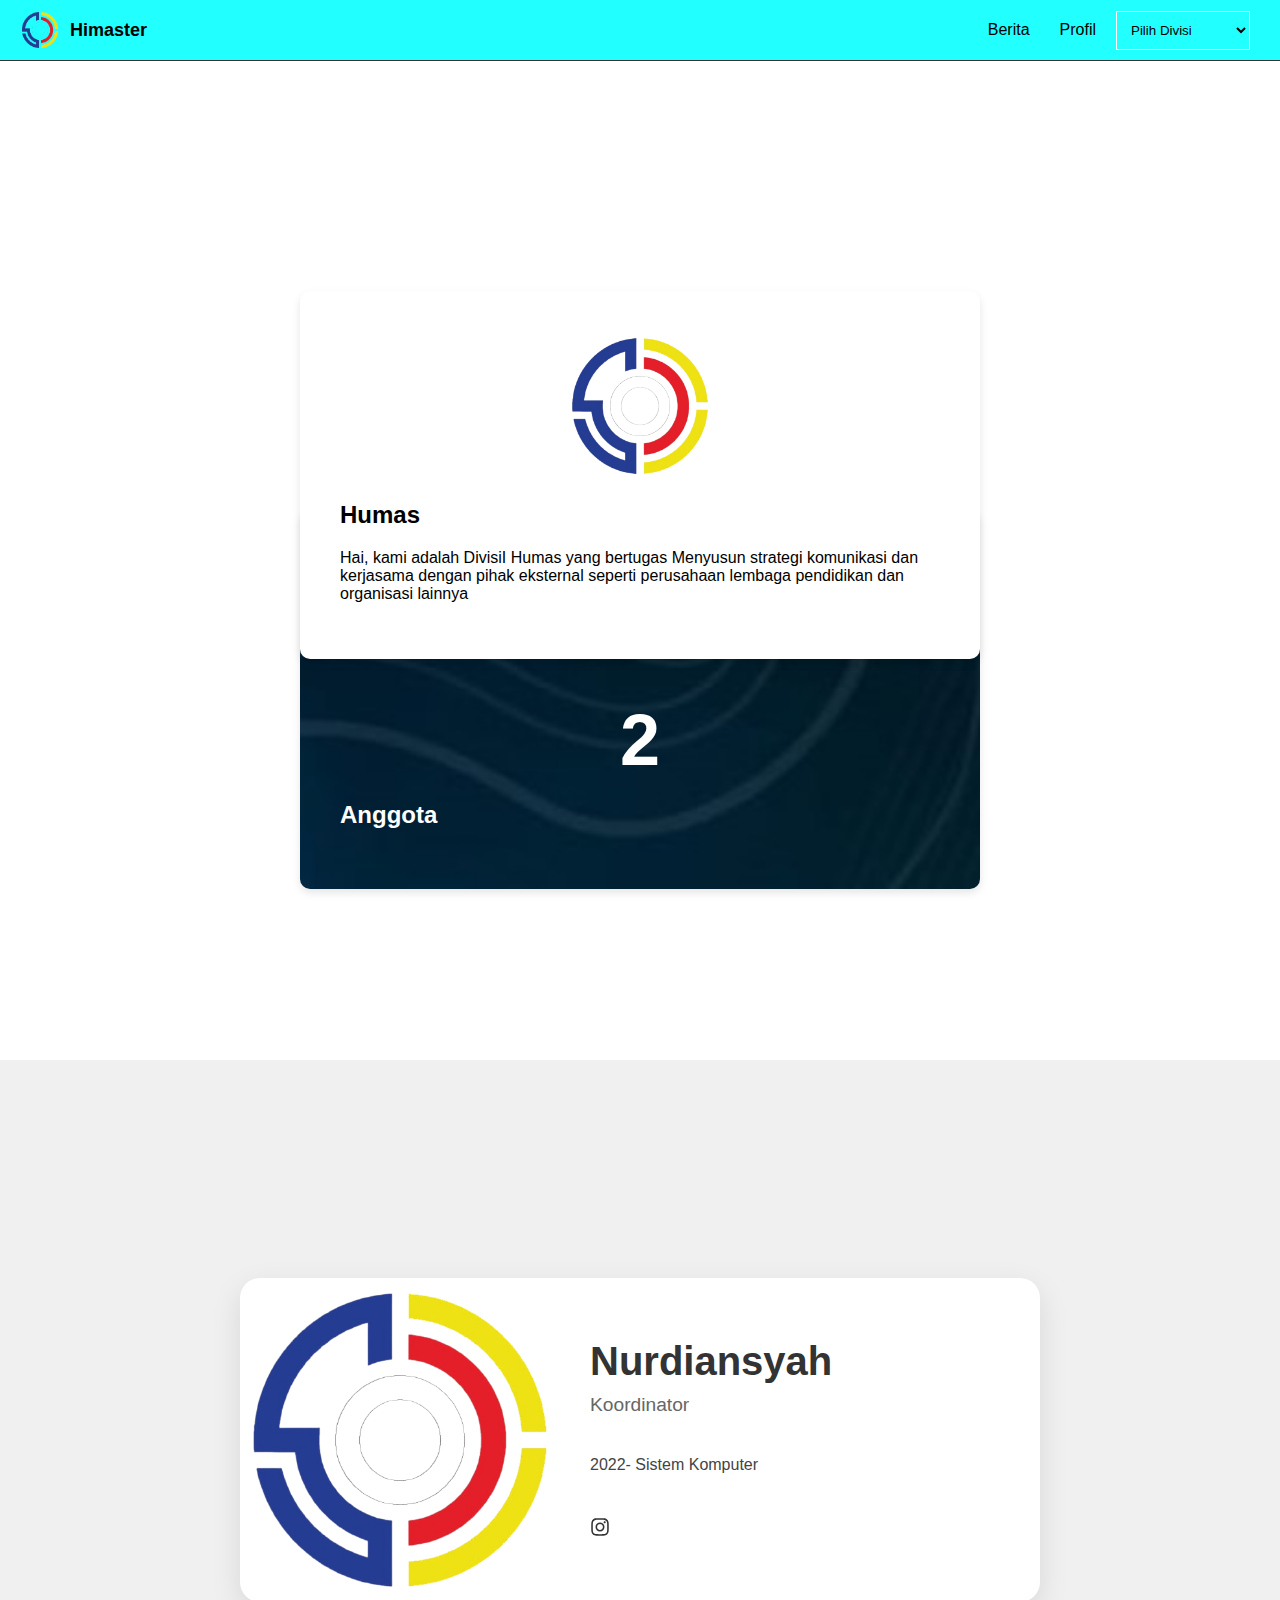
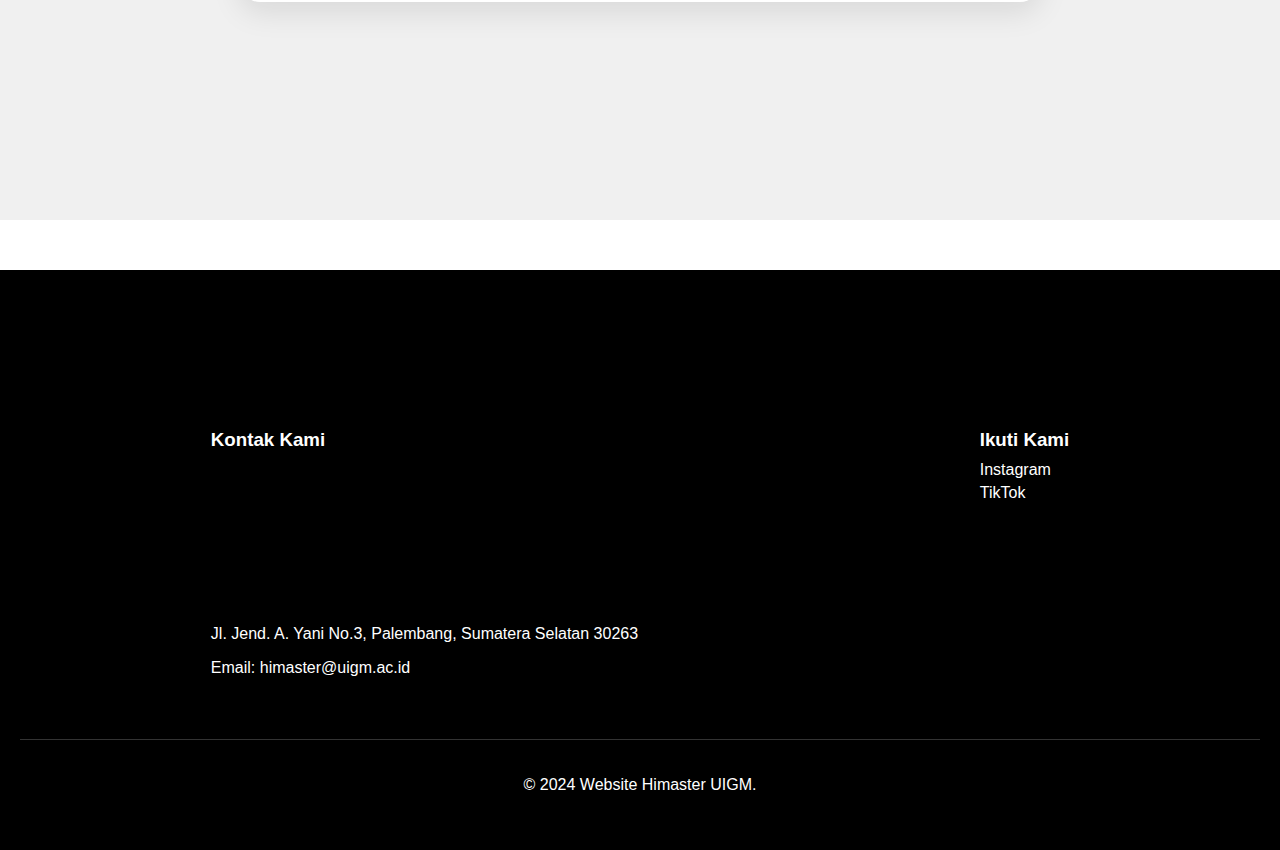
<file: bendahara/bendahara.html>
<!DOCTYPE html>
<html lang="id">
  <head>
    <meta charset="UTF-8" />
    <meta name="viewport" content="width=device-width, initial-scale=1.0" />
    <link rel="icon" type="image/svg+xml" href="./logo.png" />
    <title>Navbar dan Sidebar Responsif dengan Logo</title>
    <link rel="stylesheet" href="bendahara.css" />
  </head>
  <body>
    <div id="navbar1" class="navbar">
      <div class="logo-container">
        <img src="../P.png" alt="Logo" class="logo" />
        <span class="org-name">Himaster</span>
      </div>
      <div class="menu-container">
        <a href="../berita/berita.html">Berita</a>
        <a href="../index.html">Profil</a>
        <select onchange="window.location.href=this.value">
          <option value="../wirau/wirau.html">Kewirausahaan</option>
          <option value="../media/media.html">Media Kreatif</option>
          <option value="../humas/humas.html">Humas</option>
          <option value="../pubdok/pubdok.html">Pubdok</option>
          <option value="../psdm/psdm.html">PSDM</option>
          <option value="../lapangan/lapangan.html">Lapangan</option>
          <option value="../opra/opra.html">Operasional</option>
          <option value="../it/it.html">IT</option>
          <option value="../sket/sket.html">Sekretaris</option>
          <option value="./bendahara.html">Bendahara</option>
        </select>
        <span class="openSidebar" onclick="openNav()">&#9776;</span>
      </div>
    </div>

    <div id="navbar2" class="navbar">
      <div class="logo-container">
        <img src="../P.png" alt="Logo" class="logo" />
        <span class="org-name">Himaster</span>
      </div>
      <div class="menu-container">
        <a href="../berita/berita.html">Berita</a>
        <a href="../index.html">Profil</a>
        <select onchange="window.location.href=this.value">
          <option value="">Pilih Divisi</option>
          <option value="../wirau/wirau.html">Kewirausahaan</option>
          <option value="../media/media.html">Media Kreatif</option>
          <option value="../humas/humas.html">Humas</option>
          <option value="../pubdok/pubdok.html">Pubdok</option>
          <option value="../psdm/psdm.html">PSDM</option>
          <option value="../lapangan/lapangan.html">Lapangan</option>
          <option value="../opra/opra.html">Operasional</option>
          <option value="../it/it.html">IT</option>
          <option value="../sket/sket.html">Sekretaris</option>
          <option value="./bendahara.html">Bendahara</option>
        </select>
        <span class="openSidebar" onclick="openNav()">&#9776;</span>
      </div>
    </div>

    <div id="sidebar">
      <a href="javascript:void(0)" class="closebtn" onclick="closeNav()"
        >&times;</a
      >
      <a href="../berita/berita.html">Berita</a>
      <a href="../index.html">Profil</a>
      <div class="dropdown">
        <button class="dropbtn" onclick="toggleDropdown()">
          Pilih Divisi
          <span class="arrow"></span>
        </button>
        <div id="divisiDropdown" class="dropdown-content">
          <a href="../wirau/wirau.html">Kewirausahaan</a>
          <a href="../media/media.html">Media Kreatif</a>
          <a href="../humas/humas.html">Humas</a>
          <a href="../pubdok/pubdok.html">Pubdok</a>
          <a href="../psdm/psdm.html">PSDM</a>
          <a href="../lapangan/lapangan.html">Lapangan</a>
          <a href="../opra/opra.html">Operasional</a>
          <a href="../it/it.html">IT</a>
          <a href="../sket/sket.html">Sekretaris</a>
          <a href="../bendahara/bendahara.html">Bendahara</a>
        </div>
      </div>
    </div>

    <div id="content">
      <div class="card-container">
        <div class="card card-1">
          <img src="../P.png" alt="Logo" class="logo" />
          <h2>Humas</h2>
          <p>
            Hai, kami adalah DivisiI Humas yang bertugas Menyusun strategi
            komunikasi dan kerjasama dengan pihak eksternal seperti perusahaan
            lembaga pendidikan dan organisasi lainnya
          </p>
        </div>
        <div class="card card-2">
          <div class="number" id="number">0</div>
          <h2>Anggota</h2>
        </div>
      </div>
    </div>

    <div class="id-card-container">
      <div class="id-card">
        <div class="id-card-photo">
          <img src="../P.png" alt="Foto Profil" />
        </div>
        <div class="id-card-content">
          <h2>Nurdiansyah</h2>
          <p class="id-card-title">Koordinator</p>
          <p class="id-card-description">2022- Sistem Komputer</p>
          <div class="card-social-icons">
            <a
              href="https://www.instagram.com/himaster.uigm?igsh=ejN0b3g1dzd6eHpl"
              target="_blank"
            >
              <svg
                xmlns="http://www.w3.org/2000/svg"
                viewBox="0 0 448 512"
                width="20"
                height="20"
              >
                <path
                  d="M224.1 141c-63.6 0-114.9 51.3-114.9 114.9s51.3 114.9 114.9 114.9S339 319.5 339 255.9 287.7 141 224.1 141zm0 189.6c-41.1 0-74.7-33.5-74.7-74.7s33.5-74.7 74.7-74.7 74.7 33.5 74.7 74.7-33.6 74.7-74.7 74.7zm146.4-194.3c0 14.9-12 26.8-26.8 26.8-14.9 0-26.8-12-26.8-26.8s12-26.8 26.8-26.8 26.8 12 26.8 26.8zm76.1 27.2c-1.7-35.9-9.9-67.7-36.2-93.9-26.2-26.2-58-34.4-93.9-36.2-37-2.1-147.9-2.1-184.9 0-35.8 1.7-67.6 9.9-93.9 36.1s-34.4 58-36.2 93.9c-2.1 37-2.1 147.9 0 184.9 1.7 35.9 9.9 67.7 36.2 93.9s58 34.4 93.9 36.2c37 2.1 147.9 2.1 184.9 0 35.9-1.7 67.7-9.9 93.9-36.2 26.2-26.2 34.4-58 36.2-93.9 2.1-37 2.1-147.8 0-184.8zM398.8 388c-7.8 19.6-22.9 34.7-42.6 42.6-29.5 11.7-99.5 9-132.1 9s-102.7 2.6-132.1-9c-19.6-7.8-34.7-22.9-42.6-42.6-11.7-29.5-9-99.5-9-132.1s-2.6-102.7 9-132.1c7.8-19.6 22.9-34.7 42.6-42.6 29.5-11.7 99.5-9 132.1-9s102.7-2.6 132.1 9c19.6 7.8 34.7 22.9 42.6 42.6 11.7 29.5 9 99.5 9 132.1s2.7 102.7-9 132.1z"
                />
              </svg>
            </a>
          </div>
        </div>
      </div>
    </div>

    <footer>
      <div class="footer-content">
        <div class="contact-info">
          <h3>Kontak Kami</h3>
          <iframe
            class="map"
            src="https://www.google.com/maps/embed?pb=!1m18!1m12!1m3!1d3984.4849267770833!2d104.73826907361723!3d-2.9628609970133155!2m3!1f0!2f0!3f0!3m2!1i1024!2i768!4f13.1!3m3!1m2!1s0x2e3b75cdb9147ded%3A0xbc5023001e3a77b1!2sUniversitas%20Indo%20Global%20Mandiri%20Palembang!5e0!3m2!1sid!2sid!4v1722508247587!5m2!1sid!2sid"
            allowfullscreen=""
            loading="lazy"
          ></iframe>
          <p>Jl. Jend. A. Yani No.3, Palembang, Sumatera Selatan 30263</p>
          <p>
            Email: <a href="mailto:himaster@uigm.ac.id">himaster@uigm.ac.id</a>
          </p>
        </div>
        <div class="social-media">
          <h3>Ikuti Kami</h3>
          <a
            href="https://www.instagram.com/himaster.uigm?igsh=ejN0b3g1dzd6eHpl"
            target="_blank"
            >Instagram</a
          >
          <a
            href="https://www.tiktok.com/@himaster.uigm?_t=8ol324eNSkq&_r=1"
            target="_blank"
            >TikTok</a
          >
        </div>
      </div>
      <div class="copyright">
        <p>&copy; 2024 Website Himaster UIGM.</p>
      </div>
    </footer>
    <script src="bendahara.js"></script>
  </body>
</html>
</file>
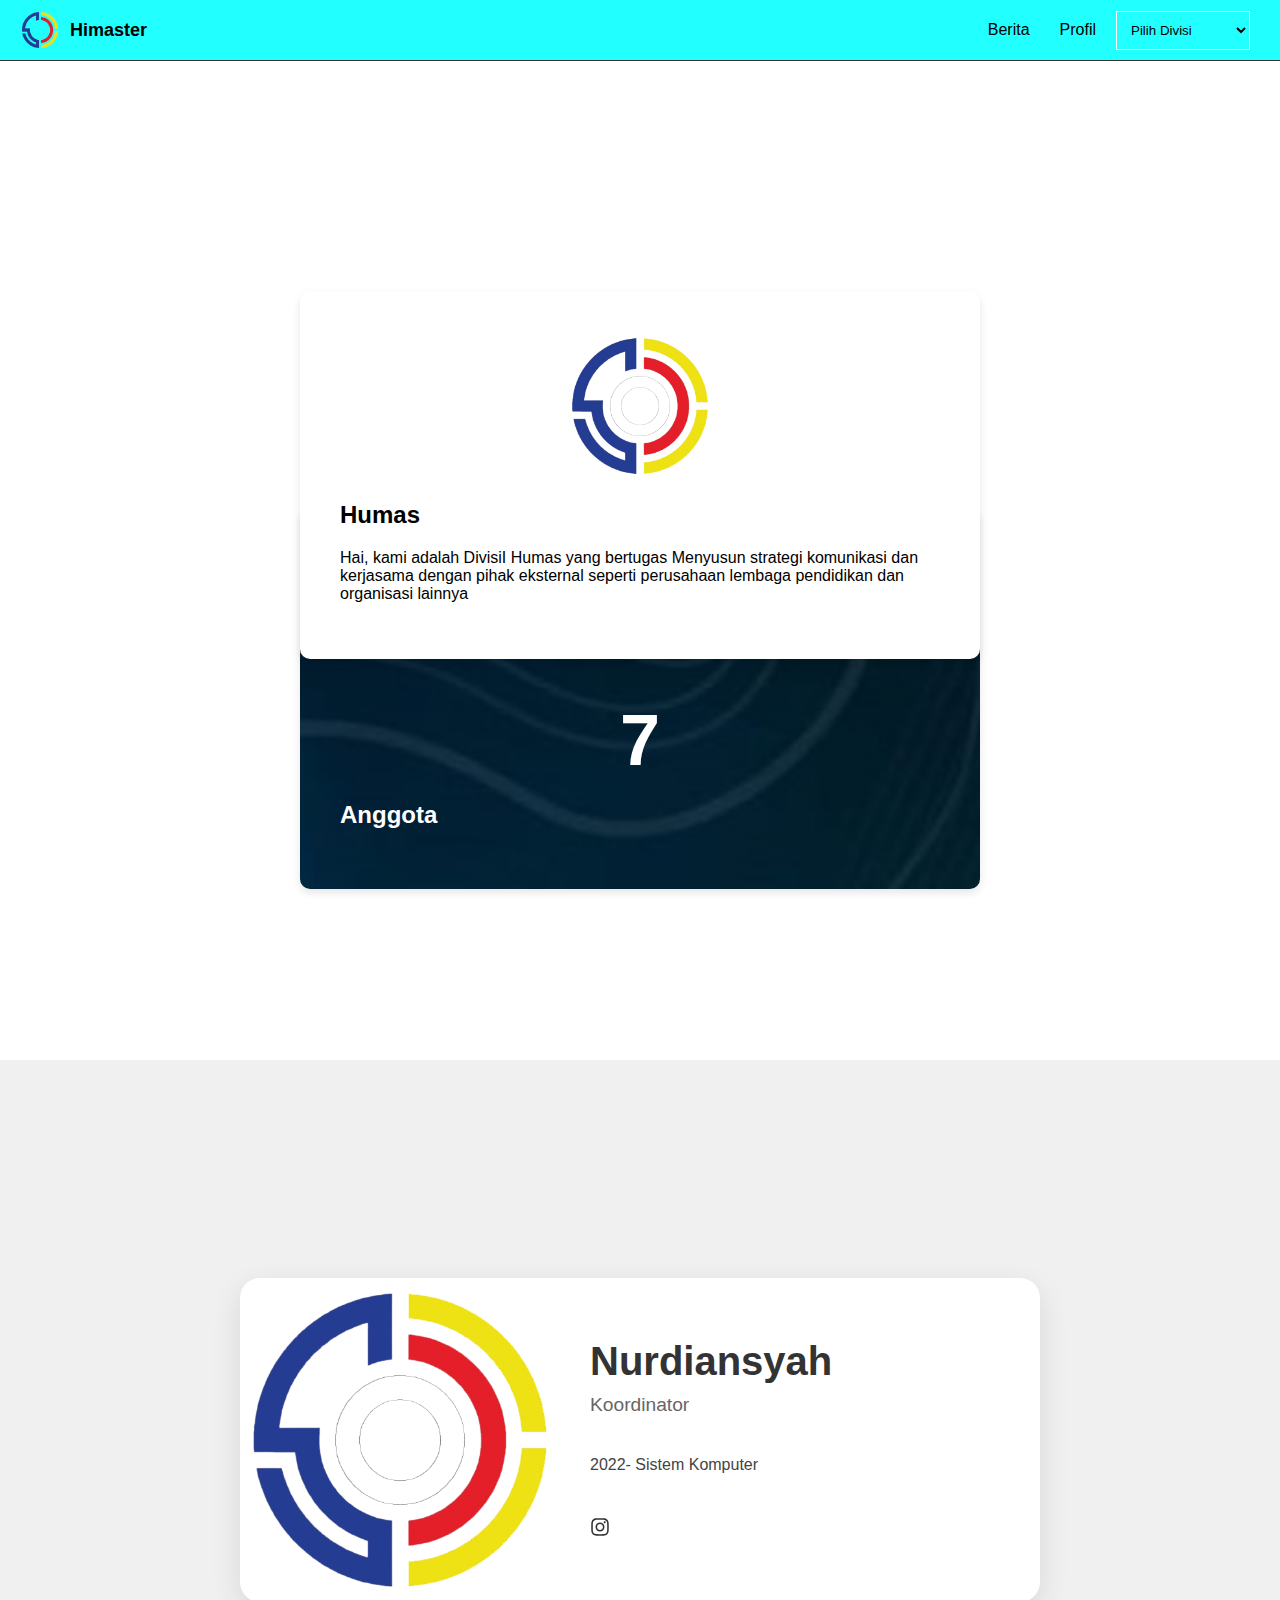
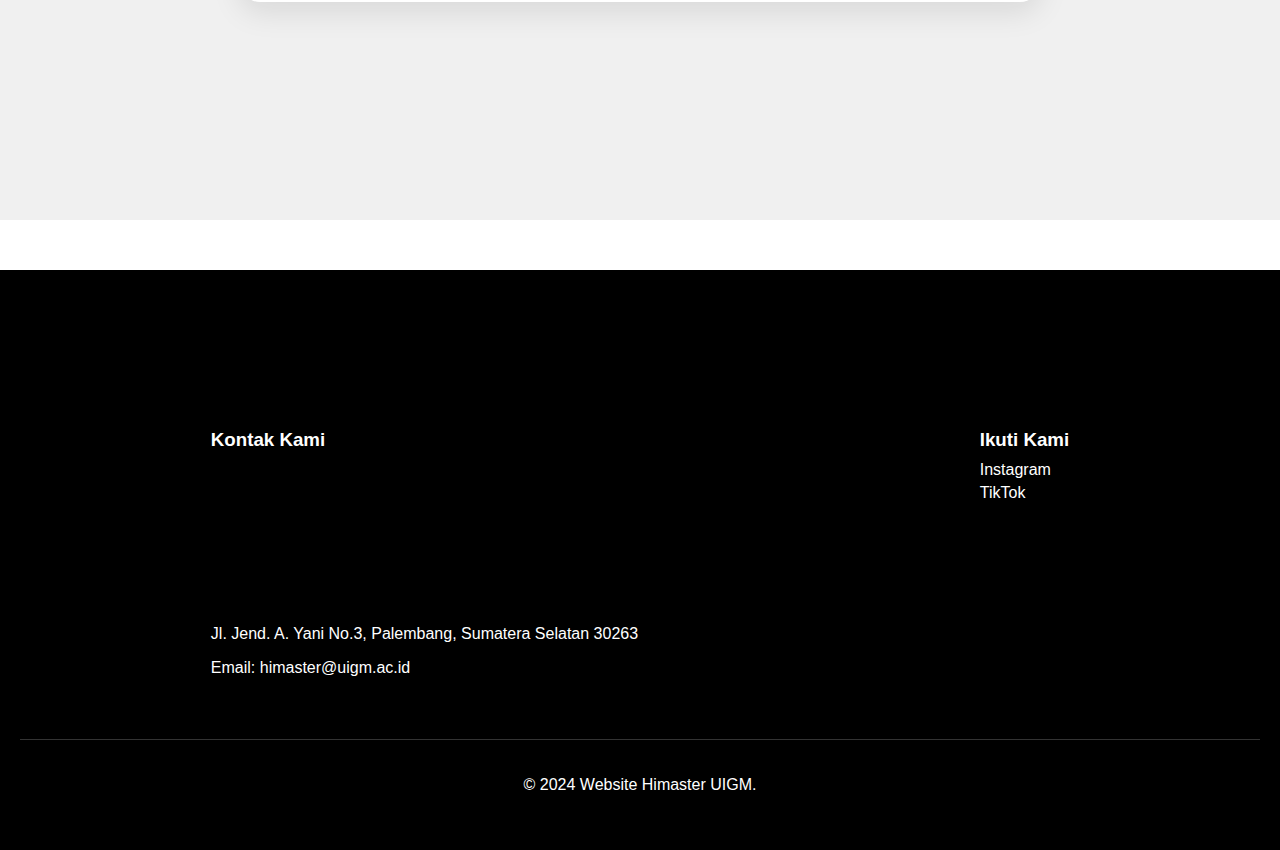
<file: humas/humas.html>
<!DOCTYPE html>
<html lang="id">
  <head>
    <meta charset="UTF-8" />
    <meta name="viewport" content="width=device-width, initial-scale=1.0" />
    <link rel="icon" type="image/svg+xml" href="../P.png" />
    <title>Himaster UIGM</title>
    <link rel="stylesheet" href="humas.css" />
  </head>
  <body>
    <div id="navbar1" class="navbar">
      <div class="logo-container">
        <img src="../P.png" alt="Logo" class="logo" />
        <span class="org-name">Himaster</span>
      </div>
      <div class="menu-container">
        <a href="../berita/berita.html">Berita</a>
        <a href="../index.html">Profil</a>
        <select onchange="window.location.href=this.value">
          <option value="">Pilih Divisi</option>
          <option value="../wirau/wirau.html">Kewirausahaan</option>
          <option value="../media/media.html">Media Kreatif</option>
          <option value="./humas.html">Humas</option>
          <option value="../pubdok/pubdok.html">Pubdok</option>
          <option value="../psdm/psdm.html">PSDM</option>
          <option value="../lapangan/lapangan.html">Lapangan</option>
          <option value="../opra/opra.html">Operasional</option>
          <option value="../it/it.html">IT</option>
          <option value="../sket/sket.html">Sekretaris</option>
          <option value="../bendahara/bendahara.html">Bendahara</option>
        </select>
        <span class="openSidebar" onclick="openNav()">&#9776;</span>
      </div>
    </div>

    <div id="navbar2" class="navbar">
      <div class="logo-container">
        <img src="../P.png" alt="Logo" class="logo" />
        <span class="org-name">Himaster</span>
      </div>
      <div class="menu-container">
        <a href="../berita/berita.html">Berita</a>
        <a href="../index.html">Profil</a>
        <select onchange="window.location.href=this.value">
          <option value="">Pilih Divisi</option>
          <option value="../wirau/wirau.html">Kewirausahaan</option>
          <option value="../media/media.html">Media Kreatif</option>
          <option value="./humas.html">Humas</option>
          <option value="../pubdok/pubdok.html">Pubdok</option>
          <option value="../psdm/psdm.html">PSDM</option>
          <option value="../lapangan/lapangan.html">Lapangan</option>
          <option value="../opra/opra.html">Operasional</option>
          <option value="../it/it.html">IT</option>
          <option value="../sket/sket.html">Sekretaris</option>
          <option value="../bendahara/bendahara.html">Bendahara</option>
        </select>
        <span class="openSidebar" onclick="openNav()">&#9776;</span>
      </div>
    </div>

    <div id="sidebar">
      <a href="javascript:void(0)" class="closebtn" onclick="closeNav()"
        >&times;</a
      >
      <a href="../berita/berita.html">Berita</a>
      <a href="../index.html">Profil</a>
      <div class="dropdown">
        <button class="dropbtn" onclick="toggleDropdown()">
          Pilih Divisi
          <span class="arrow"></span>
        </button>
        <div id="divisiDropdown" class="dropdown-content">
          <a href="../wirau/wirau.html">Kewirausahaan</a>
          <a href="../media/media.html">Media Kreatif</a>
          <a href="../humas/humas.html">Humas</a>
          <a href="../pubdok/pubdok.html">Pubdok</a>
          <a href="../psdm/psdm.html">PSDM</a>
          <a href="../lapangan/lapangan.html">Lapangan</a>
          <a href="../opra/opra.html">Operasional</a>
          <a href="../it/it.html">IT</a>
          <a href="../sket/sket.html">Sekretaris</a>
          <a href="../bendahara/bendahara.html">Bendahara</a>
        </div>
      </div>
    </div>

    <div id="content">
      <div class="card-container">
        <div class="card card-1">
          <img src="../P.png" alt="Logo" class="logo" />
          <h2>Humas</h2>
          <p>
            Hai, kami adalah DivisiI Humas yang bertugas Menyusun strategi
            komunikasi dan kerjasama dengan pihak eksternal seperti perusahaan
            lembaga pendidikan dan organisasi lainnya
          </p>
        </div>
        <div class="card card-2">
          <div class="number" id="number">0</div>
          <h2>Anggota</h2>
        </div>
      </div>
    </div>

    <div class="id-card-container">
      <div class="id-card">
        <div class="id-card-photo">
          <img src="../P.png" alt="Foto Profil" />
        </div>
        <div class="id-card-content">
          <h2>Nurdiansyah</h2>
          <p class="id-card-title">Koordinator</p>
          <p class="id-card-description">2022- Sistem Komputer</p>
          <div class="card-social-icons">
            <a
              href="https://www.instagram.com/himaster.uigm?igsh=ejN0b3g1dzd6eHpl"
              target="_blank"
            >
              <svg
                xmlns="http://www.w3.org/2000/svg"
                viewBox="0 0 448 512"
                width="20"
                height="20"
              >
                <path
                  d="M224.1 141c-63.6 0-114.9 51.3-114.9 114.9s51.3 114.9 114.9 114.9S339 319.5 339 255.9 287.7 141 224.1 141zm0 189.6c-41.1 0-74.7-33.5-74.7-74.7s33.5-74.7 74.7-74.7 74.7 33.5 74.7 74.7-33.6 74.7-74.7 74.7zm146.4-194.3c0 14.9-12 26.8-26.8 26.8-14.9 0-26.8-12-26.8-26.8s12-26.8 26.8-26.8 26.8 12 26.8 26.8zm76.1 27.2c-1.7-35.9-9.9-67.7-36.2-93.9-26.2-26.2-58-34.4-93.9-36.2-37-2.1-147.9-2.1-184.9 0-35.8 1.7-67.6 9.9-93.9 36.1s-34.4 58-36.2 93.9c-2.1 37-2.1 147.9 0 184.9 1.7 35.9 9.9 67.7 36.2 93.9s58 34.4 93.9 36.2c37 2.1 147.9 2.1 184.9 0 35.9-1.7 67.7-9.9 93.9-36.2 26.2-26.2 34.4-58 36.2-93.9 2.1-37 2.1-147.8 0-184.8zM398.8 388c-7.8 19.6-22.9 34.7-42.6 42.6-29.5 11.7-99.5 9-132.1 9s-102.7 2.6-132.1-9c-19.6-7.8-34.7-22.9-42.6-42.6-11.7-29.5-9-99.5-9-132.1s-2.6-102.7 9-132.1c7.8-19.6 22.9-34.7 42.6-42.6 29.5-11.7 99.5-9 132.1-9s102.7-2.6 132.1 9c19.6 7.8 34.7 22.9 42.6 42.6 11.7 29.5 9 99.5 9 132.1s2.7 102.7-9 132.1z"
                />
              </svg>
            </a>
          </div>
        </div>
      </div>
    </div>

    <footer>
      <div class="footer-content">
        <div class="contact-info">
          <h3>Kontak Kami</h3>
          <iframe
            class="map"
            src="https://www.google.com/maps/embed?pb=!1m18!1m12!1m3!1d3984.4849267770833!2d104.73826907361723!3d-2.9628609970133155!2m3!1f0!2f0!3f0!3m2!1i1024!2i768!4f13.1!3m3!1m2!1s0x2e3b75cdb9147ded%3A0xbc5023001e3a77b1!2sUniversitas%20Indo%20Global%20Mandiri%20Palembang!5e0!3m2!1sid!2sid!4v1722508247587!5m2!1sid!2sid"
            allowfullscreen=""
            loading="lazy"
          ></iframe>
          <p>Jl. Jend. A. Yani No.3, Palembang, Sumatera Selatan 30263</p>
          <p>
            Email: <a href="mailto:himaster@uigm.ac.id">himaster@uigm.ac.id</a>
          </p>
        </div>
        <div class="social-media">
          <h3>Ikuti Kami</h3>
          <a
            href="https://www.instagram.com/himaster.uigm?igsh=ejN0b3g1dzd6eHpl"
            target="_blank"
            >Instagram</a
          >
          <a
            href="https://www.tiktok.com/@himaster.uigm?_t=8ol324eNSkq&_r=1"
            target="_blank"
            >TikTok</a
          >
        </div>
      </div>
      <div class="copyright">
        <p>&copy; 2024 Website Himaster UIGM.</p>
      </div>
    </footer>
    <script src="humas.js"></script>
  </body>
</html>
</file>
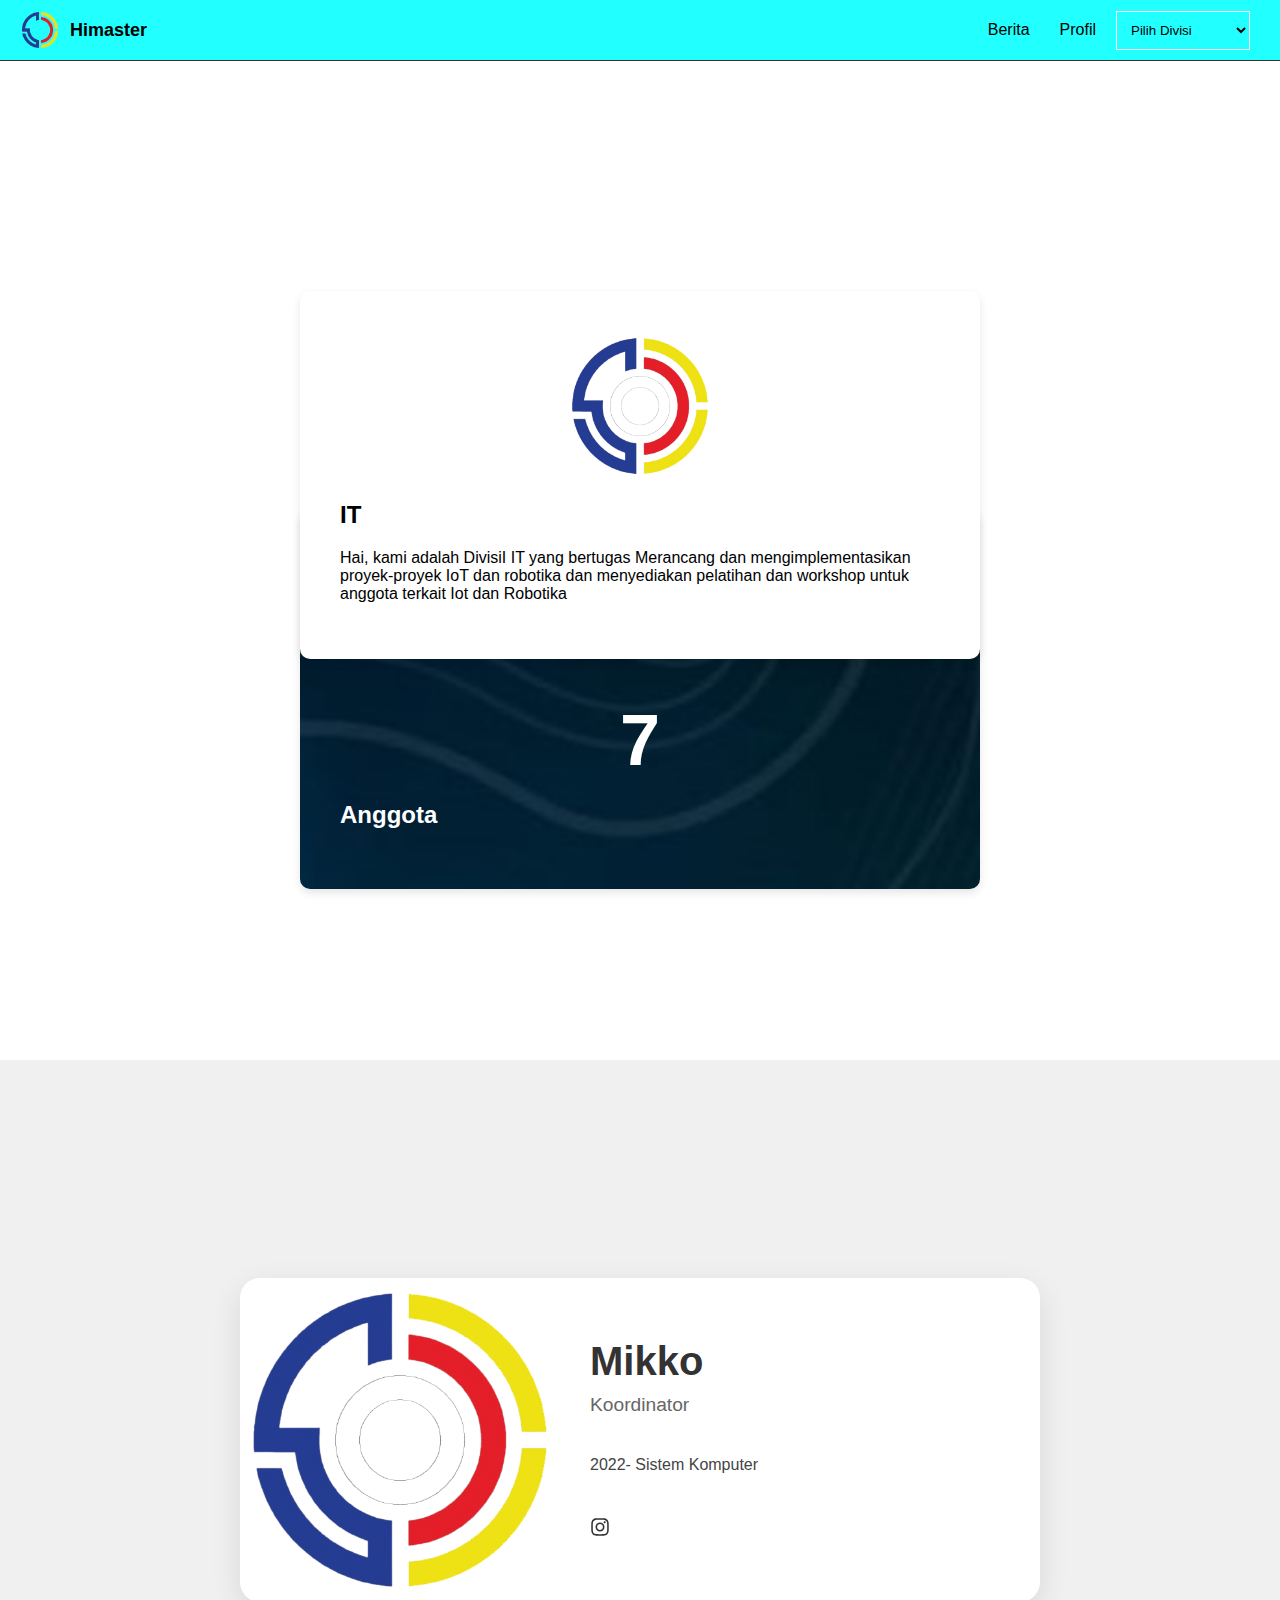
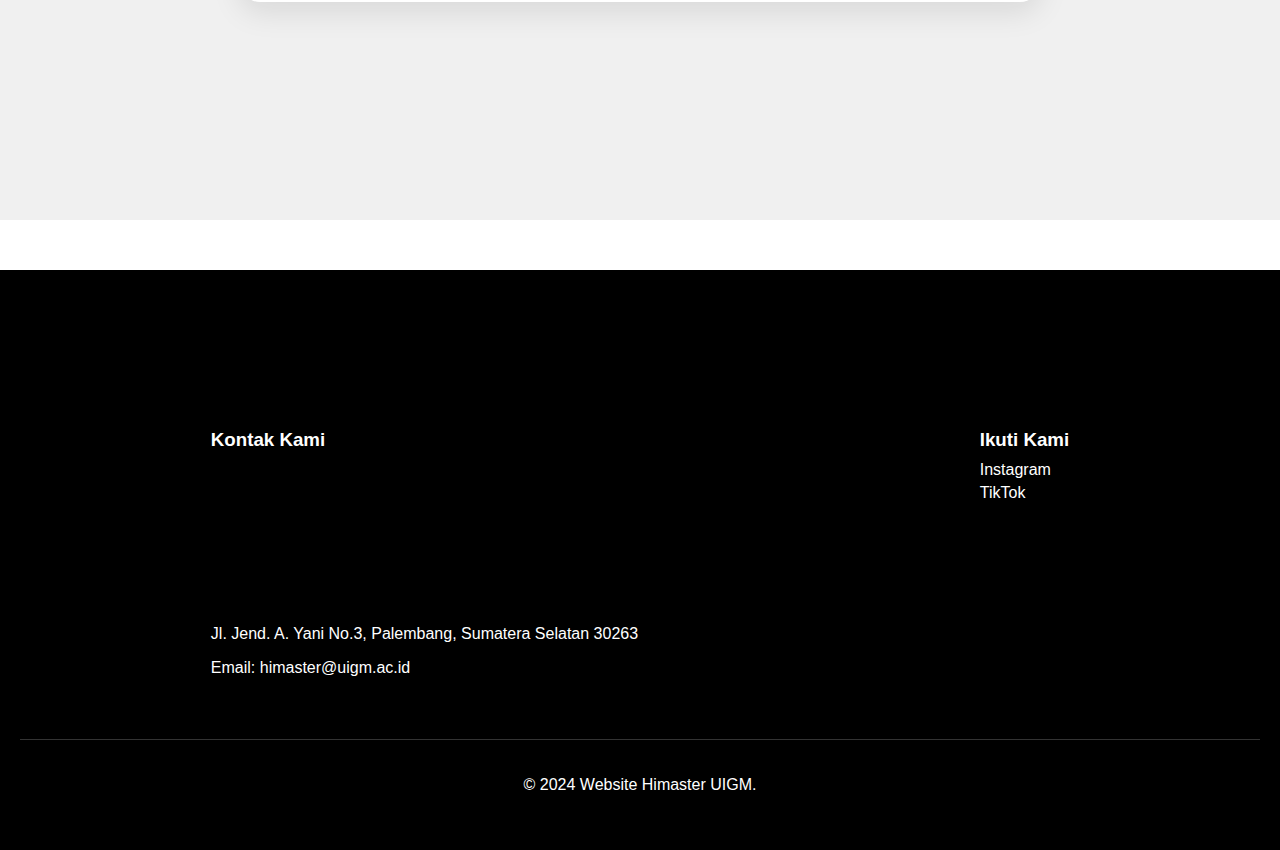
<file: it/it.html>
<!DOCTYPE html>
<html lang="id">
  <head>
    <meta charset="UTF-8" />
    <meta name="viewport" content="width=device-width, initial-scale=1.0" />
    <link rel="icon" type="image/svg+xml" href="../P.png" />
    <title>Himaster UIGM</title>
    <link rel="stylesheet" href="it.css" />
  </head>
  <body>
    <div id="navbar1" class="navbar">
      <div class="logo-container">
        <img src="../P.png" alt="Logo" class="logo" />
        <span class="org-name">Himaster</span>
      </div>
      <div class="menu-container">
        <a href="../berita/berita.html">Berita</a>
        <a href="../index.html">Profil</a>
        <select onchange="window.location.href=this.value">
          <option value="">Pilih Divisi</option>
          <option value="../wirau/wirau.html">Kewirausahaan</option>
          <option value="../media/media.html">Media Kreatif</option>
          <option value="../humas/humas.html">Humas</option>
          <option value="../pubdok/pubdok.html">Pubdok</option>
          <option value="../psdm/psdm.html">PSDM</option>
          <option value="../lapangan/lapangan.html">Lapangan</option>
          <option value="../opra/opra.html">Operasional</option>
          <option value="./it.html">IT</option>
          <option value="../sket/sket.html">Sekretaris</option>
          <option value="../bendahara/bendahara.html">Bendahara</option>
        </select>
        <span class="openSidebar" onclick="openNav()">&#9776;</span>
      </div>
    </div>

    <div id="navbar2" class="navbar">
      <div class="logo-container">
        <img src="../P.png" alt="Logo" class="logo" />
        <span class="org-name">Himaster</span>
      </div>
      <div class="menu-container">
        <a href="../berita/berita.html">Berita</a>
        <a href="../index.html">Profil</a>
        <select onchange="window.location.href=this.value">
          <option value="">Pilih Divisi</option>
          <option value="../wirau/wirau.html">Kewirausahaan</option>
          <option value="../media/media.html">Media Kreatif</option>
          <option value="../humas/humas.html">Humas</option>
          <option value="../pubdok/pubdok.html">Pubdok</option>
          <option value="../psdm/psdm.html">PSDM</option>
          <option value="../lapangan/lapangan.html">Lapangan</option>
          <option value="../opra/opra.html">Operasional</option>
          <option value="./it.html">IT</option>
          <option value="../sket/sket.html">Sekretaris</option>
          <option value="../bendahara/bendahara.html">Bendahara</option>
        </select>
        <span class="openSidebar" onclick="openNav()">&#9776;</span>
      </div>
    </div>

    <div id="sidebar">
      <a href="javascript:void(0)" class="closebtn" onclick="closeNav()"
        >&times;</a
      >
      <a href="../berita/berita.html">Berita</a>
      <a href="../index.html">Profil</a>
      <div class="dropdown">
        <button class="dropbtn" onclick="toggleDropdown()">
          Pilih Divisi
          <span class="arrow"></span>
        </button>
        <div id="divisiDropdown" class="dropdown-content">
          <a href="../wirau/wirau.html">Kewirausahaan</a>
          <a href="../media/media.html">Media Kreatif</a>
          <a href="../humas/humas.html">Humas</a>
          <a href="../pubdok/pubdok.html">Pubdok</a>
          <a href="../psdm/psdm.html">PSDM</a>
          <a href="../lapangan/lapangan.html">Lapangan</a>
          <a href="../opra/opra.html">Operasional</a>
          <a href="../it/it.html">IT</a>
          <a href="../sket/sket.html">Sekretaris</a>
          <a href="../bendahara/bendahara.html">Bendahara</a>
        </div>
      </div>
    </div>

    <div id="content">
      <div class="card-container">
        <div class="card card-1">
          <img src="../P.png" alt="Logo" class="logo" />
          <h2>IT</h2>
          <p>
            Hai, kami adalah DivisiI IT yang bertugas Merancang dan
            mengimplementasikan proyek-proyek IoT dan robotika dan menyediakan
            pelatihan dan workshop untuk anggota terkait Iot dan Robotika
          </p>
        </div>
        <div class="card card-2">
          <div class="number" id="number">0</div>
          <h2>Anggota</h2>
        </div>
      </div>
    </div>

    <div class="id-card-container">
      <div class="id-card">
        <div class="id-card-photo">
          <img src="../P.png" alt="Foto Profil" />
        </div>
        <div class="id-card-content">
          <h2>Mikko</h2>
          <p class="id-card-title">Koordinator</p>
          <p class="id-card-description">2022- Sistem Komputer</p>
          <div class="card-social-icons">
            <a
              href="https://www.instagram.com/himaster.uigm?igsh=ejN0b3g1dzd6eHpl"
              target="_blank"
            >
              <svg
                xmlns="http://www.w3.org/2000/svg"
                viewBox="0 0 448 512"
                width="20"
                height="20"
              >
                <path
                  d="M224.1 141c-63.6 0-114.9 51.3-114.9 114.9s51.3 114.9 114.9 114.9S339 319.5 339 255.9 287.7 141 224.1 141zm0 189.6c-41.1 0-74.7-33.5-74.7-74.7s33.5-74.7 74.7-74.7 74.7 33.5 74.7 74.7-33.6 74.7-74.7 74.7zm146.4-194.3c0 14.9-12 26.8-26.8 26.8-14.9 0-26.8-12-26.8-26.8s12-26.8 26.8-26.8 26.8 12 26.8 26.8zm76.1 27.2c-1.7-35.9-9.9-67.7-36.2-93.9-26.2-26.2-58-34.4-93.9-36.2-37-2.1-147.9-2.1-184.9 0-35.8 1.7-67.6 9.9-93.9 36.1s-34.4 58-36.2 93.9c-2.1 37-2.1 147.9 0 184.9 1.7 35.9 9.9 67.7 36.2 93.9s58 34.4 93.9 36.2c37 2.1 147.9 2.1 184.9 0 35.9-1.7 67.7-9.9 93.9-36.2 26.2-26.2 34.4-58 36.2-93.9 2.1-37 2.1-147.8 0-184.8zM398.8 388c-7.8 19.6-22.9 34.7-42.6 42.6-29.5 11.7-99.5 9-132.1 9s-102.7 2.6-132.1-9c-19.6-7.8-34.7-22.9-42.6-42.6-11.7-29.5-9-99.5-9-132.1s-2.6-102.7 9-132.1c7.8-19.6 22.9-34.7 42.6-42.6 29.5-11.7 99.5-9 132.1-9s102.7-2.6 132.1 9c19.6 7.8 34.7 22.9 42.6 42.6 11.7 29.5 9 99.5 9 132.1s2.7 102.7-9 132.1z"
                />
              </svg>
            </a>
          </div>
        </div>
      </div>
    </div>

    <footer>
      <div class="footer-content">
        <div class="contact-info">
          <h3>Kontak Kami</h3>
          <iframe
            class="map"
            src="https://www.google.com/maps/embed?pb=!1m18!1m12!1m3!1d3984.4849267770833!2d104.73826907361723!3d-2.9628609970133155!2m3!1f0!2f0!3f0!3m2!1i1024!2i768!4f13.1!3m3!1m2!1s0x2e3b75cdb9147ded%3A0xbc5023001e3a77b1!2sUniversitas%20Indo%20Global%20Mandiri%20Palembang!5e0!3m2!1sid!2sid!4v1722508247587!5m2!1sid!2sid"
            allowfullscreen=""
            loading="lazy"
          ></iframe>
          <p>Jl. Jend. A. Yani No.3, Palembang, Sumatera Selatan 30263</p>
          <p>
            Email: <a href="mailto:himaster@uigm.ac.id">himaster@uigm.ac.id</a>
          </p>
        </div>
        <div class="social-media">
          <h3>Ikuti Kami</h3>
          <a
            href="https://www.instagram.com/himaster.uigm?igsh=ejN0b3g1dzd6eHpl"
            target="_blank"
            >Instagram</a
          >
          <a
            href="https://www.tiktok.com/@himaster.uigm?_t=8ol324eNSkq&_r=1"
            target="_blank"
            >TikTok</a
          >
        </div>
      </div>
      <div class="copyright">
        <p>&copy; 2024 Website Himaster UIGM.</p>
      </div>
    </footer>
    <script src="it.js"></script>
  </body>
</html>
</file>
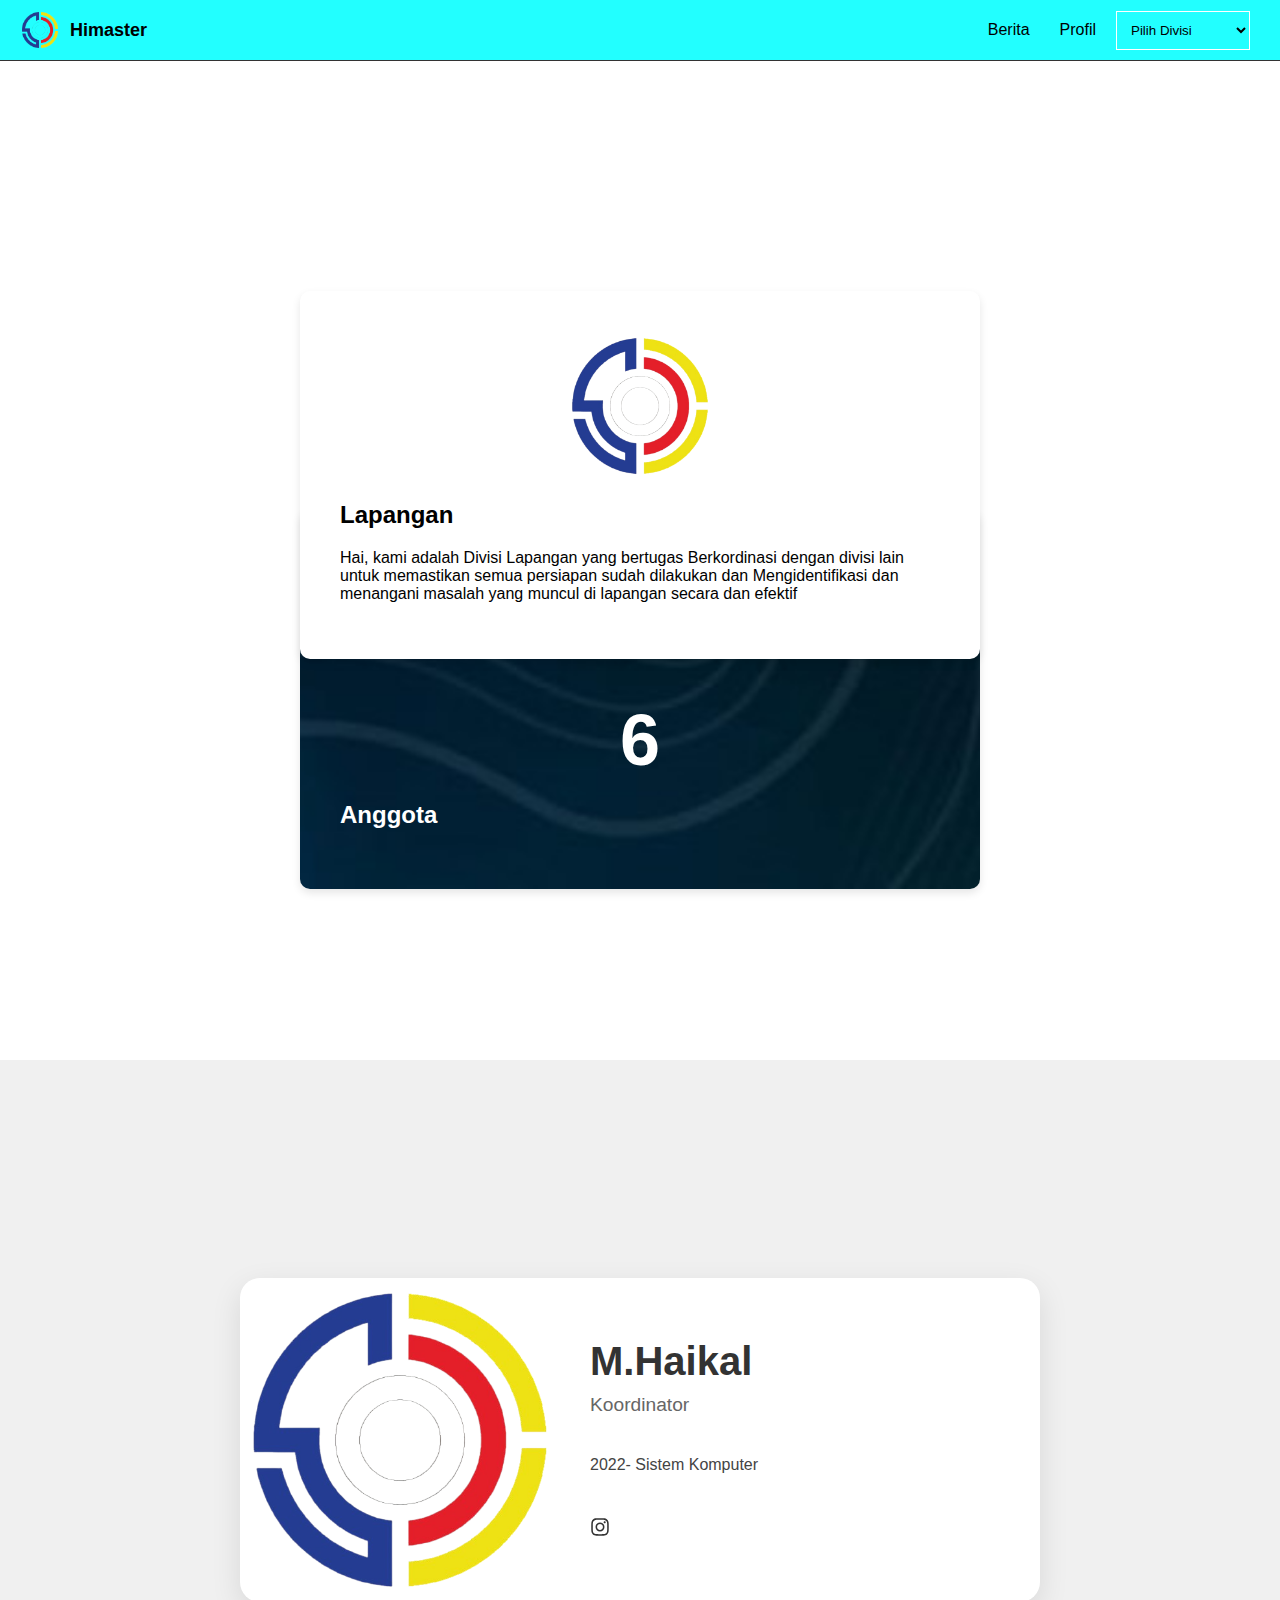
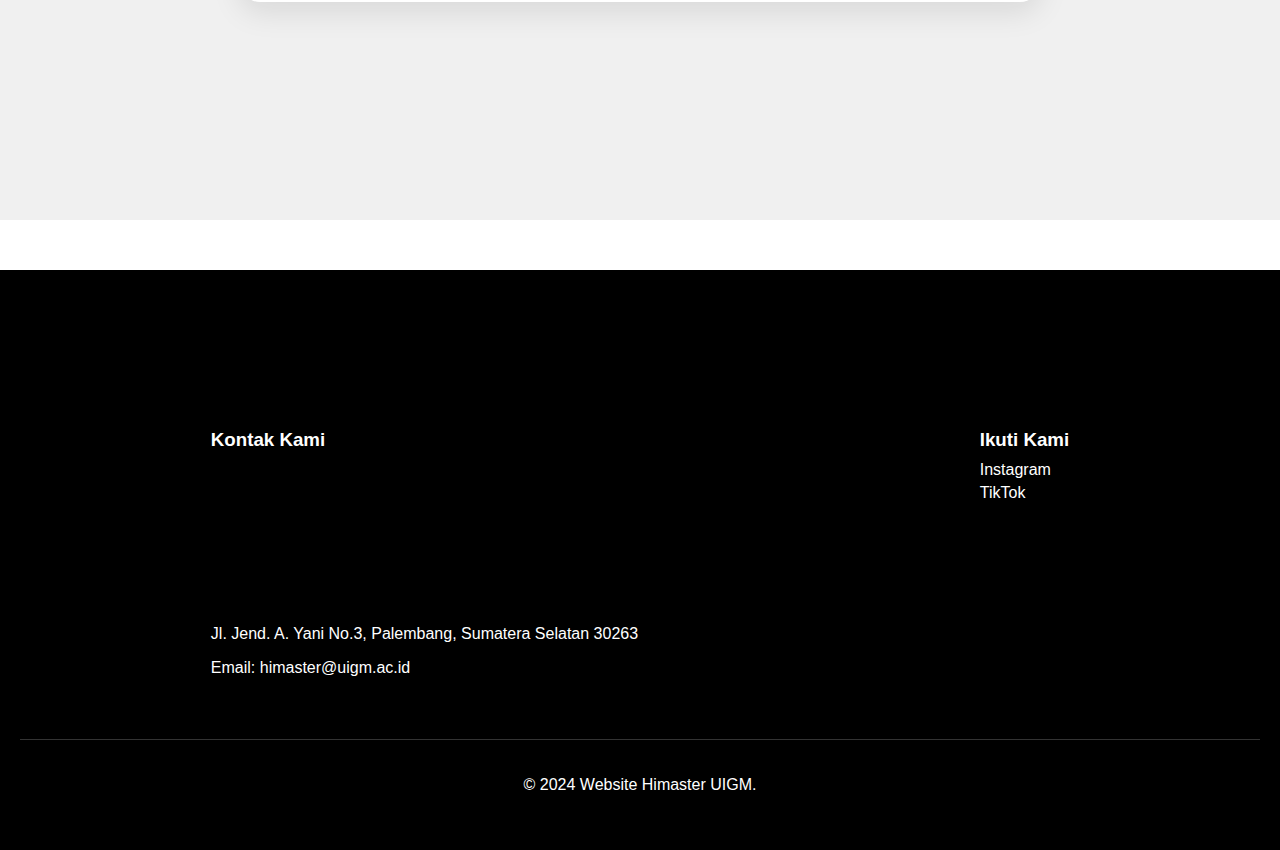
<file: lapangan/lapangan.html>
<!DOCTYPE html>
<html lang="id">
  <head>
    <meta charset="UTF-8" />
    <meta name="viewport" content="width=device-width, initial-scale=1.0" />
    <link rel="icon" type="image/svg+xml" href="../P.png" />
    <title>Himaster UIGM</title>
    <link rel="stylesheet" href="lapangan.css" />
  </head>
  <body>
    <div id="navbar1" class="navbar">
      <div class="logo-container">
        <img src="../P.png" alt="Logo" class="logo" />
        <span class="org-name">Himaster</span>
      </div>
      <div class="menu-container">
        <a href="../berita/berita.html">Berita</a>
        <a href="../index.html">Profil</a>
        <select onchange="window.location.href=this.value">
          <option value="">Pilih Divisi</option>
          <option value="../wirau/wirau.html">Kewirausahaan</option>
          <option value="../media/media.html">Media Kreatif</option>
          <option value="../humas/humas.html">Humas</option>
          <option value="../pubdok/pubdok.html">Pubdok</option>
          <option value="../psdm/psdm.html">PSDM</option>
          <option value="./lapangan.html">Lapangan</option>
          <option value="../opra/opra.html">Operasional</option>
          <option value="../it/it.html">IT</option>
          <option value="../sket/sket.html">Sekretaris</option>
          <option value="../bendahara/bendahara.html">Bendahara</option>
        </select>
        <span class="openSidebar" onclick="openNav()">&#9776;</span>
      </div>
    </div>

    <div id="navbar2" class="navbar">
      <div class="logo-container">
        <img src="../P.png" alt="Logo" class="logo" />
        <span class="org-name">Himaster</span>
      </div>
      <div class="menu-container">
        <a href="../berita/berita.html">Berita</a>
        <a href="../index.html">Profil</a>
        <select onchange="window.location.href=this.value">
          <option value="">Pilih Divisi</option>
          <option value="../wirau/wirau.html">Kewirausahaan</option>
          <option value="../media/media.html">Media Kreatif</option>
          <option value="../humas/humas.html">Humas</option>
          <option value="../pubdok/pubdok.html">Pubdok</option>
          <option value="../psdm/psdm.html">PSDM</option>
          <option value="./lapangan.html">Lapangan</option>
          <option value="../opra/opra.html">Operasional</option>
          <option value="../it/it.html">IT</option>
          <option value="../sket/sket.html">Sekretaris</option>
          <option value="../bendahara/bendahara.html">Bendahara</option>
        </select>
        <span class="openSidebar" onclick="openNav()">&#9776;</span>
      </div>
    </div>

    <div id="sidebar">
      <a href="javascript:void(0)" class="closebtn" onclick="closeNav()"
        >&times;</a
      >
      <a href="../berita/berita.html">Berita</a>
      <a href="../index.html">Profil</a>
      <div class="dropdown">
        <button class="dropbtn" onclick="toggleDropdown()">
          Pilih Divisi
          <span class="arrow"></span>
        </button>
        <div id="divisiDropdown" class="dropdown-content">
          <a href="../wirau/wirau.html">Kewirausahaan</a>
          <a href="../media/media.html">Media Kreatif</a>
          <a href="../humas/humas.html">Humas</a>
          <a href="../pubdok/pubdok.html">Pubdok</a>
          <a href="../psdm/psdm.html">PSDM</a>
          <a href="../lapangan/lapangan.html">Lapangan</a>
          <a href="../opra/opra.html">Operasional</a>
          <a href="../it/it.html">IT</a>
          <a href="../sket/sket.html">Sekretaris</a>
          <a href="../bendahara/bendahara.html">Bendahara</a>
        </div>
      </div>
    </div>

    <div id="content">
      <div class="card-container">
        <div class="card card-1">
          <img src="../P.png" alt="Logo" class="logo" />
          <h2>Lapangan</h2>
          <p>
            Hai, kami adalah Divisi Lapangan yang bertugas Berkordinasi dengan
            divisi lain untuk memastikan semua persiapan sudah dilakukan dan
            Mengidentifikasi dan menangani masalah yang muncul di lapangan
            secara dan efektif
          </p>
        </div>
        <div class="card card-2">
          <div class="number" id="number">0</div>
          <h2>Anggota</h2>
        </div>
      </div>
    </div>

    <div class="id-card-container">
      <div class="id-card">
        <div class="id-card-photo">
          <img src="../P.png" alt="Foto Profil" />
        </div>
        <div class="id-card-content">
          <h2>M.Haikal</h2>
          <p class="id-card-title">Koordinator</p>
          <p class="id-card-description">2022- Sistem Komputer</p>
          <div class="card-social-icons">
            <a
              href="https://www.instagram.com/himaster.uigm?igsh=ejN0b3g1dzd6eHpl"
              target="_blank"
            >
              <svg
                xmlns="http://www.w3.org/2000/svg"
                viewBox="0 0 448 512"
                width="20"
                height="20"
              >
                <path
                  d="M224.1 141c-63.6 0-114.9 51.3-114.9 114.9s51.3 114.9 114.9 114.9S339 319.5 339 255.9 287.7 141 224.1 141zm0 189.6c-41.1 0-74.7-33.5-74.7-74.7s33.5-74.7 74.7-74.7 74.7 33.5 74.7 74.7-33.6 74.7-74.7 74.7zm146.4-194.3c0 14.9-12 26.8-26.8 26.8-14.9 0-26.8-12-26.8-26.8s12-26.8 26.8-26.8 26.8 12 26.8 26.8zm76.1 27.2c-1.7-35.9-9.9-67.7-36.2-93.9-26.2-26.2-58-34.4-93.9-36.2-37-2.1-147.9-2.1-184.9 0-35.8 1.7-67.6 9.9-93.9 36.1s-34.4 58-36.2 93.9c-2.1 37-2.1 147.9 0 184.9 1.7 35.9 9.9 67.7 36.2 93.9s58 34.4 93.9 36.2c37 2.1 147.9 2.1 184.9 0 35.9-1.7 67.7-9.9 93.9-36.2 26.2-26.2 34.4-58 36.2-93.9 2.1-37 2.1-147.8 0-184.8zM398.8 388c-7.8 19.6-22.9 34.7-42.6 42.6-29.5 11.7-99.5 9-132.1 9s-102.7 2.6-132.1-9c-19.6-7.8-34.7-22.9-42.6-42.6-11.7-29.5-9-99.5-9-132.1s-2.6-102.7 9-132.1c7.8-19.6 22.9-34.7 42.6-42.6 29.5-11.7 99.5-9 132.1-9s102.7-2.6 132.1 9c19.6 7.8 34.7 22.9 42.6 42.6 11.7 29.5 9 99.5 9 132.1s2.7 102.7-9 132.1z"
                />
              </svg>
            </a>
          </div>
        </div>
      </div>
    </div>

    <footer>
      <div class="footer-content">
        <div class="contact-info">
          <h3>Kontak Kami</h3>
          <iframe
            class="map"
            src="https://www.google.com/maps/embed?pb=!1m18!1m12!1m3!1d3984.4849267770833!2d104.73826907361723!3d-2.9628609970133155!2m3!1f0!2f0!3f0!3m2!1i1024!2i768!4f13.1!3m3!1m2!1s0x2e3b75cdb9147ded%3A0xbc5023001e3a77b1!2sUniversitas%20Indo%20Global%20Mandiri%20Palembang!5e0!3m2!1sid!2sid!4v1722508247587!5m2!1sid!2sid"
            allowfullscreen=""
            loading="lazy"
          ></iframe>
          <p>Jl. Jend. A. Yani No.3, Palembang, Sumatera Selatan 30263</p>
          <p>
            Email: <a href="mailto:himaster@uigm.ac.id">himaster@uigm.ac.id</a>
          </p>
        </div>
        <div class="social-media">
          <h3>Ikuti Kami</h3>
          <a
            href="https://www.instagram.com/himaster.uigm?igsh=ejN0b3g1dzd6eHpl"
            target="_blank"
            >Instagram</a
          >
          <a
            href="https://www.tiktok.com/@himaster.uigm?_t=8ol324eNSkq&_r=1"
            target="_blank"
            >TikTok</a
          >
        </div>
      </div>
      <div class="copyright">
        <p>&copy; 2024 Website Himaster UIGM.</p>
      </div>
    </footer>
    <script src="lapangan.js"></script>
  </body>
</html>
</file>
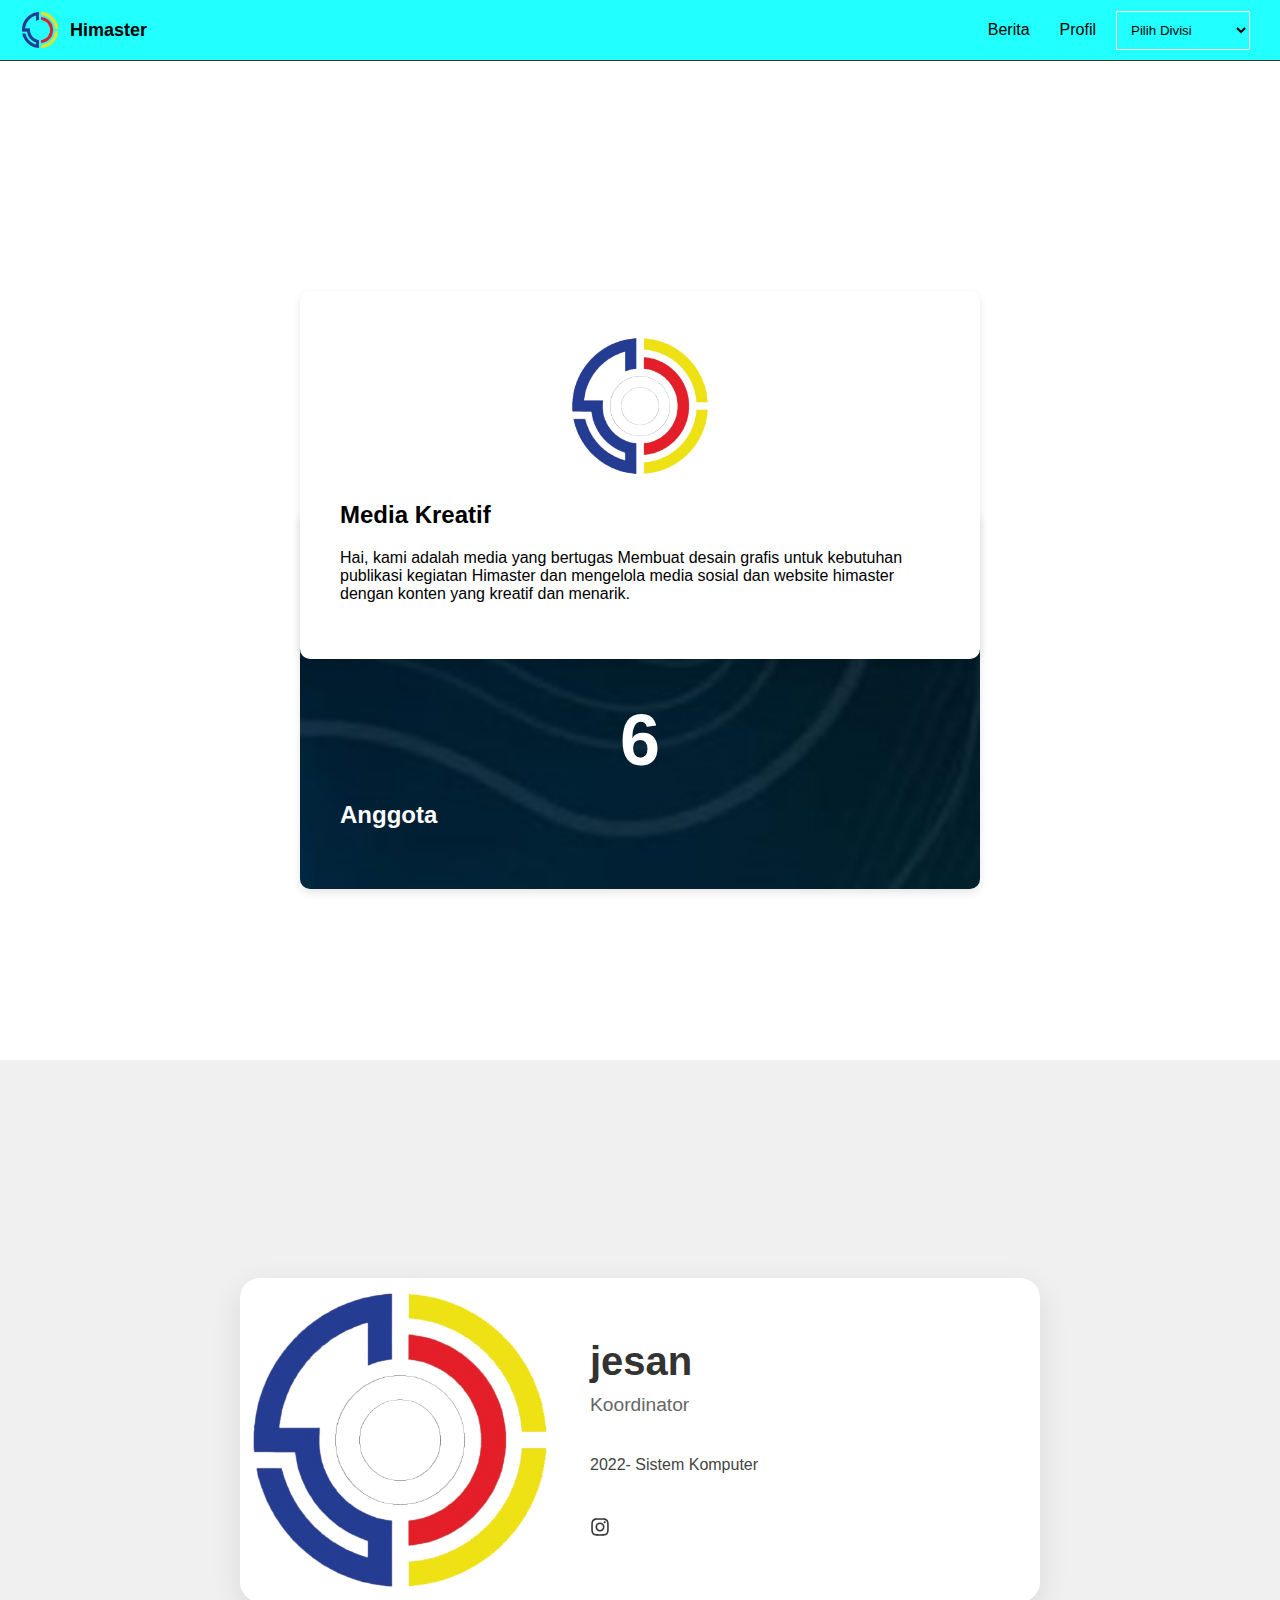
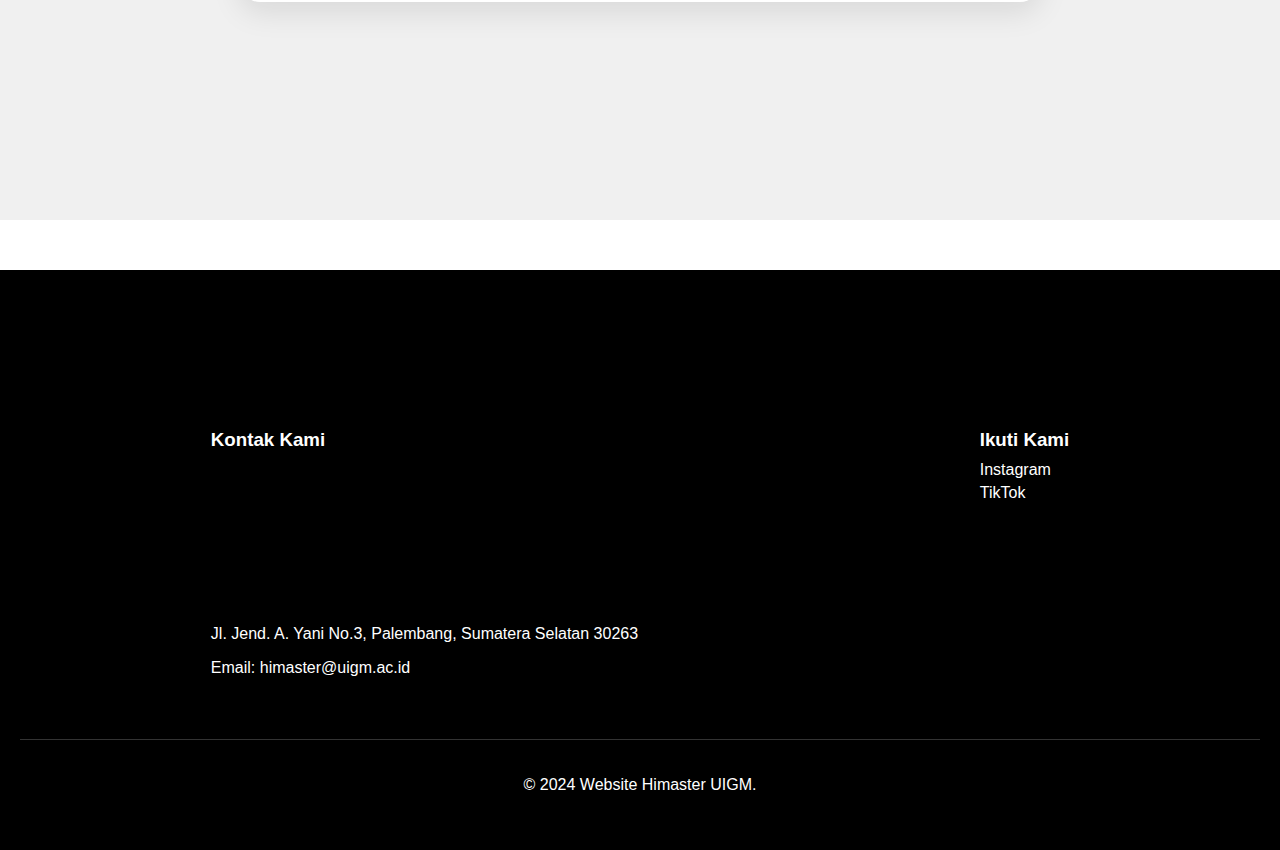
<file: media/media.html>
<!DOCTYPE html>
<html lang="id">
  <head>
    <meta charset="UTF-8" />
    <meta name="viewport" content="width=device-width, initial-scale=1.0" />
    <link rel="icon" type="image/svg+xml" href="../P.png" />
    <title>Himaster UIGM</title>
    <link rel="stylesheet" href="media.css" />
  </head>
  <body>
    <div id="navbar1" class="navbar">
      <div class="logo-container">
        <img src="../P.png" alt="Logo" class="logo" />
        <span class="org-name">Himaster</span>
      </div>
      <div class="menu-container">
        <a href="../berita/berita.html">Berita</a>
        <a href="../index.html">Profil</a>
        <select onchange="window.location.href=this.value">
          <option value="">Pilih Divisi</option>
          <option value="../wirau/wirau.html">Kewirausahaan</option>
          <option value="./media.html">Media Kreatif</option>
          <option value="../humas/humas.html">Humas</option>
          <option value="../pubdok/pubdok.html">Pubdok</option>
          <option value="../psdm/psdm.html">PSDM</option>
          <option value="../lapangan/lapangan.html">Lapangan</option>
          <option value="../opra/opra.html">Operasional</option>
          <option value="../it/it.html">IT</option>
          <option value="../sket/sket.html">Sekretaris</option>
          <option value="../bendahara/bendahara.html">Bendahara</option>
        </select>
        <span class="openSidebar" onclick="openNav()">&#9776;</span>
      </div>
    </div>

    <div id="navbar2" class="navbar">
      <div class="logo-container">
        <img src="../P.png" alt="Logo" class="logo" />
        <span class="org-name">Himaster</span>
      </div>
      <div class="menu-container">
        <a href="../berita/berita.html">Berita</a>
        <a href="../index.html">Profil</a>
        <select onchange="window.location.href=this.value">
          <option value="">Pilih Divisi</option>
          <option value="../wirau/wirau.html">Kewirausahaan</option>
          <option value="./media.html">Media Kreatif</option>
          <option value="../humas/humas.html">Humas</option>
          <option value="../pubdok/pubdok.html">Pubdok</option>
          <option value="../psdm/psdm.html">PSDM</option>
          <option value="../lapangan/lapangan.html">Lapangan</option>
          <option value="../opra/opra.html">Operasional</option>
          <option value="../it/it.html">IT</option>
          <option value="../sket/sket.html">Sekretaris</option>
          <option value="../bendahara/bendahara.html">Bendahara</option>
        </select>
        <span class="openSidebar" onclick="openNav()">&#9776;</span>
      </div>
    </div>

    <div id="sidebar">
      <a href="javascript:void(0)" class="closebtn" onclick="closeNav()"
        >&times;</a
      >
      <a href="../berita/berita.html">Berita</a>
      <a href="../index.html">Profil</a>
      <div class="dropdown">
        <button class="dropbtn" onclick="toggleDropdown()">
          Pilih Divisi
          <span class="arrow"></span>
        </button>
        <div id="divisiDropdown" class="dropdown-content">
          <a href="../wirau/wirau.html">Kewirausahaan</a>
          <a href="../media/media.html">Media Kreatif</a>
          <a href="../humas/humas.html">Humas</a>
          <a href="../pubdok/pubdok.html">Pubdok</a>
          <a href="../psdm/psdm.html">PSDM</a>
          <a href="../lapangan/lapangan.html">Lapangan</a>
          <a href="../opra/opra.html">Operasional</a>
          <a href="../it/it.html">IT</a>
          <a href="../sket/sket.html">Sekretaris</a>
          <a href="../bendahara/bendahara.html">Bendahara</a>
        </div>
      </div>
    </div>

    <div id="content">
      <div class="card-container">
        <div class="card card-1">
          <img src="../P.png" alt="Logo" class="logo" />
          <h2>Media Kreatif</h2>
          <p>
            Hai, kami adalah media yang bertugas Membuat desain grafis untuk
            kebutuhan publikasi kegiatan Himaster dan mengelola media sosial dan
            website himaster dengan konten yang kreatif dan menarik.
          </p>
        </div>
        <div class="card card-2">
          <div class="number" id="number">0</div>
          <h2>Anggota</h2>
        </div>
      </div>
    </div>

    <div class="id-card-container">
      <div class="id-card">
        <div class="id-card-photo">
          <img src="../P.png" alt="Foto Profil" />
        </div>
        <div class="id-card-content">
          <h2>jesan</h2>
          <p class="id-card-title">Koordinator</p>
          <p class="id-card-description">2022- Sistem Komputer</p>
          <div class="card-social-icons">
            <a
              href="https://www.instagram.com/himaster.uigm?igsh=ejN0b3g1dzd6eHpl"
              target="_blank"
            >
              <svg
                xmlns="http://www.w3.org/2000/svg"
                viewBox="0 0 448 512"
                width="20"
                height="20"
              >
                <path
                  d="M224.1 141c-63.6 0-114.9 51.3-114.9 114.9s51.3 114.9 114.9 114.9S339 319.5 339 255.9 287.7 141 224.1 141zm0 189.6c-41.1 0-74.7-33.5-74.7-74.7s33.5-74.7 74.7-74.7 74.7 33.5 74.7 74.7-33.6 74.7-74.7 74.7zm146.4-194.3c0 14.9-12 26.8-26.8 26.8-14.9 0-26.8-12-26.8-26.8s12-26.8 26.8-26.8 26.8 12 26.8 26.8zm76.1 27.2c-1.7-35.9-9.9-67.7-36.2-93.9-26.2-26.2-58-34.4-93.9-36.2-37-2.1-147.9-2.1-184.9 0-35.8 1.7-67.6 9.9-93.9 36.1s-34.4 58-36.2 93.9c-2.1 37-2.1 147.9 0 184.9 1.7 35.9 9.9 67.7 36.2 93.9s58 34.4 93.9 36.2c37 2.1 147.9 2.1 184.9 0 35.9-1.7 67.7-9.9 93.9-36.2 26.2-26.2 34.4-58 36.2-93.9 2.1-37 2.1-147.8 0-184.8zM398.8 388c-7.8 19.6-22.9 34.7-42.6 42.6-29.5 11.7-99.5 9-132.1 9s-102.7 2.6-132.1-9c-19.6-7.8-34.7-22.9-42.6-42.6-11.7-29.5-9-99.5-9-132.1s-2.6-102.7 9-132.1c7.8-19.6 22.9-34.7 42.6-42.6 29.5-11.7 99.5-9 132.1-9s102.7-2.6 132.1 9c19.6 7.8 34.7 22.9 42.6 42.6 11.7 29.5 9 99.5 9 132.1s2.7 102.7-9 132.1z"
                />
              </svg>
            </a>
          </div>
        </div>
      </div>
    </div>

    <footer>
      <div class="footer-content">
        <div class="contact-info">
          <h3>Kontak Kami</h3>
          <iframe
            class="map"
            src="https://www.google.com/maps/embed?pb=!1m18!1m12!1m3!1d3984.4849267770833!2d104.73826907361723!3d-2.9628609970133155!2m3!1f0!2f0!3f0!3m2!1i1024!2i768!4f13.1!3m3!1m2!1s0x2e3b75cdb9147ded%3A0xbc5023001e3a77b1!2sUniversitas%20Indo%20Global%20Mandiri%20Palembang!5e0!3m2!1sid!2sid!4v1722508247587!5m2!1sid!2sid"
            allowfullscreen=""
            loading="lazy"
          ></iframe>
          <p>Jl. Jend. A. Yani No.3, Palembang, Sumatera Selatan 30263</p>
          <p>
            Email: <a href="mailto:himaster@uigm.ac.id">himaster@uigm.ac.id</a>
          </p>
        </div>
        <div class="social-media">
          <h3>Ikuti Kami</h3>
          <a
            href="https://www.instagram.com/himaster.uigm?igsh=ejN0b3g1dzd6eHpl"
            target="_blank"
            >Instagram</a
          >
          <a
            href="https://www.tiktok.com/@himaster.uigm?_t=8ol324eNSkq&_r=1"
            target="_blank"
            >TikTok</a
          >
        </div>
      </div>
      <div class="copyright">
        <p>&copy; 2024 Website Himaster UIGM.</p>
      </div>
    </footer>
    <script src="media.js"></script>
  </body>
</html>
</file>
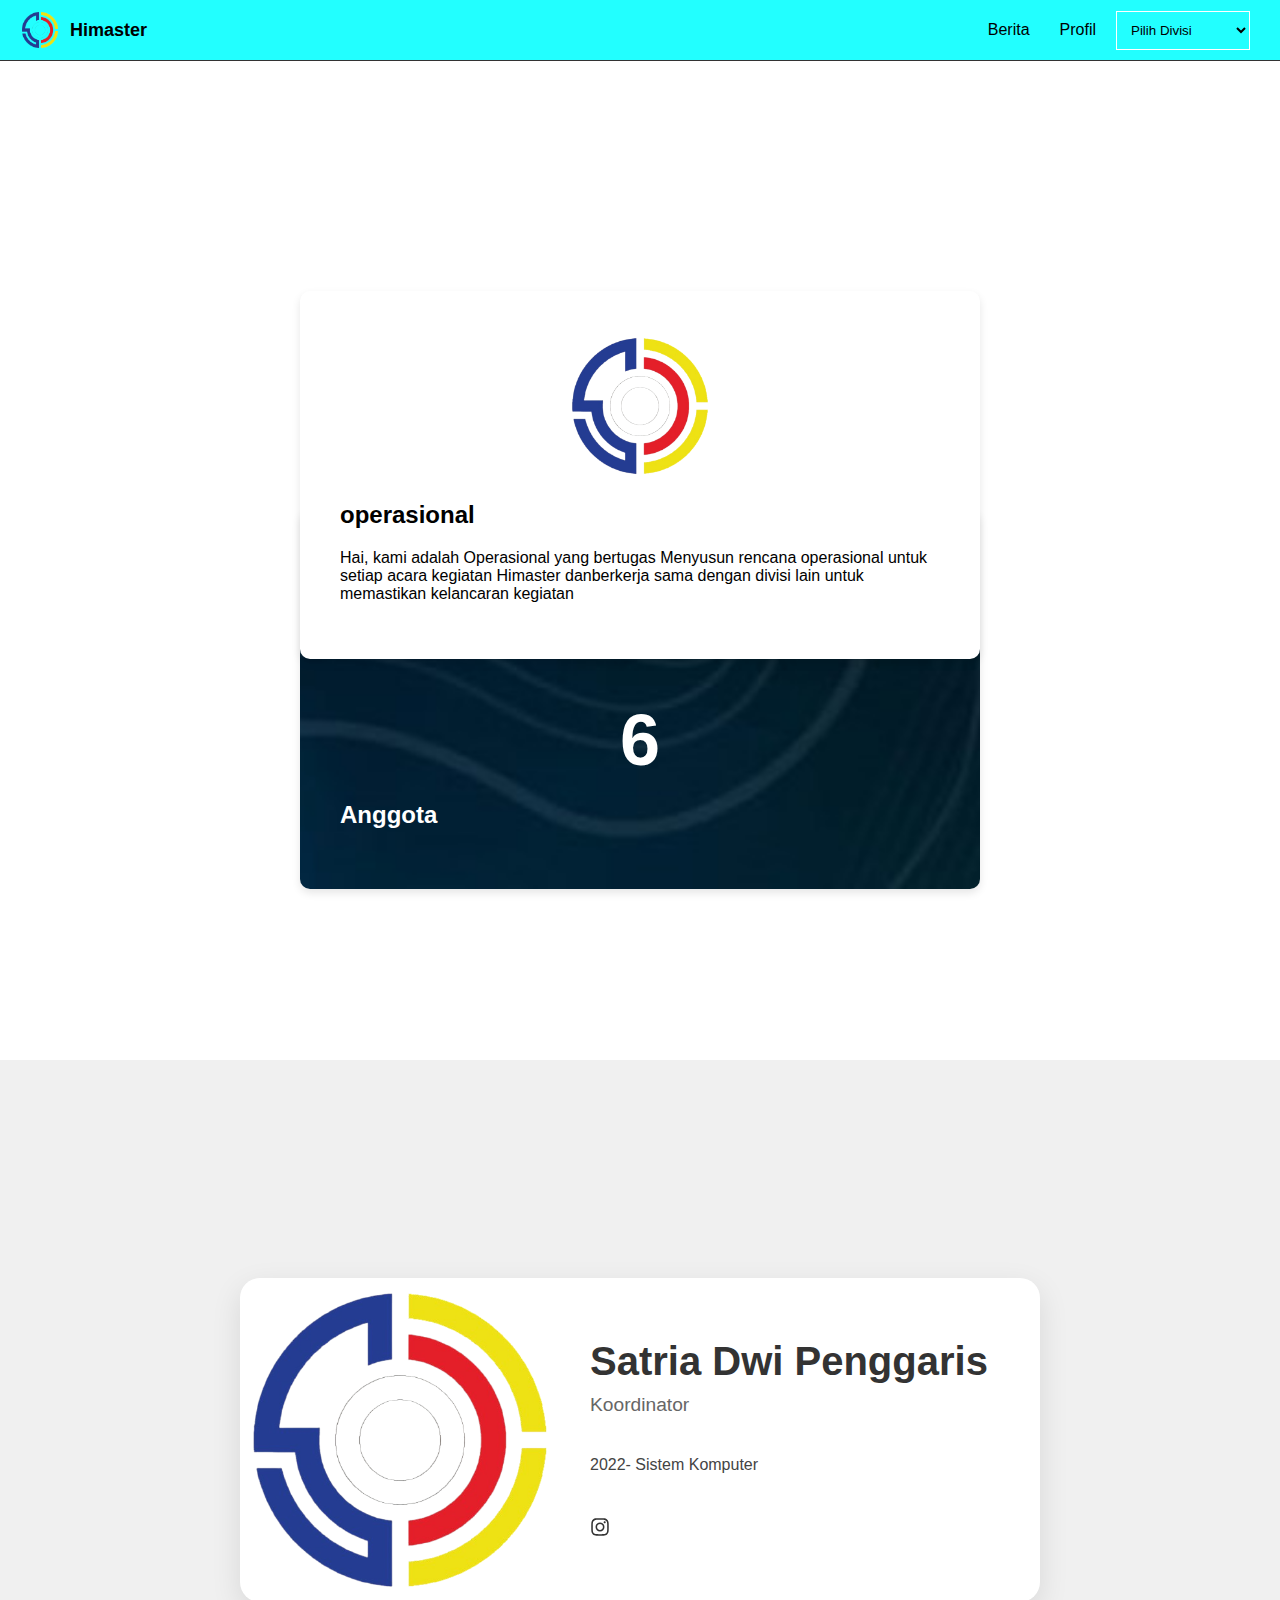
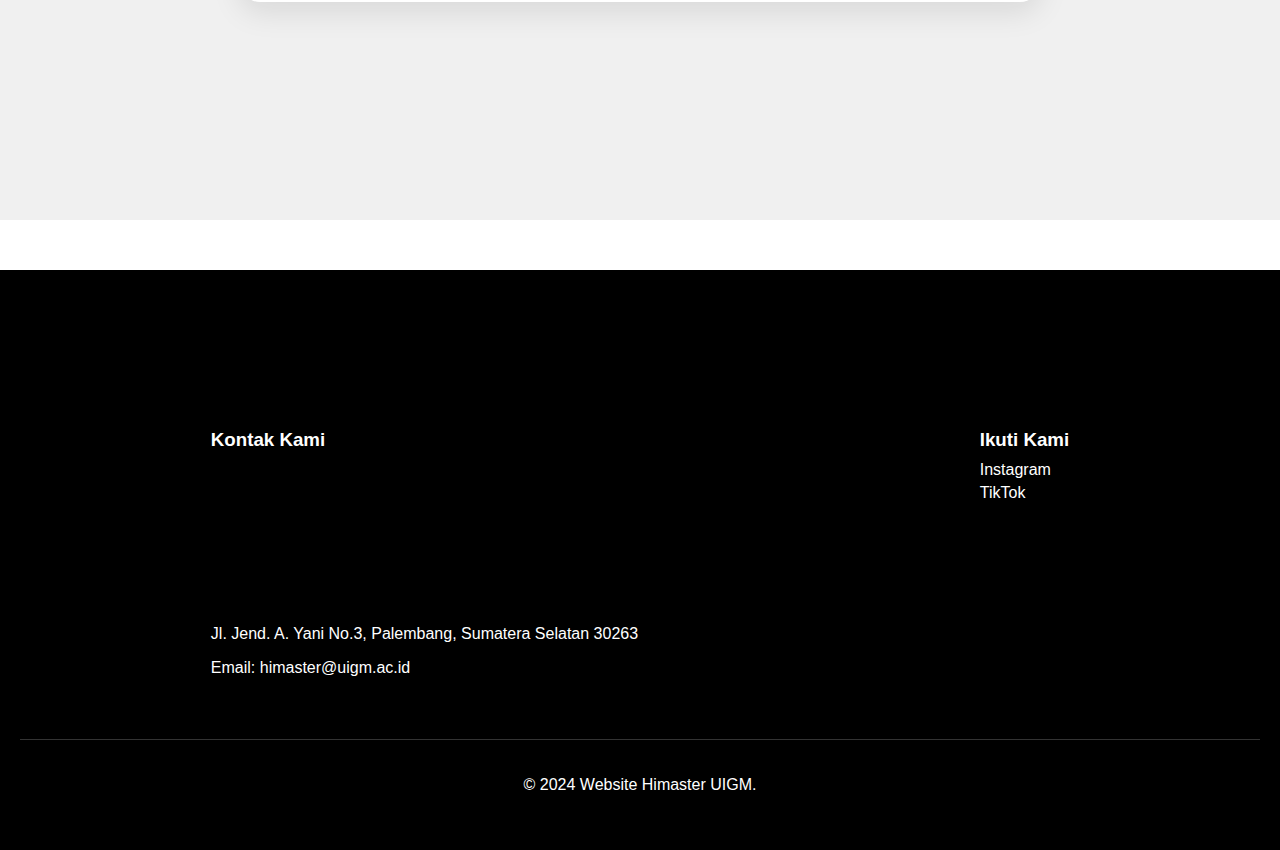
<file: opra/opra.html>
<!DOCTYPE html>
<html lang="id">
  <head>
    <meta charset="UTF-8" />
    <meta name="viewport" content="width=device-width, initial-scale=1.0" />
    <link rel="icon" type="image/svg+xml" href="./logo.png" />
    <title>Himaster UIGM</title>
    <link rel="stylesheet" href="opra.css" />
  </head>
  <body>
    <div id="navbar1" class="navbar">
      <div class="logo-container">
        <img src="../P.png" alt="Logo" class="logo" />
        <span class="org-name">Himaster</span>
      </div>
      <div class="menu-container">
        <a href="../berita/berita.html">Berita</a>
        <a href="../index.html">Profil</a>
        <select onchange="window.location.href=this.value">
          <option value="">Pilih Divisi</option>
          <option value="../wirau/wirau.html">Kewirausahaan</option>
          <option value="../media/media.html">Media Kreatif</option>
          <option value="../humas/humas.html">Humas</option>
          <option value="../pubdok/pubdok.html">Pubdok</option>
          <option value="../psdm/psdm.html">PSDM</option>
          <option value="../lapangan/lapangan.html">Lapangan</option>
          <option value="./opra.html">Operasional</option>
          <option value="../it/it.html">IT</option>
          <option value="../sket/sket.html">Sekretaris</option>
          <option value="../bendahara/bendahara.html">Bendahara</option>
        </select>
        <span class="openSidebar" onclick="openNav()">&#9776;</span>
      </div>
    </div>

    <div id="navbar2" class="navbar">
      <div class="logo-container">
        <img src="../P.png" alt="Logo" class="logo" />
        <span class="org-name">Himaster</span>
      </div>
      <div class="menu-container">
        <a href="../berita/berita.html">Berita</a>
        <a href="../index.html">Profil</a>
        <select onchange="window.location.href=this.value">
          <option value="">Pilih Divisi</option>
          <option value="../wirau/wirau.html">Kewirausahaan</option>
          <option value="../media/media.html">Media Kreatif</option>
          <option value="../humas/humas.html">Humas</option>
          <option value="../pubdok/pubdok.html">Pubdok</option>
          <option value="../psdm/psdm.html">PSDM</option>
          <option value="../lapangan/lapangan.html">Lapangan</option>
          <option value="./opra.html">Operasional</option>
          <option value="../it/it.html">IT</option>
          <option value="../sket/sket.html">Sekretaris</option>
          <option value="../bendahara/bendahara.html">Bendahara</option>
        </select>
        <span class="openSidebar" onclick="openNav()">&#9776;</span>
      </div>
    </div>

    <div id="sidebar">
      <a href="javascript:void(0)" class="closebtn" onclick="closeNav()"
        >&times;</a
      >
      <a href="../berita/berita.html">Berita</a>
      <a href="../index.html">Profil</a>
      <div class="dropdown">
        <button class="dropbtn" onclick="toggleDropdown()">
          Pilih Divisi
          <span class="arrow"></span>
        </button>
        <div id="divisiDropdown" class="dropdown-content">
          <a href="../wirau/wirau.html">Kewirausahaan</a>
          <a href="../media/media.html">Media Kreatif</a>
          <a href="../humas/humas.html">Humas</a>
          <a href="../pubdok/pubdok.html">Pubdok</a>
          <a href="../psdm/psdm.html">PSDM</a>
          <a href="../lapangan/lapangan.html">Lapangan</a>
          <a href="../opra/opra.html">Operasional</a>
          <a href="../it/it.html">IT</a>
          <a href="../sket/sket.html">Sekretaris</a>
          <a href="../bendahara/bendahara.html">Bendahara</a>
        </div>
      </div>
    </div>

    <div id="content">
      <div class="card-container">
        <div class="card card-1">
          <img src="../P.png" alt="Logo" class="logo" />
          <h2>operasional</h2>
          <p>
            Hai, kami adalah Operasional yang bertugas Menyusun rencana
            operasional untuk setiap acara kegiatan Himaster danberkerja sama
            dengan divisi lain untuk memastikan kelancaran kegiatan
          </p>
        </div>
        <div class="card card-2">
          <div class="number" id="number">0</div>
          <h2>Anggota</h2>
        </div>
      </div>
    </div>

    <div class="id-card-container">
      <div class="id-card">
        <div class="id-card-photo">
          <img src="../P.png" alt="Foto Profil" />
        </div>
        <div class="id-card-content">
          <h2>Satria Dwi Penggaris</h2>
          <p class="id-card-title">Koordinator</p>
          <p class="id-card-description">2022- Sistem Komputer</p>
          <div class="card-social-icons">
            <a
              href="https://www.instagram.com/himaster.uigm?igsh=ejN0b3g1dzd6eHpl"
              target="_blank"
            >
              <svg
                xmlns="http://www.w3.org/2000/svg"
                viewBox="0 0 448 512"
                width="20"
                height="20"
              >
                <path
                  d="M224.1 141c-63.6 0-114.9 51.3-114.9 114.9s51.3 114.9 114.9 114.9S339 319.5 339 255.9 287.7 141 224.1 141zm0 189.6c-41.1 0-74.7-33.5-74.7-74.7s33.5-74.7 74.7-74.7 74.7 33.5 74.7 74.7-33.6 74.7-74.7 74.7zm146.4-194.3c0 14.9-12 26.8-26.8 26.8-14.9 0-26.8-12-26.8-26.8s12-26.8 26.8-26.8 26.8 12 26.8 26.8zm76.1 27.2c-1.7-35.9-9.9-67.7-36.2-93.9-26.2-26.2-58-34.4-93.9-36.2-37-2.1-147.9-2.1-184.9 0-35.8 1.7-67.6 9.9-93.9 36.1s-34.4 58-36.2 93.9c-2.1 37-2.1 147.9 0 184.9 1.7 35.9 9.9 67.7 36.2 93.9s58 34.4 93.9 36.2c37 2.1 147.9 2.1 184.9 0 35.9-1.7 67.7-9.9 93.9-36.2 26.2-26.2 34.4-58 36.2-93.9 2.1-37 2.1-147.8 0-184.8zM398.8 388c-7.8 19.6-22.9 34.7-42.6 42.6-29.5 11.7-99.5 9-132.1 9s-102.7 2.6-132.1-9c-19.6-7.8-34.7-22.9-42.6-42.6-11.7-29.5-9-99.5-9-132.1s-2.6-102.7 9-132.1c7.8-19.6 22.9-34.7 42.6-42.6 29.5-11.7 99.5-9 132.1-9s102.7-2.6 132.1 9c19.6 7.8 34.7 22.9 42.6 42.6 11.7 29.5 9 99.5 9 132.1s2.7 102.7-9 132.1z"
                />
              </svg>
            </a>
          </div>
        </div>
      </div>
    </div>

    <footer>
      <div class="footer-content">
        <div class="contact-info">
          <h3>Kontak Kami</h3>
          <iframe
            class="map"
            src="https://www.google.com/maps/embed?pb=!1m18!1m12!1m3!1d3984.4849267770833!2d104.73826907361723!3d-2.9628609970133155!2m3!1f0!2f0!3f0!3m2!1i1024!2i768!4f13.1!3m3!1m2!1s0x2e3b75cdb9147ded%3A0xbc5023001e3a77b1!2sUniversitas%20Indo%20Global%20Mandiri%20Palembang!5e0!3m2!1sid!2sid!4v1722508247587!5m2!1sid!2sid"
            allowfullscreen=""
            loading="lazy"
          ></iframe>
          <p>Jl. Jend. A. Yani No.3, Palembang, Sumatera Selatan 30263</p>
          <p>
            Email: <a href="mailto:himaster@uigm.ac.id">himaster@uigm.ac.id</a>
          </p>
        </div>
        <div class="social-media">
          <h3>Ikuti Kami</h3>
          <a
            href="https://www.instagram.com/himaster.uigm?igsh=ejN0b3g1dzd6eHpl"
            target="_blank"
            >Instagram</a
          >
          <a
            href="https://www.tiktok.com/@himaster.uigm?_t=8ol324eNSkq&_r=1"
            target="_blank"
            >TikTok</a
          >
        </div>
      </div>
      <div class="copyright">
        <p>&copy; 2024 Website Himaster UIGM.</p>
      </div>
    </footer>
    <script src="opra.js"></script>
  </body>
</html>
</file>
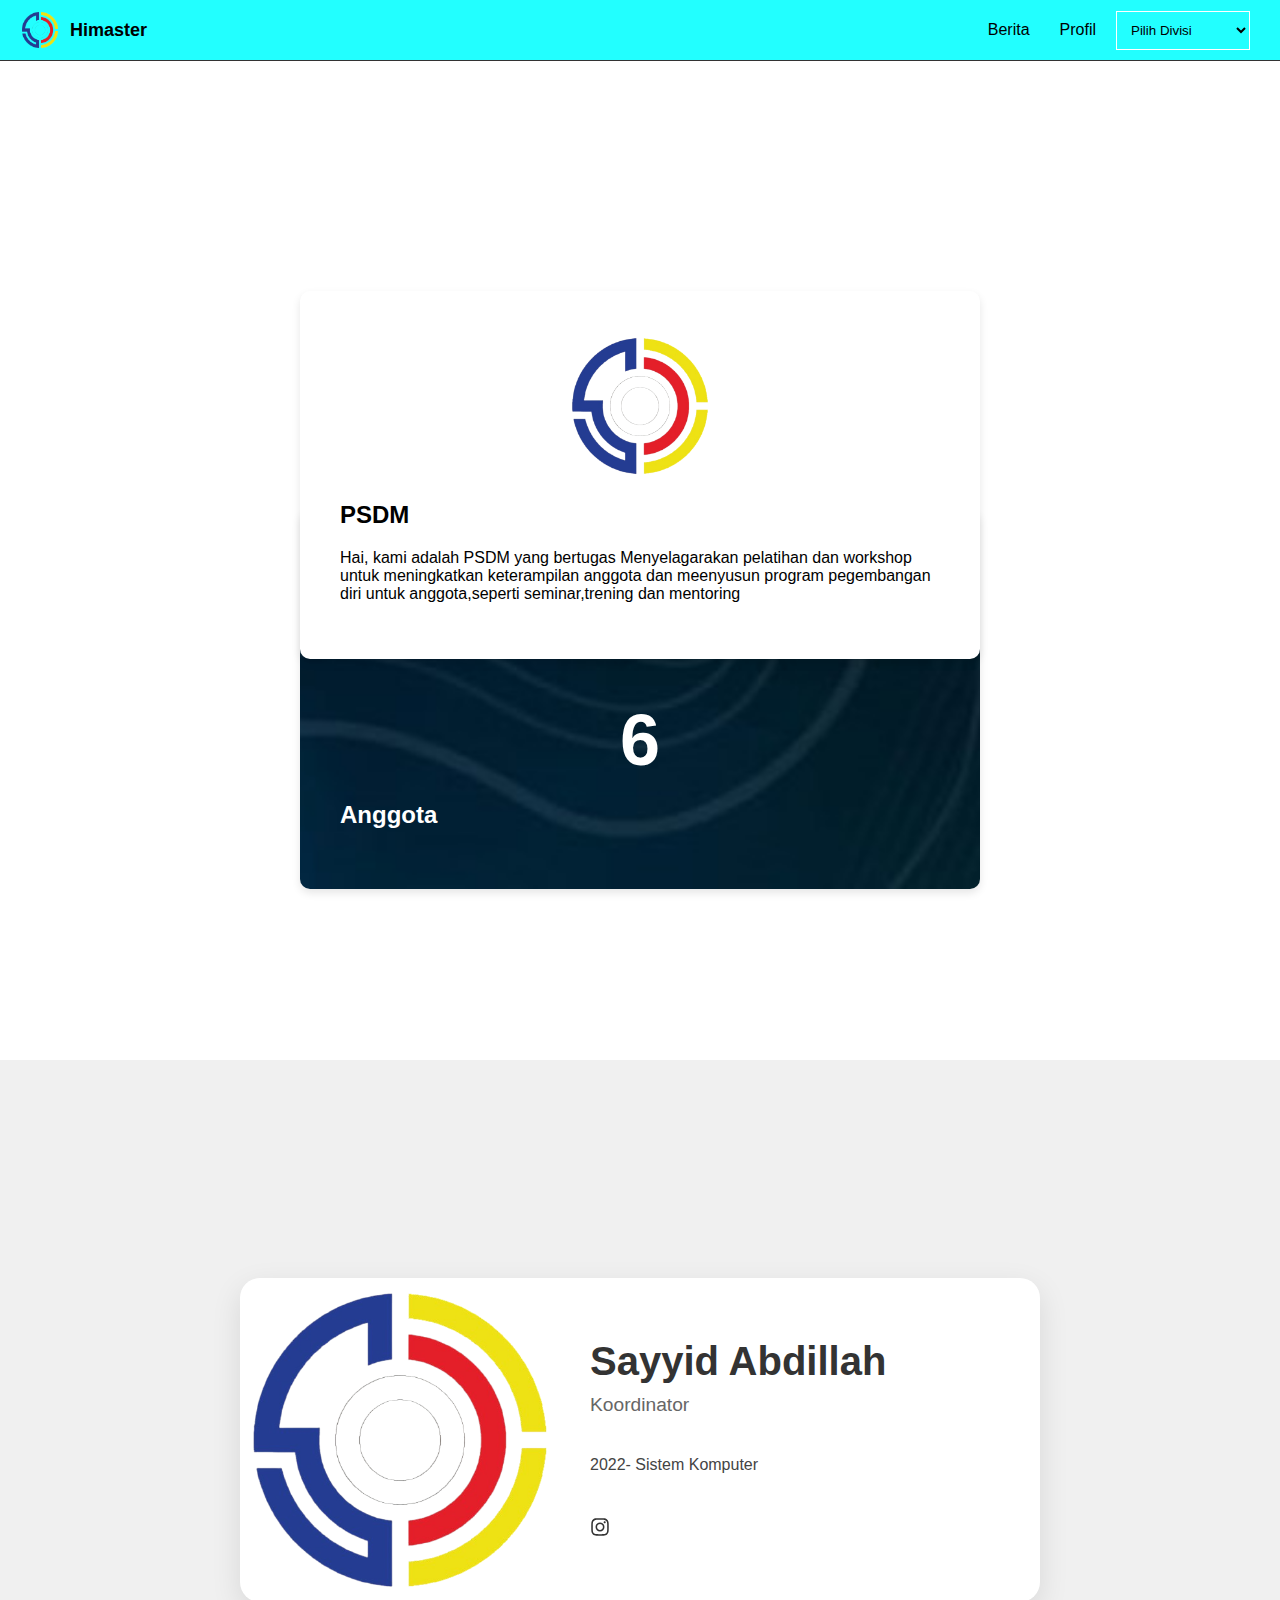
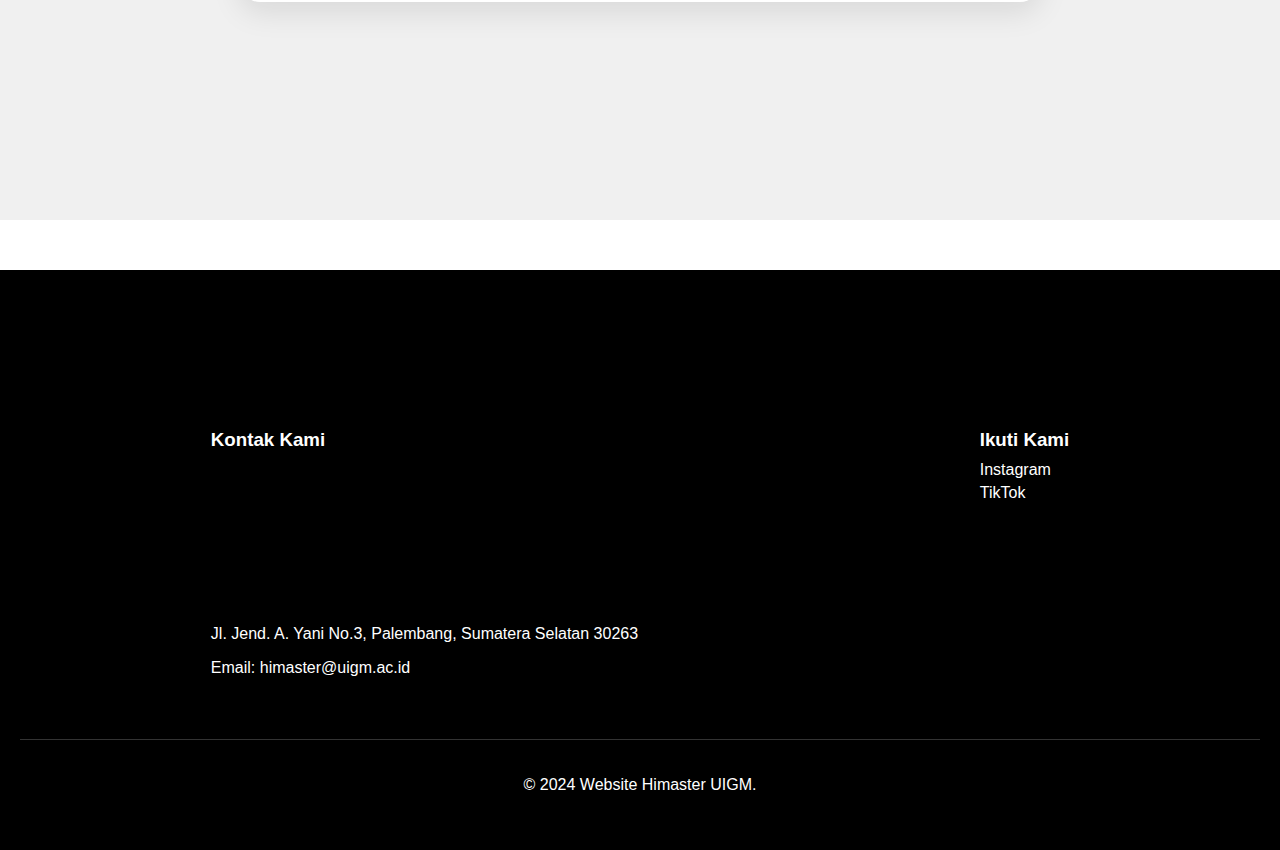
<file: psdm/psdm.html>
<!DOCTYPE html>
<html lang="id">
  <head>
    <meta charset="UTF-8" />
    <meta name="viewport" content="width=device-width, initial-scale=1.0" />
    <link rel="icon" type="image/svg+xml" href="../P.png" />
    <title>Himaster UIGM</title>
    <link rel="stylesheet" href="psdm.css" />
  </head>
  <body>
    <div id="navbar1" class="navbar">
      <div class="logo-container">
        <img src="../P.png" alt="Logo" class="logo" />
        <span class="org-name">Himaster</span>
      </div>
      <div class="menu-container">
        <a href="../berita/berita.html">Berita</a>
        <a href="../index.html">Profil</a>
        <select onchange="window.location.href=this.value">
          <option value="">Pilih Divisi</option>
          <option value="../wirau/wirau.html">Kewirausahaan</option>
          <option value="../media/media.html">Media Kreatif</option>
          <option value="../humas/humas.html">Humas</option>
          <option value="../pubdok/pubdok.html">Pubdok</option>
          <option value="./psdm.html">PSDM</option>
          <option value="../lapangan/lapangan.html">Lapangan</option>
          <option value="../opra/opra.html">Operasional</option>
          <option value="../it/it.html">IT</option>
          <option value="../sket/sket.html">Sekretaris</option>
          <option value="../bendahara/bendahara.html">Bendahara</option>
        </select>
        <span class="openSidebar" onclick="openNav()">&#9776;</span>
      </div>
    </div>

    <div id="navbar2" class="navbar">
      <div class="logo-container">
        <img src="../P.png" alt="Logo" class="logo" />
        <span class="org-name">Himaster</span>
      </div>
      <div class="menu-container">
        <a href="../berita/berita.html">Berita</a>
        <a href="../index.html">Profil</a>
        <select onchange="window.location.href=this.value">
          <option value="">Pilih Divisi</option>
          <option value="../wirau/wirau.html">Kewirausahaan</option>
          <option value="../media/media.html">Media Kreatif</option>
          <option value="../humas/humas.html">Humas</option>
          <option value="../pubdok/pubdok.html">Pubdok</option>
          <option value="./psdm.html">PSDM</option>
          <option value="../lapangan/lapangan.html">Lapangan</option>
          <option value="../opra/opra.html">Operasional</option>
          <option value="../it/it.html">IT</option>
          <option value="../sket/sket.html">Sekretaris</option>
          <option value="../bendahara/bendahara.html">Bendahara</option>
        </select>
        <span class="openSidebar" onclick="openNav()">&#9776;</span>
      </div>
    </div>

    <div id="sidebar">
      <a href="javascript:void(0)" class="closebtn" onclick="closeNav()"
        >&times;</a
      >
      <a href="../berita/berita.html">Berita</a>
      <a href="../index.html">Profil</a>
      <div class="dropdown">
        <button class="dropbtn" onclick="toggleDropdown()">
          Pilih Divisi
          <span class="arrow"></span>
        </button>
        <div id="divisiDropdown" class="dropdown-content">
          <a href="../wirau/wirau.html">Kewirausahaan</a>
          <a href="../media/media.html">Media Kreatif</a>
          <a href="../humas/humas.html">Humas</a>
          <a href="../pubdok/pubdok.html">Pubdok</a>
          <a href="../psdm/psdm.html">PSDM</a>
          <a href="../lapangan/lapangan.html">Lapangan</a>
          <a href="../opra/opra.html">Operasional</a>
          <a href="../it/it.html">IT</a>
          <a href="../sket/sket.html">Sekretaris</a>
          <a href="../bendahara/bendahara.html">Bendahara</a>
        </div>
      </div>
    </div>

    <div id="content">
      <div class="card-container">
        <div class="card card-1">
          <img src="../P.png" alt="Logo" class="logo" />
          <h2>PSDM</h2>
          <p>
            Hai, kami adalah PSDM yang bertugas Menyelagarakan pelatihan dan
            workshop untuk meningkatkan keterampilan anggota dan meenyusun
            program pegembangan diri untuk anggota,seperti seminar,trening dan
            mentoring
          </p>
        </div>
        <div class="card card-2">
          <div class="number" id="number">0</div>
          <h2>Anggota</h2>
        </div>
      </div>
    </div>

    <div class="id-card-container">
      <div class="id-card">
        <div class="id-card-photo">
          <img src="../P.png" alt="Foto Profil" />
        </div>
        <div class="id-card-content">
          <h2>Sayyid Abdillah</h2>
          <p class="id-card-title">Koordinator</p>
          <p class="id-card-description">2022- Sistem Komputer</p>
          <div class="card-social-icons">
            <a
              href="https://www.instagram.com/himaster.uigm?igsh=ejN0b3g1dzd6eHpl"
              target="_blank"
            >
              <svg
                xmlns="http://www.w3.org/2000/svg"
                viewBox="0 0 448 512"
                width="20"
                height="20"
              >
                <path
                  d="M224.1 141c-63.6 0-114.9 51.3-114.9 114.9s51.3 114.9 114.9 114.9S339 319.5 339 255.9 287.7 141 224.1 141zm0 189.6c-41.1 0-74.7-33.5-74.7-74.7s33.5-74.7 74.7-74.7 74.7 33.5 74.7 74.7-33.6 74.7-74.7 74.7zm146.4-194.3c0 14.9-12 26.8-26.8 26.8-14.9 0-26.8-12-26.8-26.8s12-26.8 26.8-26.8 26.8 12 26.8 26.8zm76.1 27.2c-1.7-35.9-9.9-67.7-36.2-93.9-26.2-26.2-58-34.4-93.9-36.2-37-2.1-147.9-2.1-184.9 0-35.8 1.7-67.6 9.9-93.9 36.1s-34.4 58-36.2 93.9c-2.1 37-2.1 147.9 0 184.9 1.7 35.9 9.9 67.7 36.2 93.9s58 34.4 93.9 36.2c37 2.1 147.9 2.1 184.9 0 35.9-1.7 67.7-9.9 93.9-36.2 26.2-26.2 34.4-58 36.2-93.9 2.1-37 2.1-147.8 0-184.8zM398.8 388c-7.8 19.6-22.9 34.7-42.6 42.6-29.5 11.7-99.5 9-132.1 9s-102.7 2.6-132.1-9c-19.6-7.8-34.7-22.9-42.6-42.6-11.7-29.5-9-99.5-9-132.1s-2.6-102.7 9-132.1c7.8-19.6 22.9-34.7 42.6-42.6 29.5-11.7 99.5-9 132.1-9s102.7-2.6 132.1 9c19.6 7.8 34.7 22.9 42.6 42.6 11.7 29.5 9 99.5 9 132.1s2.7 102.7-9 132.1z"
                />
              </svg>
            </a>
          </div>
        </div>
      </div>
    </div>

    <footer>
      <div class="footer-content">
        <div class="contact-info">
          <h3>Kontak Kami</h3>
          <iframe
            class="map"
            src="https://www.google.com/maps/embed?pb=!1m18!1m12!1m3!1d3984.4849267770833!2d104.73826907361723!3d-2.9628609970133155!2m3!1f0!2f0!3f0!3m2!1i1024!2i768!4f13.1!3m3!1m2!1s0x2e3b75cdb9147ded%3A0xbc5023001e3a77b1!2sUniversitas%20Indo%20Global%20Mandiri%20Palembang!5e0!3m2!1sid!2sid!4v1722508247587!5m2!1sid!2sid"
            allowfullscreen=""
            loading="lazy"
          ></iframe>
          <p>Jl. Jend. A. Yani No.3, Palembang, Sumatera Selatan 30263</p>
          <p>
            Email: <a href="mailto:himaster@uigm.ac.id">himaster@uigm.ac.id</a>
          </p>
        </div>
        <div class="social-media">
          <h3>Ikuti Kami</h3>
          <a
            href="https://www.instagram.com/himaster.uigm?igsh=ejN0b3g1dzd6eHpl"
            target="_blank"
            >Instagram</a
          >
          <a
            href="https://www.tiktok.com/@himaster.uigm?_t=8ol324eNSkq&_r=1"
            target="_blank"
            >TikTok</a
          >
        </div>
      </div>
      <div class="copyright">
        <p>&copy; 2024 Website Himaster UIGM.</p>
      </div>
    </footer>
    <script src="psdm.js"></script>
  </body>
</html>
</file>
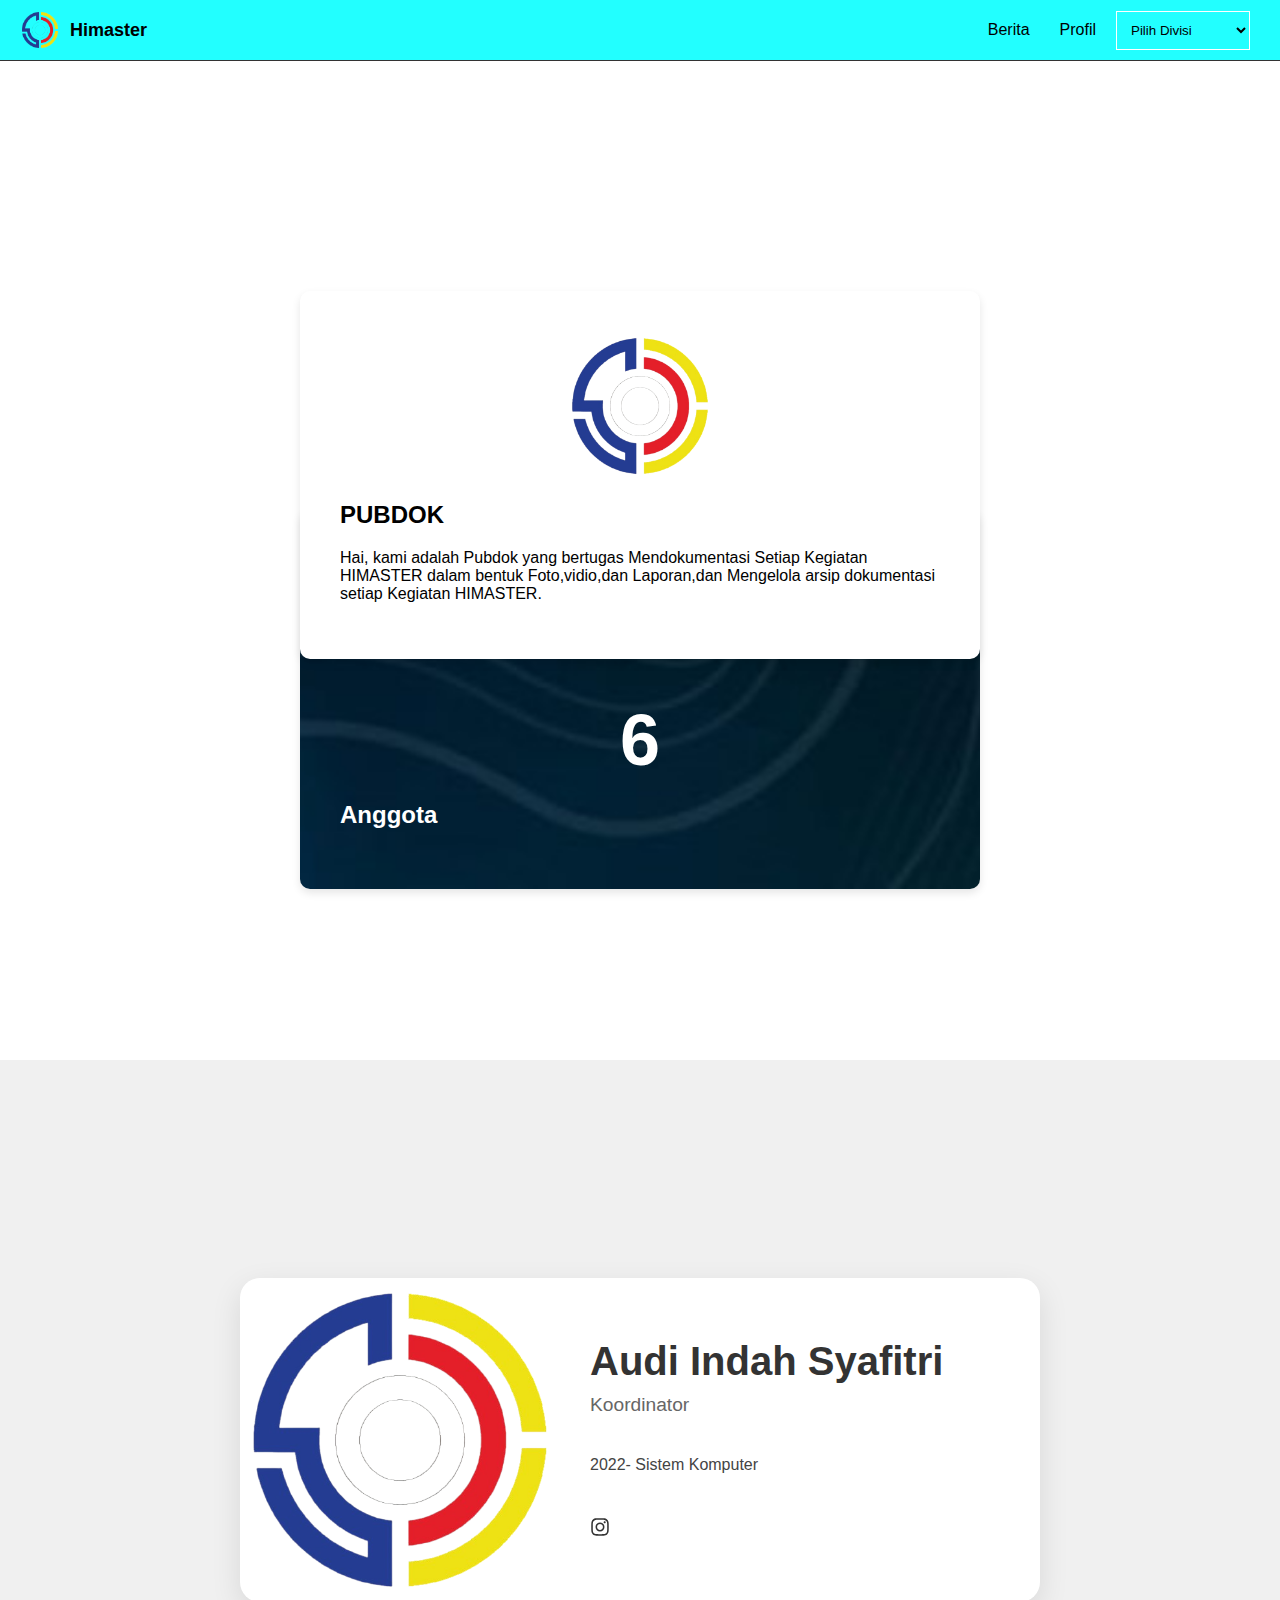
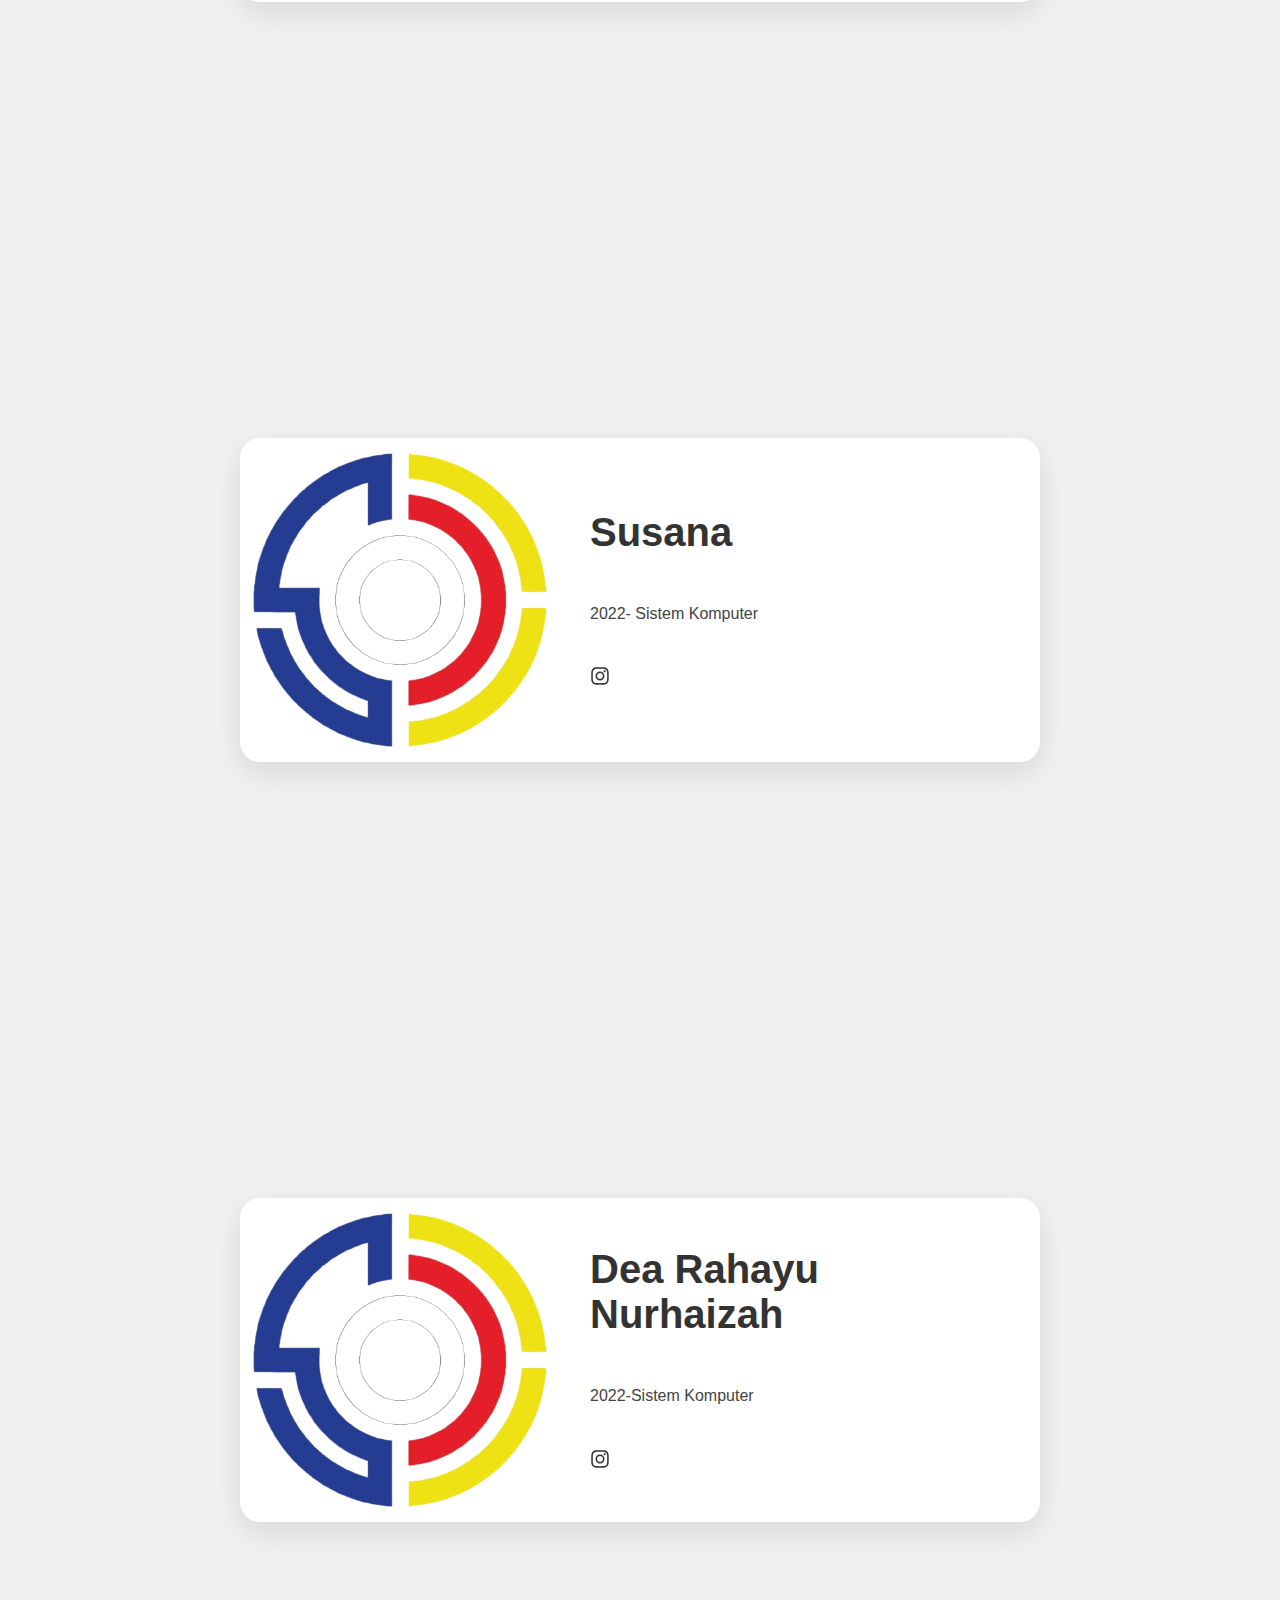
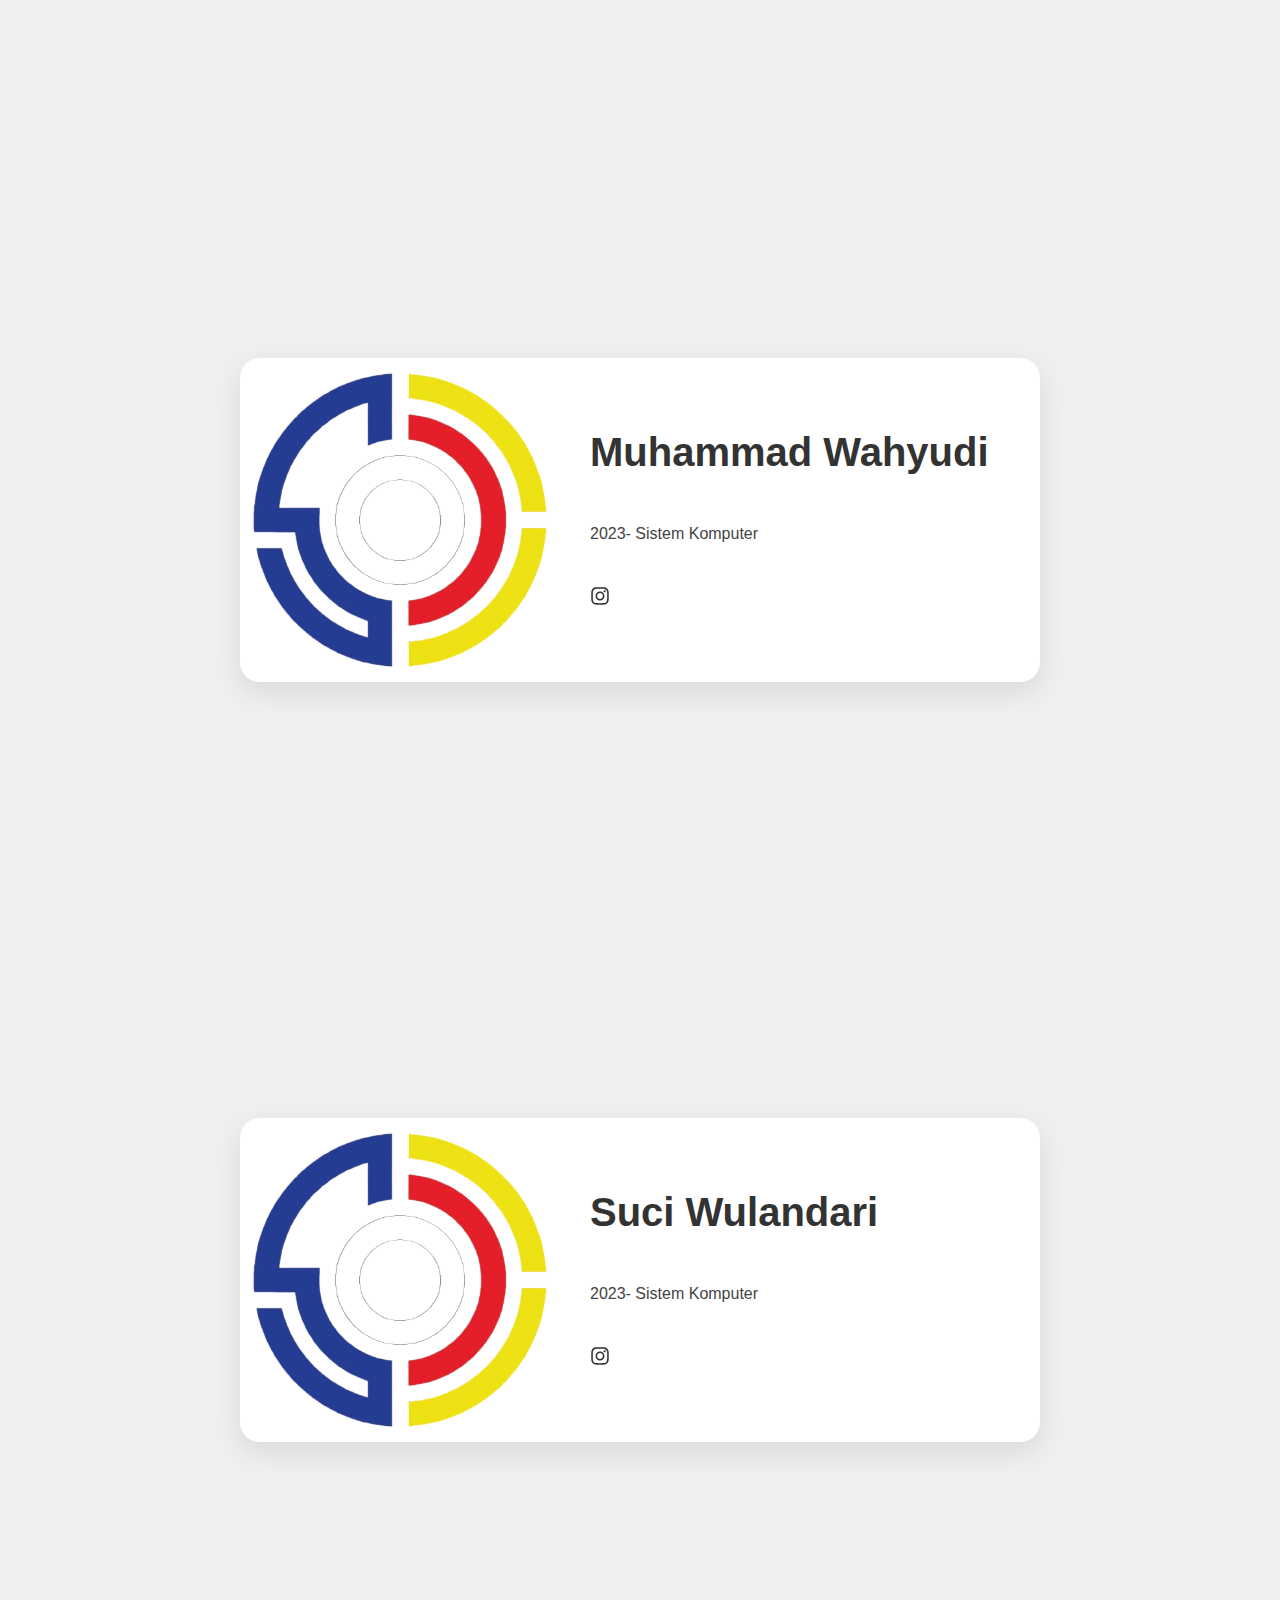
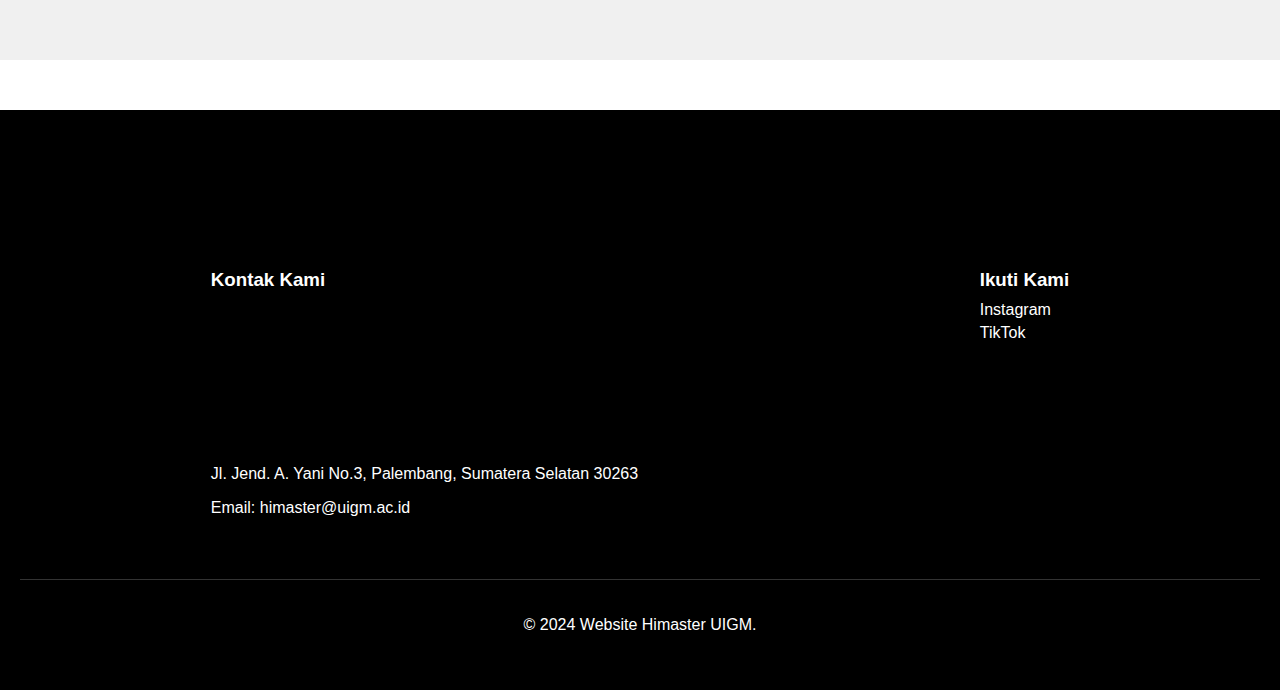
<file: pubdok/pubdok.html>
<!DOCTYPE html>
<html lang="id">
  <head>
    <meta charset="UTF-8" />
    <meta name="viewport" content="width=device-width, initial-scale=1.0" />
    <link rel="icon" type="image/svg+xml" href="../P.png" />
    <title>Himaster UIGM</title>
    <link rel="stylesheet" href="pubdok.css" />
  </head>
  <body>
    <div id="navbar1" class="navbar">
      <div class="logo-container">
        <img src="../P.png" alt="Logo" class="logo" />
        <span class="org-name">Himaster</span>
      </div>
      <div class="menu-container">
        <a href="../berita/berita.html">Berita</a>
        <a href="../index.html">Profil</a>
        <select onchange="window.location.href=this.value">
          <option value="">Pilih Divisi</option>
          <option value="../wirau/wirau.html">Kewirausahaan</option>
          <option value="../media/media.html">Media Kreatif</option>
          <option value="../humas/humas.html">Humas</option>
          <option value="./pubdok.html">Pubdok</option>
          <option value="../psdm/psdm.html">PSDM</option>
          <option value="../lapangan/lapangan.html">Lapangan</option>
          <option value="../opra/opra.html">Operasional</option>
          <option value="../it/it.html">IT</option>
          <option value="../sket/sket.html">Sekretaris</option>
          <option value="../bendahara/bendahara.html">Bendahara</option>
        </select>
        <span class="openSidebar" onclick="openNav()">&#9776;</span>
      </div>
    </div>

    <div id="navbar2" class="navbar">
      <div class="logo-container">
        <img src="../P.png" alt="Logo" class="logo" />
        <span class="org-name">Himaster</span>
      </div>
      <div class="menu-container">
        <a href="../berita/berita.html">Berita</a>
        <a href="../index.html">Profil</a>
        <select onchange="window.location.href=this.value">
          <option value="">Pilih Divisi</option>
          <option value="../wirau/wirau.html">Kewirausahaan</option>
          <option value="../media/media.html">Media Kreatif</option>
          <option value="../humas/humas.html">Humas</option>
          <option value="./pubdok.html">Pubdok</option>
          <option value="../psdm/psdm.html">PSDM</option>
          <option value="../lapangan/lapangan.html">Lapangan</option>
          <option value="../opra/opra.html">Operasional</option>
          <option value="../it/it.html">IT</option>
          <option value="../sket/sket.html">Sekretaris</option>
          <option value="../bendahara/bendahara.html">Bendahara</option>
        </select>
        <span class="openSidebar" onclick="openNav()">&#9776;</span>
      </div>
    </div>

    <div id="sidebar">
      <a href="javascript:void(0)" class="closebtn" onclick="closeNav()"
        >&times;</a
      >
      <a href="../berita/berita.html">Berita</a>
      <a href="../index.html">Profil</a>
      <div class="dropdown">
        <button class="dropbtn" onclick="toggleDropdown()">
          Pilih Divisi
          <span class="arrow"></span>
        </button>
        <div id="divisiDropdown" class="dropdown-content">
          <a href="../wirau/wirau.html">Kewirausahaan</a>
          <a href="../media/media.html">Media Kreatif</a>
          <a href="../humas/humas.html">Humas</a>
          <a href="../pubdok/pubdok.html">Pubdok</a>
          <a href="../psdm/psdm.html">PSDM</a>
          <a href="../lapangan/lapangan.html">Lapangan</a>
          <a href="../opra/opra.html">Operasional</a>
          <a href="../it/it.html">IT</a>
          <a href="../sket/sket.html">Sekretaris</a>
          <a href="../bendahara/bendahara.html">Bendahara</a>
        </div>
      </div>
    </div>

    <div id="content">
      <div class="card-container">
        <div class="card card-1">
          <img src="../P.png" alt="Logo" class="logo" />
          <h2>PUBDOK</h2>
          <p>
            Hai, kami adalah Pubdok yang bertugas Mendokumentasi Setiap Kegiatan
            HIMASTER dalam bentuk Foto,vidio,dan Laporan,dan Mengelola arsip
            dokumentasi setiap Kegiatan HIMASTER.
          </p>
        </div>
        <div class="card card-2">
          <div class="number" id="number">0</div>
          <h2>Anggota</h2>
        </div>
      </div>
    </div>

    <div class="id-card-container">
      <div class="id-card">
        <div class="id-card-photo">
          <img src="../P.png" alt="Foto Profil" />
        </div>
        <div class="id-card-content">
          <h2>Audi Indah Syafitri</h2>
          <p class="id-card-title">Koordinator</p>
          <p class="id-card-description">2022- Sistem Komputer</p>
          <div class="card-social-icons">
            <a
              href="https://www.instagram.com/himaster.uigm?igsh=ejN0b3g1dzd6eHpl"
              target="_blank"
            >
              <svg
                xmlns="http://www.w3.org/2000/svg"
                viewBox="0 0 448 512"
                width="20"
                height="20"
              >
                <path
                  d="M224.1 141c-63.6 0-114.9 51.3-114.9 114.9s51.3 114.9 114.9 114.9S339 319.5 339 255.9 287.7 141 224.1 141zm0 189.6c-41.1 0-74.7-33.5-74.7-74.7s33.5-74.7 74.7-74.7 74.7 33.5 74.7 74.7-33.6 74.7-74.7 74.7zm146.4-194.3c0 14.9-12 26.8-26.8 26.8-14.9 0-26.8-12-26.8-26.8s12-26.8 26.8-26.8 26.8 12 26.8 26.8zm76.1 27.2c-1.7-35.9-9.9-67.7-36.2-93.9-26.2-26.2-58-34.4-93.9-36.2-37-2.1-147.9-2.1-184.9 0-35.8 1.7-67.6 9.9-93.9 36.1s-34.4 58-36.2 93.9c-2.1 37-2.1 147.9 0 184.9 1.7 35.9 9.9 67.7 36.2 93.9s58 34.4 93.9 36.2c37 2.1 147.9 2.1 184.9 0 35.9-1.7 67.7-9.9 93.9-36.2 26.2-26.2 34.4-58 36.2-93.9 2.1-37 2.1-147.8 0-184.8zM398.8 388c-7.8 19.6-22.9 34.7-42.6 42.6-29.5 11.7-99.5 9-132.1 9s-102.7 2.6-132.1-9c-19.6-7.8-34.7-22.9-42.6-42.6-11.7-29.5-9-99.5-9-132.1s-2.6-102.7 9-132.1c7.8-19.6 22.9-34.7 42.6-42.6 29.5-11.7 99.5-9 132.1-9s102.7-2.6 132.1 9c19.6 7.8 34.7 22.9 42.6 42.6 11.7 29.5 9 99.5 9 132.1s2.7 102.7-9 132.1z"
                />
              </svg>
            </a>
          </div>
        </div>
      </div>
    </div>
    <div class="id-card-container">
      <div class="id-card">
        <div class="id-card-photo">
          <img src="../P.png" alt="Foto Profil" />
        </div>
        <div class="id-card-content">
          <h2>Susana</h2>
          <p class="id-card-title"></p>
          <p class="id-card-description">2022- Sistem Komputer</p>
          <div class="card-social-icons">
            <a
              href="https://www.instagram.com/himaster.uigm?igsh=ejN0b3g1dzd6eHpl"
              target="_blank"
            >
              <svg
                xmlns="http://www.w3.org/2000/svg"
                viewBox="0 0 448 512"
                width="20"
                height="20"
              >
                <path
                  d="M224.1 141c-63.6 0-114.9 51.3-114.9 114.9s51.3 114.9 114.9 114.9S339 319.5 339 255.9 287.7 141 224.1 141zm0 189.6c-41.1 0-74.7-33.5-74.7-74.7s33.5-74.7 74.7-74.7 74.7 33.5 74.7 74.7-33.6 74.7-74.7 74.7zm146.4-194.3c0 14.9-12 26.8-26.8 26.8-14.9 0-26.8-12-26.8-26.8s12-26.8 26.8-26.8 26.8 12 26.8 26.8zm76.1 27.2c-1.7-35.9-9.9-67.7-36.2-93.9-26.2-26.2-58-34.4-93.9-36.2-37-2.1-147.9-2.1-184.9 0-35.8 1.7-67.6 9.9-93.9 36.1s-34.4 58-36.2 93.9c-2.1 37-2.1 147.9 0 184.9 1.7 35.9 9.9 67.7 36.2 93.9s58 34.4 93.9 36.2c37 2.1 147.9 2.1 184.9 0 35.9-1.7 67.7-9.9 93.9-36.2 26.2-26.2 34.4-58 36.2-93.9 2.1-37 2.1-147.8 0-184.8zM398.8 388c-7.8 19.6-22.9 34.7-42.6 42.6-29.5 11.7-99.5 9-132.1 9s-102.7 2.6-132.1-9c-19.6-7.8-34.7-22.9-42.6-42.6-11.7-29.5-9-99.5-9-132.1s-2.6-102.7 9-132.1c7.8-19.6 22.9-34.7 42.6-42.6 29.5-11.7 99.5-9 132.1-9s102.7-2.6 132.1 9c19.6 7.8 34.7 22.9 42.6 42.6 11.7 29.5 9 99.5 9 132.1s2.7 102.7-9 132.1z"
                />
              </svg>
            </a>
          </div>
        </div>
      </div>
    </div>
    <div class="id-card-container">
      <div class="id-card">
        <div class="id-card-photo">
          <img src="../P.png" alt="Foto Profil" />
        </div>
        <div class="id-card-content">
          <h2>Dea Rahayu Nurhaizah</h2>
          <p class="id-card-title"></p>
          <p class="id-card-description">2022-Sistem Komputer</p>
          <div class="card-social-icons">
            <a
              href="https://www.instagram.com/himaster.uigm?igsh=ejN0b3g1dzd6eHpl"
              target="_blank"
            >
              <svg
                xmlns="http://www.w3.org/2000/svg"
                viewBox="0 0 448 512"
                width="20"
                height="20"
              >
                <path
                  d="M224.1 141c-63.6 0-114.9 51.3-114.9 114.9s51.3 114.9 114.9 114.9S339 319.5 339 255.9 287.7 141 224.1 141zm0 189.6c-41.1 0-74.7-33.5-74.7-74.7s33.5-74.7 74.7-74.7 74.7 33.5 74.7 74.7-33.6 74.7-74.7 74.7zm146.4-194.3c0 14.9-12 26.8-26.8 26.8-14.9 0-26.8-12-26.8-26.8s12-26.8 26.8-26.8 26.8 12 26.8 26.8zm76.1 27.2c-1.7-35.9-9.9-67.7-36.2-93.9-26.2-26.2-58-34.4-93.9-36.2-37-2.1-147.9-2.1-184.9 0-35.8 1.7-67.6 9.9-93.9 36.1s-34.4 58-36.2 93.9c-2.1 37-2.1 147.9 0 184.9 1.7 35.9 9.9 67.7 36.2 93.9s58 34.4 93.9 36.2c37 2.1 147.9 2.1 184.9 0 35.9-1.7 67.7-9.9 93.9-36.2 26.2-26.2 34.4-58 36.2-93.9 2.1-37 2.1-147.8 0-184.8zM398.8 388c-7.8 19.6-22.9 34.7-42.6 42.6-29.5 11.7-99.5 9-132.1 9s-102.7 2.6-132.1-9c-19.6-7.8-34.7-22.9-42.6-42.6-11.7-29.5-9-99.5-9-132.1s-2.6-102.7 9-132.1c7.8-19.6 22.9-34.7 42.6-42.6 29.5-11.7 99.5-9 132.1-9s102.7-2.6 132.1 9c19.6 7.8 34.7 22.9 42.6 42.6 11.7 29.5 9 99.5 9 132.1s2.7 102.7-9 132.1z"
                />
              </svg>
            </a>
          </div>
        </div>
      </div>
    </div>
    <div class="id-card-container">
      <div class="id-card">
        <div class="id-card-photo">
          <img src="../P.png" alt="Foto Profil" />
        </div>
        <div class="id-card-content">
          <h2>Muhammad Wahyudi</h2>
          <p class="id-card-title"></p>
          <p class="id-card-description">2023- Sistem Komputer</p>
          <div class="card-social-icons">
            <a
              href="https://www.instagram.com/himaster.uigm?igsh=ejN0b3g1dzd6eHpl"
              target="_blank"
            >
              <svg
                xmlns="http://www.w3.org/2000/svg"
                viewBox="0 0 448 512"
                width="20"
                height="20"
              >
                <path
                  d="M224.1 141c-63.6 0-114.9 51.3-114.9 114.9s51.3 114.9 114.9 114.9S339 319.5 339 255.9 287.7 141 224.1 141zm0 189.6c-41.1 0-74.7-33.5-74.7-74.7s33.5-74.7 74.7-74.7 74.7 33.5 74.7 74.7-33.6 74.7-74.7 74.7zm146.4-194.3c0 14.9-12 26.8-26.8 26.8-14.9 0-26.8-12-26.8-26.8s12-26.8 26.8-26.8 26.8 12 26.8 26.8zm76.1 27.2c-1.7-35.9-9.9-67.7-36.2-93.9-26.2-26.2-58-34.4-93.9-36.2-37-2.1-147.9-2.1-184.9 0-35.8 1.7-67.6 9.9-93.9 36.1s-34.4 58-36.2 93.9c-2.1 37-2.1 147.9 0 184.9 1.7 35.9 9.9 67.7 36.2 93.9s58 34.4 93.9 36.2c37 2.1 147.9 2.1 184.9 0 35.9-1.7 67.7-9.9 93.9-36.2 26.2-26.2 34.4-58 36.2-93.9 2.1-37 2.1-147.8 0-184.8zM398.8 388c-7.8 19.6-22.9 34.7-42.6 42.6-29.5 11.7-99.5 9-132.1 9s-102.7 2.6-132.1-9c-19.6-7.8-34.7-22.9-42.6-42.6-11.7-29.5-9-99.5-9-132.1s-2.6-102.7 9-132.1c7.8-19.6 22.9-34.7 42.6-42.6 29.5-11.7 99.5-9 132.1-9s102.7-2.6 132.1 9c19.6 7.8 34.7 22.9 42.6 42.6 11.7 29.5 9 99.5 9 132.1s2.7 102.7-9 132.1z"
                />
              </svg>
            </a>
          </div>
        </div>
      </div>
    </div>
    <div class="id-card-container">
      <div class="id-card">
        <div class="id-card-photo">
          <img src="../P.png" alt="Foto Profil" />
        </div>
        <div class="id-card-content">
          <h2>Suci Wulandari</h2>
          <p class="id-card-title"></p>
          <p class="id-card-description">2023- Sistem Komputer</p>
          <div class="card-social-icons">
            <a
              href="https://www.instagram.com/himaster.uigm?igsh=ejN0b3g1dzd6eHpl"
              target="_blank"
            >
              <svg
                xmlns="http://www.w3.org/2000/svg"
                viewBox="0 0 448 512"
                width="20"
                height="20"
              >
                <path
                  d="M224.1 141c-63.6 0-114.9 51.3-114.9 114.9s51.3 114.9 114.9 114.9S339 319.5 339 255.9 287.7 141 224.1 141zm0 189.6c-41.1 0-74.7-33.5-74.7-74.7s33.5-74.7 74.7-74.7 74.7 33.5 74.7 74.7-33.6 74.7-74.7 74.7zm146.4-194.3c0 14.9-12 26.8-26.8 26.8-14.9 0-26.8-12-26.8-26.8s12-26.8 26.8-26.8 26.8 12 26.8 26.8zm76.1 27.2c-1.7-35.9-9.9-67.7-36.2-93.9-26.2-26.2-58-34.4-93.9-36.2-37-2.1-147.9-2.1-184.9 0-35.8 1.7-67.6 9.9-93.9 36.1s-34.4 58-36.2 93.9c-2.1 37-2.1 147.9 0 184.9 1.7 35.9 9.9 67.7 36.2 93.9s58 34.4 93.9 36.2c37 2.1 147.9 2.1 184.9 0 35.9-1.7 67.7-9.9 93.9-36.2 26.2-26.2 34.4-58 36.2-93.9 2.1-37 2.1-147.8 0-184.8zM398.8 388c-7.8 19.6-22.9 34.7-42.6 42.6-29.5 11.7-99.5 9-132.1 9s-102.7 2.6-132.1-9c-19.6-7.8-34.7-22.9-42.6-42.6-11.7-29.5-9-99.5-9-132.1s-2.6-102.7 9-132.1c7.8-19.6 22.9-34.7 42.6-42.6 29.5-11.7 99.5-9 132.1-9s102.7-2.6 132.1 9c19.6 7.8 34.7 22.9 42.6 42.6 11.7 29.5 9 99.5 9 132.1s2.7 102.7-9 132.1z"
                />
              </svg>
            </a>
          </div>
        </div>
      </div>
    </div>

    <footer>
      <div class="footer-content">
        <div class="contact-info">
          <h3>Kontak Kami</h3>
          <iframe
            class="map"
            src="https://www.google.com/maps/embed?pb=!1m18!1m12!1m3!1d3984.4849267770833!2d104.73826907361723!3d-2.9628609970133155!2m3!1f0!2f0!3f0!3m2!1i1024!2i768!4f13.1!3m3!1m2!1s0x2e3b75cdb9147ded%3A0xbc5023001e3a77b1!2sUniversitas%20Indo%20Global%20Mandiri%20Palembang!5e0!3m2!1sid!2sid!4v1722508247587!5m2!1sid!2sid"
            allowfullscreen=""
            loading="lazy"
          ></iframe>
          <p>Jl. Jend. A. Yani No.3, Palembang, Sumatera Selatan 30263</p>
          <p>
            Email: <a href="mailto:himaster@uigm.ac.id">himaster@uigm.ac.id</a>
          </p>
        </div>
        <div class="social-media">
          <h3>Ikuti Kami</h3>
          <a
            href="https://www.instagram.com/himaster.uigm?igsh=ejN0b3g1dzd6eHpl"
            target="_blank"
            >Instagram</a
          >
          <a
            href="https://www.tiktok.com/@himaster.uigm?_t=8ol324eNSkq&_r=1"
            target="_blank"
            >TikTok</a
          >
        </div>
      </div>
      <div class="copyright">
        <p>&copy; 2024 Website Himaster UIGM.</p>
      </div>
    </footer>
    <script src="pubdok.js"></script>
  </body>
</html>
</file>
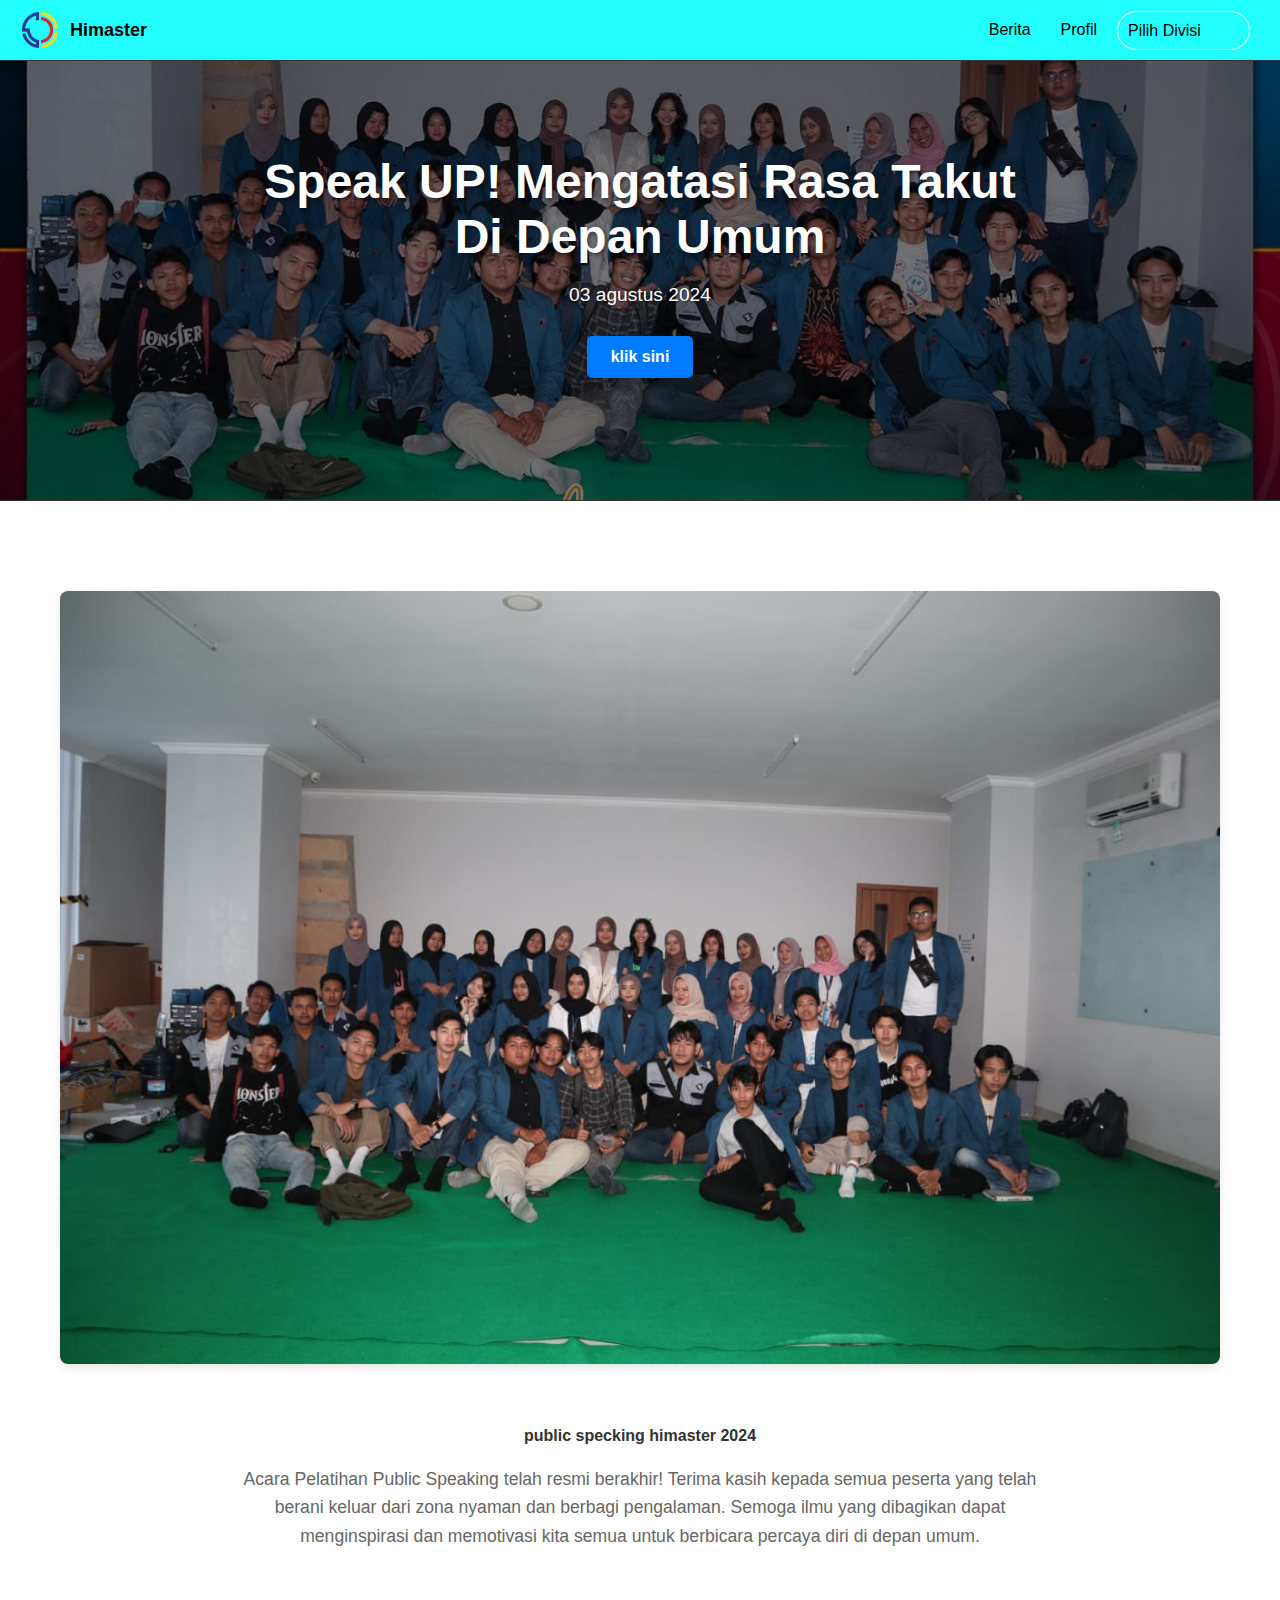
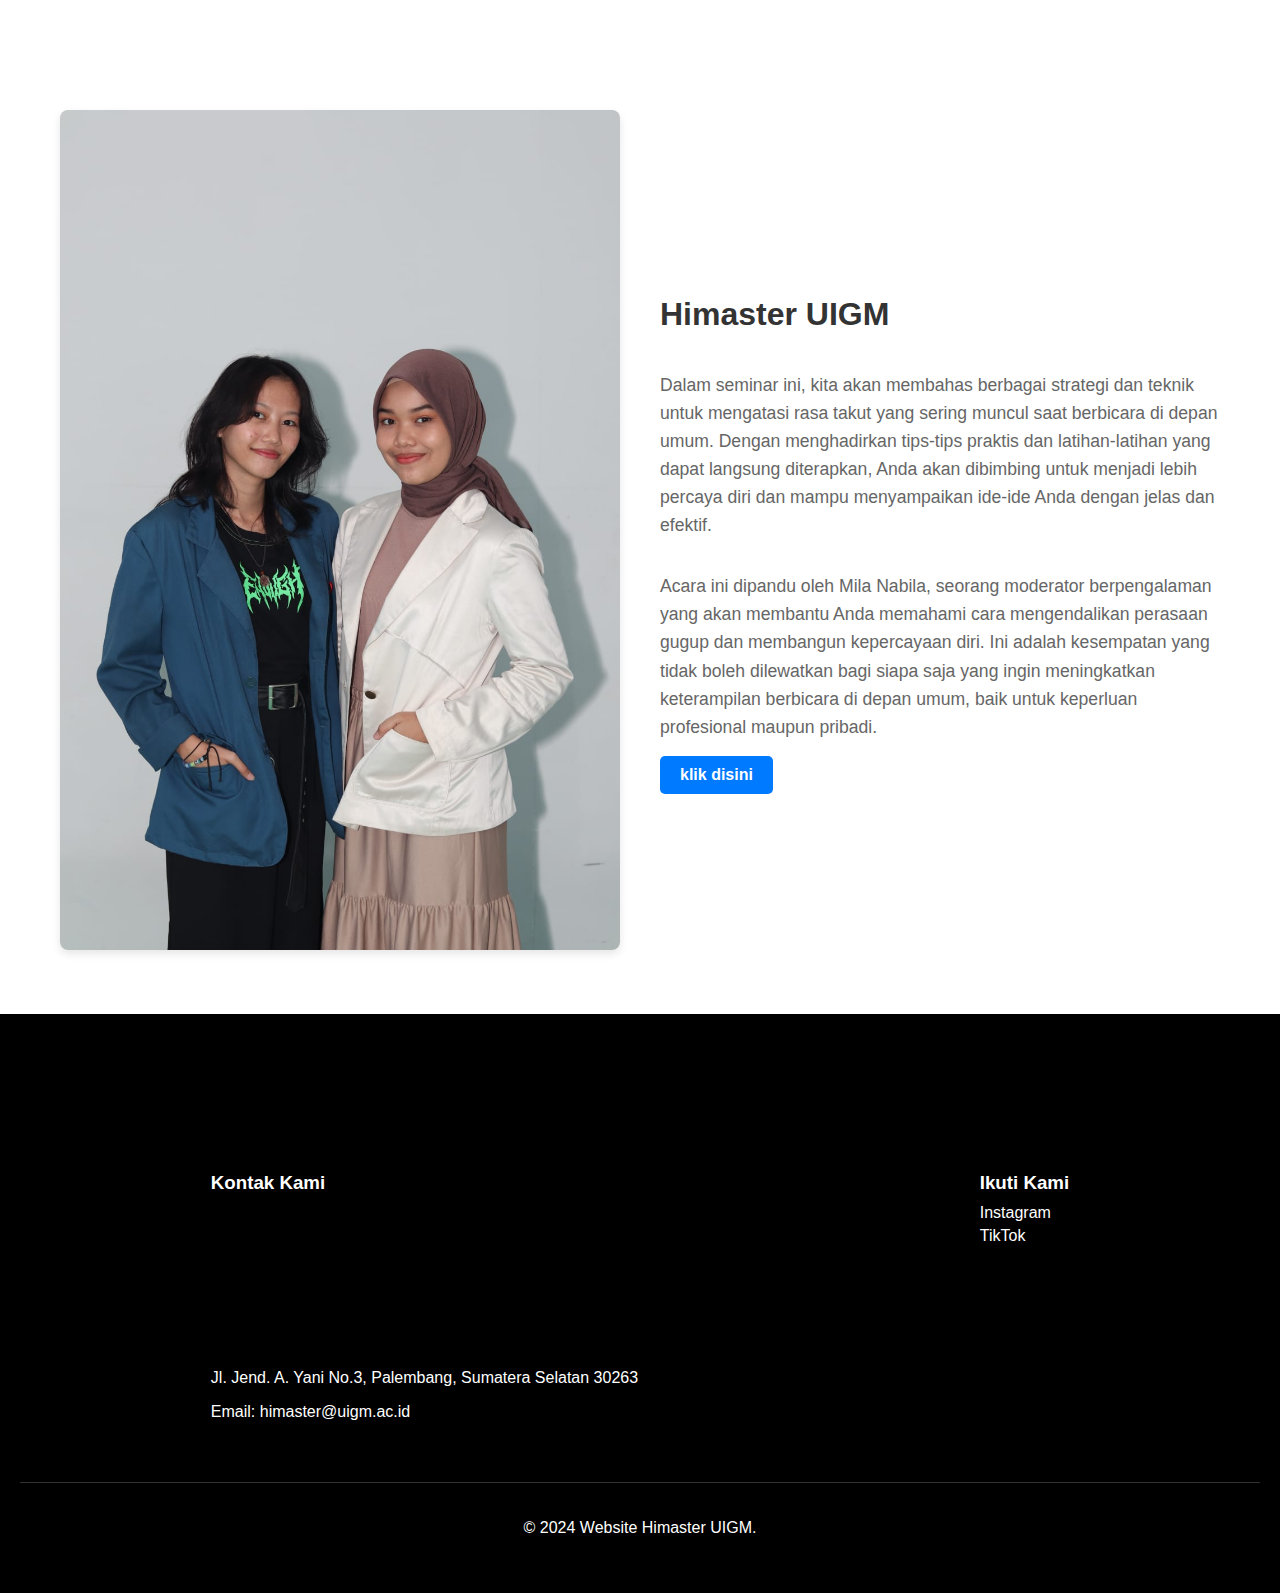
<file: public/public.html>
<!DOCTYPE html>
<html lang="id">
  <head>
    <meta charset="UTF-8" />
    <meta name="viewport" content="width=device-width, initial-scale=1.0" />
    <link rel="icon" type="image/svg+xml" href="../P.png" />
    <title>Himaster uigm</title>
    <link rel="stylesheet" href="public.css" />
  </head>
  <body>
    <div id="navbar1" class="navbar">
      <div class="logo-container">
        <img src="../P.png" alt="Logo" class="logo" />
        <span class="org-name">Himaster</span>
      </div>
      <div class="menu-container">
        <a href="../berita/berita.html">Berita</a>
        <a href="../index.html">Profil</a>
        <select onchange="window.location.href=this.value">
          <option value="">Pilih Divisi</option>
          <option value="../wirau.html">Kewirausahaan</option>
          <option value="../media.html">Media Kreatif</option>
          <option value="..humas.html">Humas</option>
          <option value="../pubdok.html">Pubdok</option>
          <option value="../psdm.html">PSDM</option>
          <option value="../lapangan.html">Lapangan</option>
          <option value="../opra.html">Operasional</option>
          <option value="../it.html">IT</option>
          <option value="../sket.html">Sekretaris</option>
          <option value="../bendahara.html">Bendahara</option>
        </select>
        <span class="openSidebar" onclick="openNav()">&#9776;</span>
      </div>
    </div>

    <div id="navbar2" class="navbar">
      <div class="logo-container">
        <img src="../P.png" alt="Logo" class="logo" />
        <span class="org-name">Himaster</span>
      </div>
      <div class="menu-container">
        <a href="../berita/berita.html">Berita</a>
        <a href="../index.html">Profil</a>
        <select onchange="window.location.href=this.value">
          <option value="">Pilih Divisi</option>
          <option value="../wirau.html">Kewirausahaan</option>
          <option value="../media.html">Media Kreatif</option>
          <option value="..humas.html">Humas</option>
          <option value="../pubdok.html">Pubdok</option>
          <option value="../psdm.html">PSDM</option>
          <option value="../lapangan.html">Lapangan</option>
          <option value="../opra.html">Operasional</option>
          <option value="../it.html">IT</option>
          <option value="../sket.html">Sekretaris</option>
          <option value="../bendahara.html">Bendahara</option>
        </select>
        <span class="openSidebar" onclick="openNav()">&#9776;</span>
      </div>
    </div>

    <div id="sidebar">
      <a href="javascript:void(0)" class="closebtn" onclick="closeNav()"
        >&times;</a
      >
      <a href="../berita/berita.html">Berita</a>
      <a href="../index.html">Profil</a>
      <div class="dropdown">
        <button class="dropbtn" onclick="toggleDropdown()">
          Pilih Divisi
          <span class="arrow"></span>
        </button>
        <div id="divisiDropdown" class="dropdown-content">
          <a href="../wirau/wirau.html">Kewirausahaan</a>
          <a href="../media/media.html">Media Kreatif</a>
          <a href="../humas/humas.html">Humas</a>
          <a href="../pubdok/pubdok.html">Pubdok</a>
          <a href="../psdm/psdm.html">PSDM</a>
          <a href="../lapangan/lapangan.html">Lapangan</a>
          <a href="../opra/opra.html">Operasional</a>
          <a href="../it/it.html">IT</a>
          <a href="../sket/sket.html">Sekretaris</a>
          <a href="../bendahara/bendahara.html">Bendahara</a>
        </div>
      </div>
    </div>

    <div class="hero-section">
      <div class="hero-content">
        <h1>Speak UP! Mengatasi Rasa Takut Di Depan Umum</h1>
        <p>03 agustus 2024</p>
        <a
          href="https://www.instagram.com/p/C-MJQdzP6EZ/?igsh=b254dW41dHFiMHE3"
          class="cta-button"
          >klik sini</a
        >
      </div>
    </div>

    <div class="featured-image-container">
      <img
        src="../img/p1.jpg"
        alt="Gambar Utama Himaster"
        class="featured-image"
      />
      <div class="image-caption">
        <h2>public specking himaster 2024</h2>
        <p>
          Acara Pelatihan Public Speaking telah resmi berakhir! Terima kasih
          kepada semua peserta yang telah berani keluar dari zona nyaman dan
          berbagi pengalaman. Semoga ilmu yang dibagikan dapat menginspirasi dan
          memotivasi kita semua untuk berbicara percaya diri di depan umum.
        </p>
      </div>
    </div>

    <div class="side-by-side-container">
      <div class="image-side">
        <img src="../img/p2.jpg" alt="Gambar Himaster" class="side-image" />
      </div>
      <div class="text-side">
        <h2>Himaster UIGM</h2>
        <p>
          Dalam seminar ini, kita akan membahas berbagai strategi dan teknik
          untuk mengatasi rasa takut yang sering muncul saat berbicara di depan
          umum. Dengan menghadirkan tips-tips praktis dan latihan-latihan yang
          dapat langsung diterapkan, Anda akan dibimbing untuk menjadi lebih
          percaya diri dan mampu menyampaikan ide-ide Anda dengan jelas dan
          efektif.
        </p>
        <p>
          Acara ini dipandu oleh Mila Nabila, seorang moderator berpengalaman
          yang akan membantu Anda memahami cara mengendalikan perasaan gugup dan
          membangun kepercayaan diri. Ini adalah kesempatan yang tidak boleh
          dilewatkan bagi siapa saja yang ingin meningkatkan keterampilan
          berbicara di depan umum, baik untuk keperluan profesional maupun
          pribadi.
        </p>
        <a
          href="https://www.instagram.com/p/C-MJQdzP6EZ/?igsh=b254dW41dHFiMHE3"
          class="learn-more-btn"
          >klik disini</a
        >
      </div>
    </div>

    <footer>
      <div class="footer-content">
        <div class="contact-info">
          <h3>Kontak Kami</h3>
          <iframe
            class="map"
            src="https://www.google.com/maps/embed?pb=!1m18!1m12!1m3!1d3984.4849267770833!2d104.73826907361723!3d-2.9628609970133155!2m3!1f0!2f0!3f0!3m2!1i1024!2i768!4f13.1!3m3!1m2!1s0x2e3b75cdb9147ded%3A0xbc5023001e3a77b1!2sUniversitas%20Indo%20Global%20Mandiri%20Palembang!5e0!3m2!1sid!2sid!4v1722508247587!5m2!1sid!2sid"
            allowfullscreen=""
            loading="lazy"
          ></iframe>
          <p>Jl. Jend. A. Yani No.3, Palembang, Sumatera Selatan 30263</p>
          <p>
            Email: <a href="mailto:himaster@uigm.ac.id">himaster@uigm.ac.id</a>
          </p>
        </div>
        <div class="social-media">
          <h3>Ikuti Kami</h3>
          <a
            href="https://www.instagram.com/himaster.uigm?igsh=ejN0b3g1dzd6eHpl"
            target="_blank"
            >Instagram</a
          >
          <a
            href="https://www.tiktok.com/@himaster.uigm?_t=8ol324eNSkq&_r=1"
            target="_blank"
            >TikTok</a
          >
        </div>
      </div>
      <div class="copyright">
        <p>&copy; 2024 Website Himaster UIGM.</p>
      </div>
    </footer>
    <script src="public.js"></script>
  </body>
</html>
</file>
<file: bendahara/bendahara.css>
body {
  margin: 0;
  padding: 0;
  font-family: Arial, sans-serif;
}
#navbar1 {
  background-color: transparent;
  overflow: visible;
  padding: 10px 20px;
  display: flex;
  justify-content: space-between;
  align-items: center;
  flex-wrap: wrap;

  border-bottom: 1px solid #333; /* Menambahkan garis bawah */
}
#navbar2 {
  background-color: #22ffff;
  overflow: visible;
  padding: 10px 20px;
  display: flex;
  justify-content: space-between;

  align-items: center;
  flex-wrap: wrap;
}
.navbar a,
.navbar select {
  color: rgb(0, 0, 0);
  text-decoration: none;
  padding: 10px;
  margin-right: 10px;
}
.navbar select {
  background-color: transparent;
  border: 1px solid white;
}
#navbar1 {
  position: fixed;
  top: 0;
  left: 0;
  right: 0;
  z-index: 1000;
}
#navbar2 {
  position: fixed;
  top: 0;
  left: 0;
  right: 0;
  z-index: 1000;
}
.logo-container {
  display: flex;
  align-items: center;
  flex-shrink: 0;
}
.logo {
  width: 40px;
  height: 40px;
  margin-right: 10px;
}
.org-name {
  color: rgb(0, 0, 0);
  font-size: 18px;
  font-weight: bold;
}
.menu-container {
  display: flex;
  align-items: center;
}
#content {
  margin-top: 60px;
  padding: 20px;
}
#sidebar {
  height: 100%;
  width: 0;
  position: fixed;
  z-index: 1001;
  top: 0;
  right: 0;
  background-color: #111;
  overflow-x: hidden;
  transition: 0.5s;
  padding-top: 60px;
}
#sidebar a,
#sidebar select {
  padding: 8px 8px 8px 32px;
  text-decoration: none;
  font-size: 18px;
  color: #818181;
  display: block;
  transition: 0.3s;
}
#sidebar a:hover {
  color: #a9b0ff;
}
#sidebar .closebtn {
  position: absolute;
  top: 0;
  right: 25px;
  font-size: 36px;
  margin-left: 50px;
}
#sidebar select {
  width: 80%;
  margin: 10px auto;
  background-color: transparent;
  border: 1px solid #444;
  color: #818181;
  padding: 8px 12px;
  border-radius: 5px;
  appearance: none;
  -webkit-appearance: none;
  -moz-appearance: none;
  background-image: url("data:image/svg+xml;charset=US-ASCII,%3Csvg%20xmlns%3D%22http%3A%2F%2Fwww.w3.org%2F2000%2Fsvg%22%20width%3D%22292.4%22%20height%3D%22292.4%22%3E%3Cpath%20fill%3D%22%23818181%22%20d%3D%22M287%2069.4a17.6%2017.6%200%200%200-13-5.4H18.4c-5%200-9.3%201.8-12.9%205.4A17.6%2017.6%200%200%200%200%2082.2c0%205%201.8%209.3%205.4%2012.9l128%20127.9c3.6%203.6%207.8%205.4%2012.8%205.4s9.2-1.8%2012.8-5.4L287%2095c3.5-3.5%205.4-7.8%205.4-12.8%200-5-1.9-9.2-5.5-12.8z%22%2F%3E%3C%2Fsvg%3E");
  background-repeat: no-repeat;
  background-position: right 10px top 50%;
  background-size: 12px auto;
  cursor: pointer;
  transition: all 0.3s ease;
}
#sidebar select:hover,
#sidebar select:focus {
  background-color: #333;
  color: #26aab7;
  outline: none;
  box-shadow: 0 0 0 2px rgba(7, 205, 255, 0.5);
}
.openSidebar {
  font-size: 30px;
  cursor: pointer;
  color: rgb(0, 0, 0);
  margin-left: 15px;
  display: none;
}
@media screen and (max-width: 768px) {
  .navbar a,
  .navbar select {
    display: none;
  }
  .openSidebar {
    display: block;
  }
  #content {
    margin-top: 50px;
  }
}

.dropdown {
  position: relative;
  display: inline-block;
  width: 100%;
}

.dropbtn {
  background-color: #000000;
  color: #ecf0f1;
  padding: 16px;
  font-size: 16px;
  border: none;
  cursor: pointer;
  width: 100%;
  text-align: left;
  transition: all 0.3s ease;
  display: flex;
  justify-content: space-between;
  align-items: center;
  border-radius: 5px;
}

.dropbtn:hover {
  background-color: #000000;
}

.arrow {
  width: 0;
  height: 0;
  border-left: 6px solid transparent;
  border-right: 6px solid transparent;
  border-top: 6px solid #ecf0f1;
  transition: transform 0.3s ease;
}

.dropdown-content {
  display: none;
  background-color: #000000;
  min-width: 160px;
  box-shadow: 0px 8px 16px 0px rgba(0, 0, 0, 0.2);
  z-index: 1;
  max-height: 0;
  overflow: hidden;
  transition: max-height 0.5s ease, opacity 0.3s ease;
  opacity: 0;
  border-radius: 0 0 5px 5px;
}

.dropdown-content a {
  color: #ecf0f1;
  padding: 12px 16px;
  text-decoration: none;
  display: block;
  transition: all 0.3s ease;
  position: relative;
  overflow: hidden;
}

.dropdown-content a:hover {
  background-color: #2c3e50;
  padding-left: 20px;
}

.show {
  display: block;
  max-height: 500px;
  opacity: 1;
}

.dropdown-content a::after {
  content: "";
  position: absolute;
  bottom: 0;
  left: 0;
  width: 100%;
  height: 2px;
  background-color: #3498db;
  transform: translateX(-100%);
  transition: transform 0.3s ease;
}

.dropdown-content a:hover::after {
  transform: translateX(0);
}

.rotate {
  transform: rotate(180deg);
}

@keyframes fadeIn {
  from {
    opacity: 0;
    transform: translateY(-10px);
  }
  to {
    opacity: 1;
    transform: translateY(0);
  }
}

.dropdown-content.show a {
  animation: fadeIn 0.3s ease forwards;
  animation-delay: calc(0.05s * var(--i));
}

#content {
  display: flex;
  flex-direction: column;
  align-items: center;
  justify-content: center;
  min-height: 100vh;
  padding-top: 80px; /* Menambahkan padding atas untuk jarak dari navbar */
}

.card-container {
  display: flex;
  flex-direction: column;
  align-items: center;
  width: 100%;
  max-width: 600px; /* Menyesuaikan dengan lebar maksimum card */
  margin: 0 auto;
}

.card {
  position: relative;
  width: 100%;
  padding: 20px;
  border-radius: 10px;
  box-shadow: 0 4px 8px rgba(0, 0, 0, 0.1);
}

.card-1 {
  background-color: white;
  z-index: 2;
  margin-bottom: -75px;
}

.card-2 {
  background-image: url("../BG.jpg");
  background-size: cover;
  background-position: center;
  color: white;
  padding-top: 95px;
}

.card .logo {
  width: 100px;
  height: auto;
  display: block;
  margin: 0 auto 20px;
}

.number {
  font-size: 48px;
  font-weight: bold;
  text-align: center;
}

@media (max-width: 767px) {
  #content {
    padding-top: 60px; /* Mengurangi padding atas pada layar kecil */
  }

  .card {
    width: 90%;
  }

  .card-1 {
    overflow: visible;
  }
}

@media (min-width: 768px) {
  .card {
    padding: 40px;
  }

  .card-1 {
    margin-bottom: -150px;
  }

  .card-2 {
    padding-top: 190px;
  }

  .card .logo {
    width: 150px;
  }

  .number {
    font-size: 72px;
  }
}

.id-card-container {
  display: flex;
  justify-content: center;
  align-items: center;
  min-height: 80vh;
  background-color: #f0f0f0;
  padding: 20px;
}

.id-card {
  background-color: white;
  border-radius: 20px;
  box-shadow: 0 10px 30px rgba(0, 0, 0, 0.1);
  overflow: hidden;
  display: flex;
  max-width: 800px;
  width: 100%;
  transition: all 0.3s ease;
}

.id-card:hover {
  transform: translateY(-5px);
  box-shadow: 0 15px 40px rgba(0, 0, 0, 0.2);
}

.id-card-photo {
  flex: 0 0 40%;
  overflow: hidden;
}

.id-card-photo img {
  width: 100%;
  height: 100%;
  object-fit: cover;
  transition: transform 0.3s ease;
}

.id-card:hover .id-card-photo img {
  transform: scale(1.05);
}

.id-card-content {
  flex: 1;
  padding: 30px;
  display: flex;
  flex-direction: column;
  justify-content: center;
}

.id-card h2 {
  font-size: 2.5em;
  margin: 0 0 10px;
  color: #333;
}

.id-card-title {
  font-size: 1.2em;
  color: #666;
  margin: 0 0 20px;
}

.id-card-description {
  font-size: 1em;
  color: #444;
  margin-bottom: 20px;
  line-height: 1.6;
}

.card-social-icons {
  margin-top: 20px;
}

.card-social-icons a {
  display: inline-block;
  margin-right: 10px;
  transition: transform 0.3s ease;
}

.card-social-icons a:hover {
  transform: scale(1.1);
}

.card-social-icons svg {
  fill: #333;
}

@media (max-width: 768px) {
  .id-card {
    flex-direction: column;
  }

  .id-card-photo {
    flex: 0 0 300px;
  }

  .id-card-content {
    padding: 20px;
  }

  .id-card h2 {
    font-size: 2em;
  }

  .id-card-title {
    font-size: 1.1em;
  }

  .id-card-description {
    font-size: 0.9em;
  }

  .card-social-icons {
    text-align: center;
  }
}

footer {
  background-color: #000;
  color: #fff;
  padding: 140px 20px 40px;
  position: relative;
  margin-top: 50px; /* Menambahkan jarak di atas footer */
}

.footer-content {
  display: flex;
  justify-content: space-around;
  flex-wrap: wrap;
  max-width: 1200px;
  margin: 0 auto;
  position: relative;
  z-index: 5;
}

.contact-info,
.social-media {
  margin-bottom: 20px;
}

.contact-info h3,
.social-media h3 {
  margin-bottom: 10px;
}

footer a {
  color: #fff;
  text-decoration: none;
  transition: color 0.3s;
}

footer a:hover {
  color: #ffd700;
}

.social-media a {
  display: block;
  margin-bottom: 5px;
}

.copyright {
  text-align: center;
  margin-top: 20px;
  padding-top: 20px;
  border-top: 1px solid #333;
  position: relative;
  z-index: 5;
}

@media screen and (max-width: 768px) {
  footer {
    padding-top: 100px;
    margin-top: 30px; /* Mengurangi jarak atas pada layar kecil */
  }

  .footer-content {
    flex-direction: column;
    align-items: center;
  }

  .contact-info,
  .social-media {
    text-align: center;
  }
}

.map {
  width: 50%;
  height: 50%;
  border: 0;
  margin: 0 auto;
}
</file>
<file: humas/humas.css>
body {
  margin: 0;
  padding: 0;
  font-family: Arial, sans-serif;
}
#navbar1 {
  background-color: transparent;
  overflow: visible;
  padding: 10px 20px;
  display: flex;
  justify-content: space-between;
  align-items: center;
  flex-wrap: wrap;

  border-bottom: 1px solid #333; /* Menambahkan garis bawah */
}
#navbar2 {
  background-color: #22ffff;
  overflow: visible;
  padding: 10px 20px;
  display: flex;
  justify-content: space-between;

  align-items: center;
  flex-wrap: wrap;
}
.navbar a,
.navbar select {
  color: rgb(0, 0, 0);
  text-decoration: none;
  padding: 10px;
  margin-right: 10px;
}
.navbar select {
  background-color: transparent;
  border: 1px solid white;
}
#navbar1 {
  position: fixed;
  top: 0;
  left: 0;
  right: 0;
  z-index: 1000;
}
#navbar2 {
  position: fixed;
  top: 0;
  left: 0;
  right: 0;
  z-index: 1000;
}
.logo-container {
  display: flex;
  align-items: center;
  flex-shrink: 0;
}
.logo {
  width: 40px;
  height: 40px;
  margin-right: 10px;
}
.org-name {
  color: rgb(0, 0, 0);
  font-size: 18px;
  font-weight: bold;
}
.menu-container {
  display: flex;
  align-items: center;
}
#content {
  margin-top: 60px;
  padding: 20px;
}
#sidebar {
  height: 100%;
  width: 0;
  position: fixed;
  z-index: 1001;
  top: 0;
  right: 0;
  background-color: #111;
  overflow-x: hidden;
  transition: 0.5s;
  padding-top: 60px;
}
#sidebar a,
#sidebar select {
  padding: 8px 8px 8px 32px;
  text-decoration: none;
  font-size: 18px;
  color: #818181;
  display: block;
  transition: 0.3s;
}
#sidebar a:hover {
  color: #a9b0ff;
}
#sidebar .closebtn {
  position: absolute;
  top: 0;
  right: 25px;
  font-size: 36px;
  margin-left: 50px;
}
#sidebar select {
  width: 80%;
  margin: 10px auto;
  background-color: transparent;
  border: 1px solid #444;
  color: #818181;
  padding: 8px 12px;
  border-radius: 5px;
  appearance: none;
  -webkit-appearance: none;
  -moz-appearance: none;
  background-image: url("data:image/svg+xml;charset=US-ASCII,%3Csvg%20xmlns%3D%22http%3A%2F%2Fwww.w3.org%2F2000%2Fsvg%22%20width%3D%22292.4%22%20height%3D%22292.4%22%3E%3Cpath%20fill%3D%22%23818181%22%20d%3D%22M287%2069.4a17.6%2017.6%200%200%200-13-5.4H18.4c-5%200-9.3%201.8-12.9%205.4A17.6%2017.6%200%200%200%200%2082.2c0%205%201.8%209.3%205.4%2012.9l128%20127.9c3.6%203.6%207.8%205.4%2012.8%205.4s9.2-1.8%2012.8-5.4L287%2095c3.5-3.5%205.4-7.8%205.4-12.8%200-5-1.9-9.2-5.5-12.8z%22%2F%3E%3C%2Fsvg%3E");
  background-repeat: no-repeat;
  background-position: right 10px top 50%;
  background-size: 12px auto;
  cursor: pointer;
  transition: all 0.3s ease;
}
#sidebar select:hover,
#sidebar select:focus {
  background-color: #333;
  color: #26aab7;
  outline: none;
  box-shadow: 0 0 0 2px rgba(7, 205, 255, 0.5);
}
.openSidebar {
  font-size: 30px;
  cursor: pointer;
  color: rgb(0, 0, 0);
  margin-left: 15px;
  display: none;
}
@media screen and (max-width: 768px) {
  .navbar a,
  .navbar select {
    display: none;
  }
  .openSidebar {
    display: block;
  }
  #content {
    margin-top: 50px;
  }
}

.dropdown {
  position: relative;
  display: inline-block;
  width: 100%;
}

.dropbtn {
  background-color: #000000;
  color: #ecf0f1;
  padding: 16px;
  font-size: 16px;
  border: none;
  cursor: pointer;
  width: 100%;
  text-align: left;
  transition: all 0.3s ease;
  display: flex;
  justify-content: space-between;
  align-items: center;
  border-radius: 5px;
}

.dropbtn:hover {
  background-color: #000000;
}

.arrow {
  width: 0;
  height: 0;
  border-left: 6px solid transparent;
  border-right: 6px solid transparent;
  border-top: 6px solid #ecf0f1;
  transition: transform 0.3s ease;
}

.dropdown-content {
  display: none;
  background-color: #000000;
  min-width: 160px;
  box-shadow: 0px 8px 16px 0px rgba(0, 0, 0, 0.2);
  z-index: 1;
  max-height: 0;
  overflow: hidden;
  transition: max-height 0.5s ease, opacity 0.3s ease;
  opacity: 0;
  border-radius: 0 0 5px 5px;
}

.dropdown-content a {
  color: #ecf0f1;
  padding: 12px 16px;
  text-decoration: none;
  display: block;
  transition: all 0.3s ease;
  position: relative;
  overflow: hidden;
}

.dropdown-content a:hover {
  background-color: #2c3e50;
  padding-left: 20px;
}

.show {
  display: block;
  max-height: 500px;
  opacity: 1;
}

.dropdown-content a::after {
  content: "";
  position: absolute;
  bottom: 0;
  left: 0;
  width: 100%;
  height: 2px;
  background-color: #3498db;
  transform: translateX(-100%);
  transition: transform 0.3s ease;
}

.dropdown-content a:hover::after {
  transform: translateX(0);
}

.rotate {
  transform: rotate(180deg);
}

@keyframes fadeIn {
  from {
    opacity: 0;
    transform: translateY(-10px);
  }
  to {
    opacity: 1;
    transform: translateY(0);
  }
}

.dropdown-content.show a {
  animation: fadeIn 0.3s ease forwards;
  animation-delay: calc(0.05s * var(--i));
}

#content {
  display: flex;
  flex-direction: column;
  align-items: center;
  justify-content: center;
  min-height: 100vh;
  padding-top: 80px; /* Menambahkan padding atas untuk jarak dari navbar */
}

.card-container {
  display: flex;
  flex-direction: column;
  align-items: center;
  width: 100%;
  max-width: 600px; /* Menyesuaikan dengan lebar maksimum card */
  margin: 0 auto;
}

.card {
  position: relative;
  width: 100%;
  padding: 20px;
  border-radius: 10px;
  box-shadow: 0 4px 8px rgba(0, 0, 0, 0.1);
}

.card-1 {
  background-color: white;
  z-index: 2;
  margin-bottom: -75px;
}

.card-2 {
  background-image: url("../BG.jpg");
  background-size: cover;
  background-position: center;
  color: white;
  padding-top: 95px;
}

.card .logo {
  width: 100px;
  height: auto;
  display: block;
  margin: 0 auto 20px;
}

.number {
  font-size: 48px;
  font-weight: bold;
  text-align: center;
}

@media (max-width: 767px) {
  #content {
    padding-top: 60px; /* Mengurangi padding atas pada layar kecil */
  }

  .card {
    width: 90%;
  }

  .card-1 {
    overflow: visible;
  }
}

@media (min-width: 768px) {
  .card {
    padding: 40px;
  }

  .card-1 {
    margin-bottom: -150px;
  }

  .card-2 {
    padding-top: 190px;
  }

  .card .logo {
    width: 150px;
  }

  .number {
    font-size: 72px;
  }
}

.id-card-container {
  display: flex;
  justify-content: center;
  align-items: center;
  min-height: 80vh;
  background-color: #f0f0f0;
  padding: 20px;
}

.id-card {
  background-color: white;
  border-radius: 20px;
  box-shadow: 0 10px 30px rgba(0, 0, 0, 0.1);
  overflow: hidden;
  display: flex;
  max-width: 800px;
  width: 100%;
  transition: all 0.3s ease;
}

.id-card:hover {
  transform: translateY(-5px);
  box-shadow: 0 15px 40px rgba(0, 0, 0, 0.2);
}

.id-card-photo {
  flex: 0 0 40%;
  overflow: hidden;
}

.id-card-photo img {
  width: 100%;
  height: 100%;
  object-fit: cover;
  transition: transform 0.3s ease;
}

.id-card:hover .id-card-photo img {
  transform: scale(1.05);
}

.id-card-content {
  flex: 1;
  padding: 30px;
  display: flex;
  flex-direction: column;
  justify-content: center;
}

.id-card h2 {
  font-size: 2.5em;
  margin: 0 0 10px;
  color: #333;
}

.id-card-title {
  font-size: 1.2em;
  color: #666;
  margin: 0 0 20px;
}

.id-card-description {
  font-size: 1em;
  color: #444;
  margin-bottom: 20px;
  line-height: 1.6;
}

.card-social-icons {
  margin-top: 20px;
}

.card-social-icons a {
  display: inline-block;
  margin-right: 10px;
  transition: transform 0.3s ease;
}

.card-social-icons a:hover {
  transform: scale(1.1);
}

.card-social-icons svg {
  fill: #333;
}

@media (max-width: 768px) {
  .id-card {
    flex-direction: column;
  }

  .id-card-photo {
    flex: 0 0 300px;
  }

  .id-card-content {
    padding: 20px;
  }

  .id-card h2 {
    font-size: 2em;
  }

  .id-card-title {
    font-size: 1.1em;
  }

  .id-card-description {
    font-size: 0.9em;
  }

  .card-social-icons {
    text-align: center;
  }
}

footer {
  background-color: #000;
  color: #fff;
  padding: 140px 20px 40px;
  position: relative;
  margin-top: 50px; /* Menambahkan jarak di atas footer */
}

.footer-content {
  display: flex;
  justify-content: space-around;
  flex-wrap: wrap;
  max-width: 1200px;
  margin: 0 auto;
  position: relative;
  z-index: 5;
}

.contact-info,
.social-media {
  margin-bottom: 20px;
}

.contact-info h3,
.social-media h3 {
  margin-bottom: 10px;
}

footer a {
  color: #fff;
  text-decoration: none;
  transition: color 0.3s;
}

footer a:hover {
  color: #ffd700;
}

.social-media a {
  display: block;
  margin-bottom: 5px;
}

.copyright {
  text-align: center;
  margin-top: 20px;
  padding-top: 20px;
  border-top: 1px solid #333;
  position: relative;
  z-index: 5;
}

@media screen and (max-width: 768px) {
  footer {
    padding-top: 100px;
    margin-top: 30px; /* Mengurangi jarak atas pada layar kecil */
  }

  .footer-content {
    flex-direction: column;
    align-items: center;
  }

  .contact-info,
  .social-media {
    text-align: center;
  }
}

.map {
  width: 50%;
  height: 50%;
  border: 0;
  margin: 0 auto;
}
</file>
<file: it/it.css>
body {
  margin: 0;
  padding: 0;
  font-family: Arial, sans-serif;
}
#navbar1 {
  background-color: transparent;
  overflow: visible;
  padding: 10px 20px;
  display: flex;
  justify-content: space-between;
  align-items: center;
  flex-wrap: wrap;

  border-bottom: 1px solid #333; /* Menambahkan garis bawah */
}
#navbar2 {
  background-color: #22ffff;
  overflow: visible;
  padding: 10px 20px;
  display: flex;
  justify-content: space-between;

  align-items: center;
  flex-wrap: wrap;
}
.navbar a,
.navbar select {
  color: rgb(0, 0, 0);
  text-decoration: none;
  padding: 10px;
  margin-right: 10px;
}
.navbar select {
  background-color: transparent;
  border: 1px solid white;
}
#navbar1 {
  position: fixed;
  top: 0;
  left: 0;
  right: 0;
  z-index: 1000;
}
#navbar2 {
  position: fixed;
  top: 0;
  left: 0;
  right: 0;
  z-index: 1000;
}
.logo-container {
  display: flex;
  align-items: center;
  flex-shrink: 0;
}
.logo {
  width: 40px;
  height: 40px;
  margin-right: 10px;
}
.org-name {
  color: rgb(0, 0, 0);
  font-size: 18px;
  font-weight: bold;
}
.menu-container {
  display: flex;
  align-items: center;
}
#content {
  margin-top: 60px;
  padding: 20px;
}
#sidebar {
  height: 100%;
  width: 0;
  position: fixed;
  z-index: 1001;
  top: 0;
  right: 0;
  background-color: #111;
  overflow-x: hidden;
  transition: 0.5s;
  padding-top: 60px;
}
#sidebar a,
#sidebar select {
  padding: 8px 8px 8px 32px;
  text-decoration: none;
  font-size: 18px;
  color: #818181;
  display: block;
  transition: 0.3s;
}
#sidebar a:hover {
  color: #a9b0ff;
}
#sidebar .closebtn {
  position: absolute;
  top: 0;
  right: 25px;
  font-size: 36px;
  margin-left: 50px;
}
#sidebar select {
  width: 80%;
  margin: 10px auto;
  background-color: transparent;
  border: 1px solid #444;
  color: #818181;
  padding: 8px 12px;
  border-radius: 5px;
  appearance: none;
  -webkit-appearance: none;
  -moz-appearance: none;
  background-image: url("data:image/svg+xml;charset=US-ASCII,%3Csvg%20xmlns%3D%22http%3A%2F%2Fwww.w3.org%2F2000%2Fsvg%22%20width%3D%22292.4%22%20height%3D%22292.4%22%3E%3Cpath%20fill%3D%22%23818181%22%20d%3D%22M287%2069.4a17.6%2017.6%200%200%200-13-5.4H18.4c-5%200-9.3%201.8-12.9%205.4A17.6%2017.6%200%200%200%200%2082.2c0%205%201.8%209.3%205.4%2012.9l128%20127.9c3.6%203.6%207.8%205.4%2012.8%205.4s9.2-1.8%2012.8-5.4L287%2095c3.5-3.5%205.4-7.8%205.4-12.8%200-5-1.9-9.2-5.5-12.8z%22%2F%3E%3C%2Fsvg%3E");
  background-repeat: no-repeat;
  background-position: right 10px top 50%;
  background-size: 12px auto;
  cursor: pointer;
  transition: all 0.3s ease;
}
#sidebar select:hover,
#sidebar select:focus {
  background-color: #333;
  color: #26aab7;
  outline: none;
  box-shadow: 0 0 0 2px rgba(7, 205, 255, 0.5);
}
.openSidebar {
  font-size: 30px;
  cursor: pointer;
  color: rgb(0, 0, 0);
  margin-left: 15px;
  display: none;
}
@media screen and (max-width: 768px) {
  .navbar a,
  .navbar select {
    display: none;
  }
  .openSidebar {
    display: block;
  }
  #content {
    margin-top: 50px;
  }
}

.dropdown {
  position: relative;
  display: inline-block;
  width: 100%;
}

.dropbtn {
  background-color: #000000;
  color: #ecf0f1;
  padding: 16px;
  font-size: 16px;
  border: none;
  cursor: pointer;
  width: 100%;
  text-align: left;
  transition: all 0.3s ease;
  display: flex;
  justify-content: space-between;
  align-items: center;
  border-radius: 5px;
}

.dropbtn:hover {
  background-color: #000000;
}

.arrow {
  width: 0;
  height: 0;
  border-left: 6px solid transparent;
  border-right: 6px solid transparent;
  border-top: 6px solid #ecf0f1;
  transition: transform 0.3s ease;
}

.dropdown-content {
  display: none;
  background-color: #000000;
  min-width: 160px;
  box-shadow: 0px 8px 16px 0px rgba(0, 0, 0, 0.2);
  z-index: 1;
  max-height: 0;
  overflow: hidden;
  transition: max-height 0.5s ease, opacity 0.3s ease;
  opacity: 0;
  border-radius: 0 0 5px 5px;
}

.dropdown-content a {
  color: #ecf0f1;
  padding: 12px 16px;
  text-decoration: none;
  display: block;
  transition: all 0.3s ease;
  position: relative;
  overflow: hidden;
}

.dropdown-content a:hover {
  background-color: #2c3e50;
  padding-left: 20px;
}

.show {
  display: block;
  max-height: 500px;
  opacity: 1;
}

.dropdown-content a::after {
  content: "";
  position: absolute;
  bottom: 0;
  left: 0;
  width: 100%;
  height: 2px;
  background-color: #3498db;
  transform: translateX(-100%);
  transition: transform 0.3s ease;
}

.dropdown-content a:hover::after {
  transform: translateX(0);
}

.rotate {
  transform: rotate(180deg);
}

@keyframes fadeIn {
  from {
    opacity: 0;
    transform: translateY(-10px);
  }
  to {
    opacity: 1;
    transform: translateY(0);
  }
}

.dropdown-content.show a {
  animation: fadeIn 0.3s ease forwards;
  animation-delay: calc(0.05s * var(--i));
}

#content {
  display: flex;
  flex-direction: column;
  align-items: center;
  justify-content: center;
  min-height: 100vh;
  padding-top: 80px; /* Menambahkan padding atas untuk jarak dari navbar */
}

.card-container {
  display: flex;
  flex-direction: column;
  align-items: center;
  width: 100%;
  max-width: 600px; /* Menyesuaikan dengan lebar maksimum card */
  margin: 0 auto;
}

.card {
  position: relative;
  width: 100%;
  padding: 20px;
  border-radius: 10px;
  box-shadow: 0 4px 8px rgba(0, 0, 0, 0.1);
}

.card-1 {
  background-color: white;
  z-index: 2;
  margin-bottom: -75px;
}

.card-2 {
  background-image: url("../BG.jpg");
  background-size: cover;
  background-position: center;
  color: white;
  padding-top: 95px;
}

.card .logo {
  width: 100px;
  height: auto;
  display: block;
  margin: 0 auto 20px;
}

.number {
  font-size: 48px;
  font-weight: bold;
  text-align: center;
}

@media (max-width: 767px) {
  #content {
    padding-top: 60px; /* Mengurangi padding atas pada layar kecil */
  }

  .card {
    width: 90%;
  }

  .card-1 {
    overflow: visible;
  }
}

@media (min-width: 768px) {
  .card {
    padding: 40px;
  }

  .card-1 {
    margin-bottom: -150px;
  }

  .card-2 {
    padding-top: 190px;
  }

  .card .logo {
    width: 150px;
  }

  .number {
    font-size: 72px;
  }
}

.id-card-container {
  display: flex;
  justify-content: center;
  align-items: center;
  min-height: 80vh;
  background-color: #f0f0f0;
  padding: 20px;
}

.id-card {
  background-color: white;
  border-radius: 20px;
  box-shadow: 0 10px 30px rgba(0, 0, 0, 0.1);
  overflow: hidden;
  display: flex;
  max-width: 800px;
  width: 100%;
  transition: all 0.3s ease;
}

.id-card:hover {
  transform: translateY(-5px);
  box-shadow: 0 15px 40px rgba(0, 0, 0, 0.2);
}

.id-card-photo {
  flex: 0 0 40%;
  overflow: hidden;
}

.id-card-photo img {
  width: 100%;
  height: 100%;
  object-fit: cover;
  transition: transform 0.3s ease;
}

.id-card:hover .id-card-photo img {
  transform: scale(1.05);
}

.id-card-content {
  flex: 1;
  padding: 30px;
  display: flex;
  flex-direction: column;
  justify-content: center;
}

.id-card h2 {
  font-size: 2.5em;
  margin: 0 0 10px;
  color: #333;
}

.id-card-title {
  font-size: 1.2em;
  color: #666;
  margin: 0 0 20px;
}

.id-card-description {
  font-size: 1em;
  color: #444;
  margin-bottom: 20px;
  line-height: 1.6;
}

.card-social-icons {
  margin-top: 20px;
}

.card-social-icons a {
  display: inline-block;
  margin-right: 10px;
  transition: transform 0.3s ease;
}

.card-social-icons a:hover {
  transform: scale(1.1);
}

.card-social-icons svg {
  fill: #333;
}

@media (max-width: 768px) {
  .id-card {
    flex-direction: column;
  }

  .id-card-photo {
    flex: 0 0 300px;
  }

  .id-card-content {
    padding: 20px;
  }

  .id-card h2 {
    font-size: 2em;
  }

  .id-card-title {
    font-size: 1.1em;
  }

  .id-card-description {
    font-size: 0.9em;
  }

  .card-social-icons {
    text-align: center;
  }
}

footer {
  background-color: #000;
  color: #fff;
  padding: 140px 20px 40px;
  position: relative;
  margin-top: 50px; /* Menambahkan jarak di atas footer */
}

.footer-content {
  display: flex;
  justify-content: space-around;
  flex-wrap: wrap;
  max-width: 1200px;
  margin: 0 auto;
  position: relative;
  z-index: 5;
}

.contact-info,
.social-media {
  margin-bottom: 20px;
}

.contact-info h3,
.social-media h3 {
  margin-bottom: 10px;
}

footer a {
  color: #fff;
  text-decoration: none;
  transition: color 0.3s;
}

footer a:hover {
  color: #ffd700;
}

.social-media a {
  display: block;
  margin-bottom: 5px;
}

.copyright {
  text-align: center;
  margin-top: 20px;
  padding-top: 20px;
  border-top: 1px solid #333;
  position: relative;
  z-index: 5;
}

@media screen and (max-width: 768px) {
  footer {
    padding-top: 100px;
    margin-top: 30px; /* Mengurangi jarak atas pada layar kecil */
  }

  .footer-content {
    flex-direction: column;
    align-items: center;
  }

  .contact-info,
  .social-media {
    text-align: center;
  }
}

.map {
  width: 50%;
  height: 50%;
  border: 0;
  margin: 0 auto;
}
</file>
<file: lapangan/lapangan.css>
body {
  margin: 0;
  padding: 0;
  font-family: Arial, sans-serif;
}
#navbar1 {
  background-color: transparent;
  overflow: visible;
  padding: 10px 20px;
  display: flex;
  justify-content: space-between;
  align-items: center;
  flex-wrap: wrap;

  border-bottom: 1px solid #333; /* Menambahkan garis bawah */
}
#navbar2 {
  background-color: #22ffff;
  overflow: visible;
  padding: 10px 20px;
  display: flex;
  justify-content: space-between;

  align-items: center;
  flex-wrap: wrap;
}
.navbar a,
.navbar select {
  color: rgb(0, 0, 0);
  text-decoration: none;
  padding: 10px;
  margin-right: 10px;
}
.navbar select {
  background-color: transparent;
  border: 1px solid white;
}
#navbar1 {
  position: fixed;
  top: 0;
  left: 0;
  right: 0;
  z-index: 1000;
}
#navbar2 {
  position: fixed;
  top: 0;
  left: 0;
  right: 0;
  z-index: 1000;
}
.logo-container {
  display: flex;
  align-items: center;
  flex-shrink: 0;
}
.logo {
  width: 40px;
  height: 40px;
  margin-right: 10px;
}
.org-name {
  color: rgb(0, 0, 0);
  font-size: 18px;
  font-weight: bold;
}
.menu-container {
  display: flex;
  align-items: center;
}
#content {
  margin-top: 60px;
  padding: 20px;
}
#sidebar {
  height: 100%;
  width: 0;
  position: fixed;
  z-index: 1001;
  top: 0;
  right: 0;
  background-color: #111;
  overflow-x: hidden;
  transition: 0.5s;
  padding-top: 60px;
}
#sidebar a,
#sidebar select {
  padding: 8px 8px 8px 32px;
  text-decoration: none;
  font-size: 18px;
  color: #818181;
  display: block;
  transition: 0.3s;
}
#sidebar a:hover {
  color: #a9b0ff;
}
#sidebar .closebtn {
  position: absolute;
  top: 0;
  right: 25px;
  font-size: 36px;
  margin-left: 50px;
}
#sidebar select {
  width: 80%;
  margin: 10px auto;
  background-color: transparent;
  border: 1px solid #444;
  color: #818181;
  padding: 8px 12px;
  border-radius: 5px;
  appearance: none;
  -webkit-appearance: none;
  -moz-appearance: none;
  background-image: url("data:image/svg+xml;charset=US-ASCII,%3Csvg%20xmlns%3D%22http%3A%2F%2Fwww.w3.org%2F2000%2Fsvg%22%20width%3D%22292.4%22%20height%3D%22292.4%22%3E%3Cpath%20fill%3D%22%23818181%22%20d%3D%22M287%2069.4a17.6%2017.6%200%200%200-13-5.4H18.4c-5%200-9.3%201.8-12.9%205.4A17.6%2017.6%200%200%200%200%2082.2c0%205%201.8%209.3%205.4%2012.9l128%20127.9c3.6%203.6%207.8%205.4%2012.8%205.4s9.2-1.8%2012.8-5.4L287%2095c3.5-3.5%205.4-7.8%205.4-12.8%200-5-1.9-9.2-5.5-12.8z%22%2F%3E%3C%2Fsvg%3E");
  background-repeat: no-repeat;
  background-position: right 10px top 50%;
  background-size: 12px auto;
  cursor: pointer;
  transition: all 0.3s ease;
}
#sidebar select:hover,
#sidebar select:focus {
  background-color: #333;
  color: #26aab7;
  outline: none;
  box-shadow: 0 0 0 2px rgba(7, 205, 255, 0.5);
}
.openSidebar {
  font-size: 30px;
  cursor: pointer;
  color: rgb(0, 0, 0);
  margin-left: 15px;
  display: none;
}
@media screen and (max-width: 768px) {
  .navbar a,
  .navbar select {
    display: none;
  }
  .openSidebar {
    display: block;
  }
  #content {
    margin-top: 50px;
  }
}

.dropdown {
  position: relative;
  display: inline-block;
  width: 100%;
}

.dropbtn {
  background-color: #000000;
  color: #ecf0f1;
  padding: 16px;
  font-size: 16px;
  border: none;
  cursor: pointer;
  width: 100%;
  text-align: left;
  transition: all 0.3s ease;
  display: flex;
  justify-content: space-between;
  align-items: center;
  border-radius: 5px;
}

.dropbtn:hover {
  background-color: #000000;
}

.arrow {
  width: 0;
  height: 0;
  border-left: 6px solid transparent;
  border-right: 6px solid transparent;
  border-top: 6px solid #ecf0f1;
  transition: transform 0.3s ease;
}

.dropdown-content {
  display: none;
  background-color: #000000;
  min-width: 160px;
  box-shadow: 0px 8px 16px 0px rgba(0, 0, 0, 0.2);
  z-index: 1;
  max-height: 0;
  overflow: hidden;
  transition: max-height 0.5s ease, opacity 0.3s ease;
  opacity: 0;
  border-radius: 0 0 5px 5px;
}

.dropdown-content a {
  color: #ecf0f1;
  padding: 12px 16px;
  text-decoration: none;
  display: block;
  transition: all 0.3s ease;
  position: relative;
  overflow: hidden;
}

.dropdown-content a:hover {
  background-color: #2c3e50;
  padding-left: 20px;
}

.show {
  display: block;
  max-height: 500px;
  opacity: 1;
}

.dropdown-content a::after {
  content: "";
  position: absolute;
  bottom: 0;
  left: 0;
  width: 100%;
  height: 2px;
  background-color: #3498db;
  transform: translateX(-100%);
  transition: transform 0.3s ease;
}

.dropdown-content a:hover::after {
  transform: translateX(0);
}

.rotate {
  transform: rotate(180deg);
}

@keyframes fadeIn {
  from {
    opacity: 0;
    transform: translateY(-10px);
  }
  to {
    opacity: 1;
    transform: translateY(0);
  }
}

.dropdown-content.show a {
  animation: fadeIn 0.3s ease forwards;
  animation-delay: calc(0.05s * var(--i));
}

#content {
  display: flex;
  flex-direction: column;
  align-items: center;
  justify-content: center;
  min-height: 100vh;
  padding-top: 80px; /* Menambahkan padding atas untuk jarak dari navbar */
}

.card-container {
  display: flex;
  flex-direction: column;
  align-items: center;
  width: 100%;
  max-width: 600px; /* Menyesuaikan dengan lebar maksimum card */
  margin: 0 auto;
}

.card {
  position: relative;
  width: 100%;
  padding: 20px;
  border-radius: 10px;
  box-shadow: 0 4px 8px rgba(0, 0, 0, 0.1);
}

.card-1 {
  background-color: white;
  z-index: 2;
  margin-bottom: -75px;
}

.card-2 {
  background-image: url("../BG.jpg");
  background-size: cover;
  background-position: center;
  color: white;
  padding-top: 95px;
}

.card .logo {
  width: 100px;
  height: auto;
  display: block;
  margin: 0 auto 20px;
}

.number {
  font-size: 48px;
  font-weight: bold;
  text-align: center;
}

@media (max-width: 767px) {
  #content {
    padding-top: 60px; /* Mengurangi padding atas pada layar kecil */
  }

  .card {
    width: 90%;
  }

  .card-1 {
    overflow: visible;
  }
}

@media (min-width: 768px) {
  .card {
    padding: 40px;
  }

  .card-1 {
    margin-bottom: -150px;
  }

  .card-2 {
    padding-top: 190px;
  }

  .card .logo {
    width: 150px;
  }

  .number {
    font-size: 72px;
  }
}

.id-card-container {
  display: flex;
  justify-content: center;
  align-items: center;
  min-height: 80vh;
  background-color: #f0f0f0;
  padding: 20px;
}

.id-card {
  background-color: white;
  border-radius: 20px;
  box-shadow: 0 10px 30px rgba(0, 0, 0, 0.1);
  overflow: hidden;
  display: flex;
  max-width: 800px;
  width: 100%;
  transition: all 0.3s ease;
}

.id-card:hover {
  transform: translateY(-5px);
  box-shadow: 0 15px 40px rgba(0, 0, 0, 0.2);
}

.id-card-photo {
  flex: 0 0 40%;
  overflow: hidden;
}

.id-card-photo img {
  width: 100%;
  height: 100%;
  object-fit: cover;
  transition: transform 0.3s ease;
}

.id-card:hover .id-card-photo img {
  transform: scale(1.05);
}

.id-card-content {
  flex: 1;
  padding: 30px;
  display: flex;
  flex-direction: column;
  justify-content: center;
}

.id-card h2 {
  font-size: 2.5em;
  margin: 0 0 10px;
  color: #333;
}

.id-card-title {
  font-size: 1.2em;
  color: #666;
  margin: 0 0 20px;
}

.id-card-description {
  font-size: 1em;
  color: #444;
  margin-bottom: 20px;
  line-height: 1.6;
}

.card-social-icons {
  margin-top: 20px;
}

.card-social-icons a {
  display: inline-block;
  margin-right: 10px;
  transition: transform 0.3s ease;
}

.card-social-icons a:hover {
  transform: scale(1.1);
}

.card-social-icons svg {
  fill: #333;
}

@media (max-width: 768px) {
  .id-card {
    flex-direction: column;
  }

  .id-card-photo {
    flex: 0 0 300px;
  }

  .id-card-content {
    padding: 20px;
  }

  .id-card h2 {
    font-size: 2em;
  }

  .id-card-title {
    font-size: 1.1em;
  }

  .id-card-description {
    font-size: 0.9em;
  }

  .card-social-icons {
    text-align: center;
  }
}

footer {
  background-color: #000;
  color: #fff;
  padding: 140px 20px 40px;
  position: relative;
  margin-top: 50px; /* Menambahkan jarak di atas footer */
}

.footer-content {
  display: flex;
  justify-content: space-around;
  flex-wrap: wrap;
  max-width: 1200px;
  margin: 0 auto;
  position: relative;
  z-index: 5;
}

.contact-info,
.social-media {
  margin-bottom: 20px;
}

.contact-info h3,
.social-media h3 {
  margin-bottom: 10px;
}

footer a {
  color: #fff;
  text-decoration: none;
  transition: color 0.3s;
}

footer a:hover {
  color: #ffd700;
}

.social-media a {
  display: block;
  margin-bottom: 5px;
}

.copyright {
  text-align: center;
  margin-top: 20px;
  padding-top: 20px;
  border-top: 1px solid #333;
  position: relative;
  z-index: 5;
}

@media screen and (max-width: 768px) {
  footer {
    padding-top: 100px;
    margin-top: 30px; /* Mengurangi jarak atas pada layar kecil */
  }

  .footer-content {
    flex-direction: column;
    align-items: center;
  }

  .contact-info,
  .social-media {
    text-align: center;
  }
}

.map {
  width: 50%;
  height: 50%;
  border: 0;
  margin: 0 auto;
}
</file>
<file: media/media.css>
body {
  margin: 0;
  padding: 0;
  font-family: Arial, sans-serif;
}
#navbar1 {
  background-color: transparent;
  overflow: visible;
  padding: 10px 20px;
  display: flex;
  justify-content: space-between;
  align-items: center;
  flex-wrap: wrap;

  border-bottom: 1px solid #333; /* Menambahkan garis bawah */
}
#navbar2 {
  background-color: #22ffff;
  overflow: visible;
  padding: 10px 20px;
  display: flex;
  justify-content: space-between;

  align-items: center;
  flex-wrap: wrap;
}
.navbar a,
.navbar select {
  color: rgb(0, 0, 0);
  text-decoration: none;
  padding: 10px;
  margin-right: 10px;
}
.navbar select {
  background-color: transparent;
  border: 1px solid white;
}
#navbar1 {
  position: fixed;
  top: 0;
  left: 0;
  right: 0;
  z-index: 1000;
}
#navbar2 {
  position: fixed;
  top: 0;
  left: 0;
  right: 0;
  z-index: 1000;
}
.logo-container {
  display: flex;
  align-items: center;
  flex-shrink: 0;
}
.logo {
  width: 40px;
  height: 40px;
  margin-right: 10px;
}
.org-name {
  color: rgb(0, 0, 0);
  font-size: 18px;
  font-weight: bold;
}
.menu-container {
  display: flex;
  align-items: center;
}
#content {
  margin-top: 60px;
  padding: 20px;
}
#sidebar {
  height: 100%;
  width: 0;
  position: fixed;
  z-index: 1001;
  top: 0;
  right: 0;
  background-color: #111;
  overflow-x: hidden;
  transition: 0.5s;
  padding-top: 60px;
}
#sidebar a,
#sidebar select {
  padding: 8px 8px 8px 32px;
  text-decoration: none;
  font-size: 18px;
  color: #818181;
  display: block;
  transition: 0.3s;
}
#sidebar a:hover {
  color: #a9b0ff;
}
#sidebar .closebtn {
  position: absolute;
  top: 0;
  right: 25px;
  font-size: 36px;
  margin-left: 50px;
}
#sidebar select {
  width: 80%;
  margin: 10px auto;
  background-color: transparent;
  border: 1px solid #444;
  color: #818181;
  padding: 8px 12px;
  border-radius: 5px;
  appearance: none;
  -webkit-appearance: none;
  -moz-appearance: none;
  background-image: url("data:image/svg+xml;charset=US-ASCII,%3Csvg%20xmlns%3D%22http%3A%2F%2Fwww.w3.org%2F2000%2Fsvg%22%20width%3D%22292.4%22%20height%3D%22292.4%22%3E%3Cpath%20fill%3D%22%23818181%22%20d%3D%22M287%2069.4a17.6%2017.6%200%200%200-13-5.4H18.4c-5%200-9.3%201.8-12.9%205.4A17.6%2017.6%200%200%200%200%2082.2c0%205%201.8%209.3%205.4%2012.9l128%20127.9c3.6%203.6%207.8%205.4%2012.8%205.4s9.2-1.8%2012.8-5.4L287%2095c3.5-3.5%205.4-7.8%205.4-12.8%200-5-1.9-9.2-5.5-12.8z%22%2F%3E%3C%2Fsvg%3E");
  background-repeat: no-repeat;
  background-position: right 10px top 50%;
  background-size: 12px auto;
  cursor: pointer;
  transition: all 0.3s ease;
}
#sidebar select:hover,
#sidebar select:focus {
  background-color: #333;
  color: #26aab7;
  outline: none;
  box-shadow: 0 0 0 2px rgba(7, 205, 255, 0.5);
}
.openSidebar {
  font-size: 30px;
  cursor: pointer;
  color: rgb(0, 0, 0);
  margin-left: 15px;
  display: none;
}
@media screen and (max-width: 768px) {
  .navbar a,
  .navbar select {
    display: none;
  }
  .openSidebar {
    display: block;
  }
  #content {
    margin-top: 50px;
  }
}

.dropdown {
  position: relative;
  display: inline-block;
  width: 100%;
}

.dropbtn {
  background-color: #000000;
  color: #ecf0f1;
  padding: 16px;
  font-size: 16px;
  border: none;
  cursor: pointer;
  width: 100%;
  text-align: left;
  transition: all 0.3s ease;
  display: flex;
  justify-content: space-between;
  align-items: center;
  border-radius: 5px;
}

.dropbtn:hover {
  background-color: #000000;
}

.arrow {
  width: 0;
  height: 0;
  border-left: 6px solid transparent;
  border-right: 6px solid transparent;
  border-top: 6px solid #ecf0f1;
  transition: transform 0.3s ease;
}

.dropdown-content {
  display: none;
  background-color: #000000;
  min-width: 160px;
  box-shadow: 0px 8px 16px 0px rgba(0, 0, 0, 0.2);
  z-index: 1;
  max-height: 0;
  overflow: hidden;
  transition: max-height 0.5s ease, opacity 0.3s ease;
  opacity: 0;
  border-radius: 0 0 5px 5px;
}

.dropdown-content a {
  color: #ecf0f1;
  padding: 12px 16px;
  text-decoration: none;
  display: block;
  transition: all 0.3s ease;
  position: relative;
  overflow: hidden;
}

.dropdown-content a:hover {
  background-color: #2c3e50;
  padding-left: 20px;
}

.show {
  display: block;
  max-height: 500px;
  opacity: 1;
}

.dropdown-content a::after {
  content: "";
  position: absolute;
  bottom: 0;
  left: 0;
  width: 100%;
  height: 2px;
  background-color: #3498db;
  transform: translateX(-100%);
  transition: transform 0.3s ease;
}

.dropdown-content a:hover::after {
  transform: translateX(0);
}

.rotate {
  transform: rotate(180deg);
}

@keyframes fadeIn {
  from {
    opacity: 0;
    transform: translateY(-10px);
  }
  to {
    opacity: 1;
    transform: translateY(0);
  }
}

.dropdown-content.show a {
  animation: fadeIn 0.3s ease forwards;
  animation-delay: calc(0.05s * var(--i));
}

#content {
  display: flex;
  flex-direction: column;
  align-items: center;
  justify-content: center;
  min-height: 100vh;
  padding-top: 80px; /* Menambahkan padding atas untuk jarak dari navbar */
}

.card-container {
  display: flex;
  flex-direction: column;
  align-items: center;
  width: 100%;
  max-width: 600px; /* Menyesuaikan dengan lebar maksimum card */
  margin: 0 auto;
}

.card {
  position: relative;
  width: 100%;
  padding: 20px;
  border-radius: 10px;
  box-shadow: 0 4px 8px rgba(0, 0, 0, 0.1);
}

.card-1 {
  background-color: white;
  z-index: 2;
  margin-bottom: -75px;
}

.card-2 {
  background-image: url("../BG.jpg");
  background-size: cover;
  background-position: center;
  color: white;
  padding-top: 95px;
}

.card .logo {
  width: 100px;
  height: auto;
  display: block;
  margin: 0 auto 20px;
}

.number {
  font-size: 48px;
  font-weight: bold;
  text-align: center;
}

@media (max-width: 767px) {
  #content {
    padding-top: 60px; /* Mengurangi padding atas pada layar kecil */
  }

  .card {
    width: 90%;
  }

  .card-1 {
    overflow: visible;
  }
}

@media (min-width: 768px) {
  .card {
    padding: 40px;
  }

  .card-1 {
    margin-bottom: -150px;
  }

  .card-2 {
    padding-top: 190px;
  }

  .card .logo {
    width: 150px;
  }

  .number {
    font-size: 72px;
  }
}

.id-card-container {
  display: flex;
  justify-content: center;
  align-items: center;
  min-height: 80vh;
  background-color: #f0f0f0;
  padding: 20px;
}

.id-card {
  background-color: white;
  border-radius: 20px;
  box-shadow: 0 10px 30px rgba(0, 0, 0, 0.1);
  overflow: hidden;
  display: flex;
  max-width: 800px;
  width: 100%;
  transition: all 0.3s ease;
}

.id-card:hover {
  transform: translateY(-5px);
  box-shadow: 0 15px 40px rgba(0, 0, 0, 0.2);
}

.id-card-photo {
  flex: 0 0 40%;
  overflow: hidden;
}

.id-card-photo img {
  width: 100%;
  height: 100%;
  object-fit: cover;
  transition: transform 0.3s ease;
}

.id-card:hover .id-card-photo img {
  transform: scale(1.05);
}

.id-card-content {
  flex: 1;
  padding: 30px;
  display: flex;
  flex-direction: column;
  justify-content: center;
}

.id-card h2 {
  font-size: 2.5em;
  margin: 0 0 10px;
  color: #333;
}

.id-card-title {
  font-size: 1.2em;
  color: #666;
  margin: 0 0 20px;
}

.id-card-description {
  font-size: 1em;
  color: #444;
  margin-bottom: 20px;
  line-height: 1.6;
}

.card-social-icons {
  margin-top: 20px;
}

.card-social-icons a {
  display: inline-block;
  margin-right: 10px;
  transition: transform 0.3s ease;
}

.card-social-icons a:hover {
  transform: scale(1.1);
}

.card-social-icons svg {
  fill: #333;
}

@media (max-width: 768px) {
  .id-card {
    flex-direction: column;
  }

  .id-card-photo {
    flex: 0 0 300px;
  }

  .id-card-content {
    padding: 20px;
  }

  .id-card h2 {
    font-size: 2em;
  }

  .id-card-title {
    font-size: 1.1em;
  }

  .id-card-description {
    font-size: 0.9em;
  }

  .card-social-icons {
    text-align: center;
  }
}

footer {
  background-color: #000;
  color: #fff;
  padding: 140px 20px 40px;
  position: relative;
  margin-top: 50px; /* Menambahkan jarak di atas footer */
}

.footer-content {
  display: flex;
  justify-content: space-around;
  flex-wrap: wrap;
  max-width: 1200px;
  margin: 0 auto;
  position: relative;
  z-index: 5;
}

.contact-info,
.social-media {
  margin-bottom: 20px;
}

.contact-info h3,
.social-media h3 {
  margin-bottom: 10px;
}

footer a {
  color: #fff;
  text-decoration: none;
  transition: color 0.3s;
}

footer a:hover {
  color: #ffd700;
}

.social-media a {
  display: block;
  margin-bottom: 5px;
}

.copyright {
  text-align: center;
  margin-top: 20px;
  padding-top: 20px;
  border-top: 1px solid #333;
  position: relative;
  z-index: 5;
}

@media screen and (max-width: 768px) {
  footer {
    padding-top: 100px;
    margin-top: 30px; /* Mengurangi jarak atas pada layar kecil */
  }

  .footer-content {
    flex-direction: column;
    align-items: center;
  }

  .contact-info,
  .social-media {
    text-align: center;
  }
}

.map {
  width: 50%;
  height: 50%;
  border: 0;
  margin: 0 auto;
}
</file>
<file: opra/opra.css>
body {
  margin: 0;
  padding: 0;
  font-family: Arial, sans-serif;
}
#navbar1 {
  background-color: transparent;
  overflow: visible;
  padding: 10px 20px;
  display: flex;
  justify-content: space-between;
  align-items: center;
  flex-wrap: wrap;

  border-bottom: 1px solid #333; /* Menambahkan garis bawah */
}
#navbar2 {
  background-color: #22ffff;
  overflow: visible;
  padding: 10px 20px;
  display: flex;
  justify-content: space-between;

  align-items: center;
  flex-wrap: wrap;
}
.navbar a,
.navbar select {
  color: rgb(0, 0, 0);
  text-decoration: none;
  padding: 10px;
  margin-right: 10px;
}
.navbar select {
  background-color: transparent;
  border: 1px solid white;
}
#navbar1 {
  position: fixed;
  top: 0;
  left: 0;
  right: 0;
  z-index: 1000;
}
#navbar2 {
  position: fixed;
  top: 0;
  left: 0;
  right: 0;
  z-index: 1000;
}
.logo-container {
  display: flex;
  align-items: center;
  flex-shrink: 0;
}
.logo {
  width: 40px;
  height: 40px;
  margin-right: 10px;
}
.org-name {
  color: rgb(0, 0, 0);
  font-size: 18px;
  font-weight: bold;
}
.menu-container {
  display: flex;
  align-items: center;
}
#content {
  margin-top: 60px;
  padding: 20px;
}
#sidebar {
  height: 100%;
  width: 0;
  position: fixed;
  z-index: 1001;
  top: 0;
  right: 0;
  background-color: #111;
  overflow-x: hidden;
  transition: 0.5s;
  padding-top: 60px;
}
#sidebar a,
#sidebar select {
  padding: 8px 8px 8px 32px;
  text-decoration: none;
  font-size: 18px;
  color: #818181;
  display: block;
  transition: 0.3s;
}
#sidebar a:hover {
  color: #a9b0ff;
}
#sidebar .closebtn {
  position: absolute;
  top: 0;
  right: 25px;
  font-size: 36px;
  margin-left: 50px;
}
#sidebar select {
  width: 80%;
  margin: 10px auto;
  background-color: transparent;
  border: 1px solid #444;
  color: #818181;
  padding: 8px 12px;
  border-radius: 5px;
  appearance: none;
  -webkit-appearance: none;
  -moz-appearance: none;
  background-image: url("data:image/svg+xml;charset=US-ASCII,%3Csvg%20xmlns%3D%22http%3A%2F%2Fwww.w3.org%2F2000%2Fsvg%22%20width%3D%22292.4%22%20height%3D%22292.4%22%3E%3Cpath%20fill%3D%22%23818181%22%20d%3D%22M287%2069.4a17.6%2017.6%200%200%200-13-5.4H18.4c-5%200-9.3%201.8-12.9%205.4A17.6%2017.6%200%200%200%200%2082.2c0%205%201.8%209.3%205.4%2012.9l128%20127.9c3.6%203.6%207.8%205.4%2012.8%205.4s9.2-1.8%2012.8-5.4L287%2095c3.5-3.5%205.4-7.8%205.4-12.8%200-5-1.9-9.2-5.5-12.8z%22%2F%3E%3C%2Fsvg%3E");
  background-repeat: no-repeat;
  background-position: right 10px top 50%;
  background-size: 12px auto;
  cursor: pointer;
  transition: all 0.3s ease;
}
#sidebar select:hover,
#sidebar select:focus {
  background-color: #333;
  color: #26aab7;
  outline: none;
  box-shadow: 0 0 0 2px rgba(7, 205, 255, 0.5);
}
.openSidebar {
  font-size: 30px;
  cursor: pointer;
  color: rgb(0, 0, 0);
  margin-left: 15px;
  display: none;
}
@media screen and (max-width: 768px) {
  .navbar a,
  .navbar select {
    display: none;
  }
  .openSidebar {
    display: block;
  }
  #content {
    margin-top: 50px;
  }
}

.dropdown {
  position: relative;
  display: inline-block;
  width: 100%;
}

.dropbtn {
  background-color: #000000;
  color: #ecf0f1;
  padding: 16px;
  font-size: 16px;
  border: none;
  cursor: pointer;
  width: 100%;
  text-align: left;
  transition: all 0.3s ease;
  display: flex;
  justify-content: space-between;
  align-items: center;
  border-radius: 5px;
}

.dropbtn:hover {
  background-color: #000000;
}

.arrow {
  width: 0;
  height: 0;
  border-left: 6px solid transparent;
  border-right: 6px solid transparent;
  border-top: 6px solid #ecf0f1;
  transition: transform 0.3s ease;
}

.dropdown-content {
  display: none;
  background-color: #000000;
  min-width: 160px;
  box-shadow: 0px 8px 16px 0px rgba(0, 0, 0, 0.2);
  z-index: 1;
  max-height: 0;
  overflow: hidden;
  transition: max-height 0.5s ease, opacity 0.3s ease;
  opacity: 0;
  border-radius: 0 0 5px 5px;
}

.dropdown-content a {
  color: #ecf0f1;
  padding: 12px 16px;
  text-decoration: none;
  display: block;
  transition: all 0.3s ease;
  position: relative;
  overflow: hidden;
}

.dropdown-content a:hover {
  background-color: #2c3e50;
  padding-left: 20px;
}

.show {
  display: block;
  max-height: 500px;
  opacity: 1;
}

.dropdown-content a::after {
  content: "";
  position: absolute;
  bottom: 0;
  left: 0;
  width: 100%;
  height: 2px;
  background-color: #3498db;
  transform: translateX(-100%);
  transition: transform 0.3s ease;
}

.dropdown-content a:hover::after {
  transform: translateX(0);
}

.rotate {
  transform: rotate(180deg);
}

@keyframes fadeIn {
  from {
    opacity: 0;
    transform: translateY(-10px);
  }
  to {
    opacity: 1;
    transform: translateY(0);
  }
}

.dropdown-content.show a {
  animation: fadeIn 0.3s ease forwards;
  animation-delay: calc(0.05s * var(--i));
}

#content {
  display: flex;
  flex-direction: column;
  align-items: center;
  justify-content: center;
  min-height: 100vh;
  padding-top: 80px; /* Menambahkan padding atas untuk jarak dari navbar */
}

.card-container {
  display: flex;
  flex-direction: column;
  align-items: center;
  width: 100%;
  max-width: 600px; /* Menyesuaikan dengan lebar maksimum card */
  margin: 0 auto;
}

.card {
  position: relative;
  width: 100%;
  padding: 20px;
  border-radius: 10px;
  box-shadow: 0 4px 8px rgba(0, 0, 0, 0.1);
}

.card-1 {
  background-color: white;
  z-index: 2;
  margin-bottom: -75px;
}

.card-2 {
  background-image: url("../BG.jpg");
  background-size: cover;
  background-position: center;
  color: white;
  padding-top: 95px;
}

.card .logo {
  width: 100px;
  height: auto;
  display: block;
  margin: 0 auto 20px;
}

.number {
  font-size: 48px;
  font-weight: bold;
  text-align: center;
}

@media (max-width: 767px) {
  #content {
    padding-top: 60px; /* Mengurangi padding atas pada layar kecil */
  }

  .card {
    width: 90%;
  }

  .card-1 {
    overflow: visible;
  }
}

@media (min-width: 768px) {
  .card {
    padding: 40px;
  }

  .card-1 {
    margin-bottom: -150px;
  }

  .card-2 {
    padding-top: 190px;
  }

  .card .logo {
    width: 150px;
  }

  .number {
    font-size: 72px;
  }
}

.id-card-container {
  display: flex;
  justify-content: center;
  align-items: center;
  min-height: 80vh;
  background-color: #f0f0f0;
  padding: 20px;
}

.id-card {
  background-color: white;
  border-radius: 20px;
  box-shadow: 0 10px 30px rgba(0, 0, 0, 0.1);
  overflow: hidden;
  display: flex;
  max-width: 800px;
  width: 100%;
  transition: all 0.3s ease;
}

.id-card:hover {
  transform: translateY(-5px);
  box-shadow: 0 15px 40px rgba(0, 0, 0, 0.2);
}

.id-card-photo {
  flex: 0 0 40%;
  overflow: hidden;
}

.id-card-photo img {
  width: 100%;
  height: 100%;
  object-fit: cover;
  transition: transform 0.3s ease;
}

.id-card:hover .id-card-photo img {
  transform: scale(1.05);
}

.id-card-content {
  flex: 1;
  padding: 30px;
  display: flex;
  flex-direction: column;
  justify-content: center;
}

.id-card h2 {
  font-size: 2.5em;
  margin: 0 0 10px;
  color: #333;
}

.id-card-title {
  font-size: 1.2em;
  color: #666;
  margin: 0 0 20px;
}

.id-card-description {
  font-size: 1em;
  color: #444;
  margin-bottom: 20px;
  line-height: 1.6;
}

.card-social-icons {
  margin-top: 20px;
}

.card-social-icons a {
  display: inline-block;
  margin-right: 10px;
  transition: transform 0.3s ease;
}

.card-social-icons a:hover {
  transform: scale(1.1);
}

.card-social-icons svg {
  fill: #333;
}

@media (max-width: 768px) {
  .id-card {
    flex-direction: column;
  }

  .id-card-photo {
    flex: 0 0 300px;
  }

  .id-card-content {
    padding: 20px;
  }

  .id-card h2 {
    font-size: 2em;
  }

  .id-card-title {
    font-size: 1.1em;
  }

  .id-card-description {
    font-size: 0.9em;
  }

  .card-social-icons {
    text-align: center;
  }
}

footer {
  background-color: #000;
  color: #fff;
  padding: 140px 20px 40px;
  position: relative;
  margin-top: 50px; /* Menambahkan jarak di atas footer */
}

.footer-content {
  display: flex;
  justify-content: space-around;
  flex-wrap: wrap;
  max-width: 1200px;
  margin: 0 auto;
  position: relative;
  z-index: 5;
}

.contact-info,
.social-media {
  margin-bottom: 20px;
}

.contact-info h3,
.social-media h3 {
  margin-bottom: 10px;
}

footer a {
  color: #fff;
  text-decoration: none;
  transition: color 0.3s;
}

footer a:hover {
  color: #ffd700;
}

.social-media a {
  display: block;
  margin-bottom: 5px;
}

.copyright {
  text-align: center;
  margin-top: 20px;
  padding-top: 20px;
  border-top: 1px solid #333;
  position: relative;
  z-index: 5;
}

@media screen and (max-width: 768px) {
  footer {
    padding-top: 100px;
    margin-top: 30px; /* Mengurangi jarak atas pada layar kecil */
  }

  .footer-content {
    flex-direction: column;
    align-items: center;
  }

  .contact-info,
  .social-media {
    text-align: center;
  }
}

.map {
  width: 50%;
  height: 50%;
  border: 0;
  margin: 0 auto;
}
</file>
<file: psdm/psdm.css>
body {
  margin: 0;
  padding: 0;
  font-family: Arial, sans-serif;
}
#navbar1 {
  background-color: transparent;
  overflow: visible;
  padding: 10px 20px;
  display: flex;
  justify-content: space-between;
  align-items: center;
  flex-wrap: wrap;

  border-bottom: 1px solid #333; /* Menambahkan garis bawah */
}
#navbar2 {
  background-color: #22ffff;
  overflow: visible;
  padding: 10px 20px;
  display: flex;
  justify-content: space-between;

  align-items: center;
  flex-wrap: wrap;
}
.navbar a,
.navbar select {
  color: rgb(0, 0, 0);
  text-decoration: none;
  padding: 10px;
  margin-right: 10px;
}
.navbar select {
  background-color: transparent;
  border: 1px solid white;
}
#navbar1 {
  position: fixed;
  top: 0;
  left: 0;
  right: 0;
  z-index: 1000;
}
#navbar2 {
  position: fixed;
  top: 0;
  left: 0;
  right: 0;
  z-index: 1000;
}
.logo-container {
  display: flex;
  align-items: center;
  flex-shrink: 0;
}
.logo {
  width: 40px;
  height: 40px;
  margin-right: 10px;
}
.org-name {
  color: rgb(0, 0, 0);
  font-size: 18px;
  font-weight: bold;
}
.menu-container {
  display: flex;
  align-items: center;
}
#content {
  margin-top: 60px;
  padding: 20px;
}
#sidebar {
  height: 100%;
  width: 0;
  position: fixed;
  z-index: 1001;
  top: 0;
  right: 0;
  background-color: #111;
  overflow-x: hidden;
  transition: 0.5s;
  padding-top: 60px;
}
#sidebar a,
#sidebar select {
  padding: 8px 8px 8px 32px;
  text-decoration: none;
  font-size: 18px;
  color: #818181;
  display: block;
  transition: 0.3s;
}
#sidebar a:hover {
  color: #a9b0ff;
}
#sidebar .closebtn {
  position: absolute;
  top: 0;
  right: 25px;
  font-size: 36px;
  margin-left: 50px;
}
#sidebar select {
  width: 80%;
  margin: 10px auto;
  background-color: transparent;
  border: 1px solid #444;
  color: #818181;
  padding: 8px 12px;
  border-radius: 5px;
  appearance: none;
  -webkit-appearance: none;
  -moz-appearance: none;
  background-image: url("data:image/svg+xml;charset=US-ASCII,%3Csvg%20xmlns%3D%22http%3A%2F%2Fwww.w3.org%2F2000%2Fsvg%22%20width%3D%22292.4%22%20height%3D%22292.4%22%3E%3Cpath%20fill%3D%22%23818181%22%20d%3D%22M287%2069.4a17.6%2017.6%200%200%200-13-5.4H18.4c-5%200-9.3%201.8-12.9%205.4A17.6%2017.6%200%200%200%200%2082.2c0%205%201.8%209.3%205.4%2012.9l128%20127.9c3.6%203.6%207.8%205.4%2012.8%205.4s9.2-1.8%2012.8-5.4L287%2095c3.5-3.5%205.4-7.8%205.4-12.8%200-5-1.9-9.2-5.5-12.8z%22%2F%3E%3C%2Fsvg%3E");
  background-repeat: no-repeat;
  background-position: right 10px top 50%;
  background-size: 12px auto;
  cursor: pointer;
  transition: all 0.3s ease;
}
#sidebar select:hover,
#sidebar select:focus {
  background-color: #333;
  color: #26aab7;
  outline: none;
  box-shadow: 0 0 0 2px rgba(7, 205, 255, 0.5);
}
.openSidebar {
  font-size: 30px;
  cursor: pointer;
  color: rgb(0, 0, 0);
  margin-left: 15px;
  display: none;
}
@media screen and (max-width: 768px) {
  .navbar a,
  .navbar select {
    display: none;
  }
  .openSidebar {
    display: block;
  }
  #content {
    margin-top: 50px;
  }
}

.dropdown {
  position: relative;
  display: inline-block;
  width: 100%;
}

.dropbtn {
  background-color: #000000;
  color: #ecf0f1;
  padding: 16px;
  font-size: 16px;
  border: none;
  cursor: pointer;
  width: 100%;
  text-align: left;
  transition: all 0.3s ease;
  display: flex;
  justify-content: space-between;
  align-items: center;
  border-radius: 5px;
}

.dropbtn:hover {
  background-color: #000000;
}

.arrow {
  width: 0;
  height: 0;
  border-left: 6px solid transparent;
  border-right: 6px solid transparent;
  border-top: 6px solid #ecf0f1;
  transition: transform 0.3s ease;
}

.dropdown-content {
  display: none;
  background-color: #000000;
  min-width: 160px;
  box-shadow: 0px 8px 16px 0px rgba(0, 0, 0, 0.2);
  z-index: 1;
  max-height: 0;
  overflow: hidden;
  transition: max-height 0.5s ease, opacity 0.3s ease;
  opacity: 0;
  border-radius: 0 0 5px 5px;
}

.dropdown-content a {
  color: #ecf0f1;
  padding: 12px 16px;
  text-decoration: none;
  display: block;
  transition: all 0.3s ease;
  position: relative;
  overflow: hidden;
}

.dropdown-content a:hover {
  background-color: #2c3e50;
  padding-left: 20px;
}

.show {
  display: block;
  max-height: 500px;
  opacity: 1;
}

.dropdown-content a::after {
  content: "";
  position: absolute;
  bottom: 0;
  left: 0;
  width: 100%;
  height: 2px;
  background-color: #3498db;
  transform: translateX(-100%);
  transition: transform 0.3s ease;
}

.dropdown-content a:hover::after {
  transform: translateX(0);
}

.rotate {
  transform: rotate(180deg);
}

@keyframes fadeIn {
  from {
    opacity: 0;
    transform: translateY(-10px);
  }
  to {
    opacity: 1;
    transform: translateY(0);
  }
}

.dropdown-content.show a {
  animation: fadeIn 0.3s ease forwards;
  animation-delay: calc(0.05s * var(--i));
}

#content {
  display: flex;
  flex-direction: column;
  align-items: center;
  justify-content: center;
  min-height: 100vh;
  padding-top: 80px; /* Menambahkan padding atas untuk jarak dari navbar */
}

.card-container {
  display: flex;
  flex-direction: column;
  align-items: center;
  width: 100%;
  max-width: 600px; /* Menyesuaikan dengan lebar maksimum card */
  margin: 0 auto;
}

.card {
  position: relative;
  width: 100%;
  padding: 20px;
  border-radius: 10px;
  box-shadow: 0 4px 8px rgba(0, 0, 0, 0.1);
}

.card-1 {
  background-color: white;
  z-index: 2;
  margin-bottom: -75px;
}

.card-2 {
  background-image: url("../BG.jpg");
  background-size: cover;
  background-position: center;
  color: white;
  padding-top: 95px;
}

.card .logo {
  width: 100px;
  height: auto;
  display: block;
  margin: 0 auto 20px;
}

.number {
  font-size: 48px;
  font-weight: bold;
  text-align: center;
}

@media (max-width: 767px) {
  #content {
    padding-top: 60px; /* Mengurangi padding atas pada layar kecil */
  }

  .card {
    width: 90%;
  }

  .card-1 {
    overflow: visible;
  }
}

@media (min-width: 768px) {
  .card {
    padding: 40px;
  }

  .card-1 {
    margin-bottom: -150px;
  }

  .card-2 {
    padding-top: 190px;
  }

  .card .logo {
    width: 150px;
  }

  .number {
    font-size: 72px;
  }
}

.id-card-container {
  display: flex;
  justify-content: center;
  align-items: center;
  min-height: 80vh;
  background-color: #f0f0f0;
  padding: 20px;
}

.id-card {
  background-color: white;
  border-radius: 20px;
  box-shadow: 0 10px 30px rgba(0, 0, 0, 0.1);
  overflow: hidden;
  display: flex;
  max-width: 800px;
  width: 100%;
  transition: all 0.3s ease;
}

.id-card:hover {
  transform: translateY(-5px);
  box-shadow: 0 15px 40px rgba(0, 0, 0, 0.2);
}

.id-card-photo {
  flex: 0 0 40%;
  overflow: hidden;
}

.id-card-photo img {
  width: 100%;
  height: 100%;
  object-fit: cover;
  transition: transform 0.3s ease;
}

.id-card:hover .id-card-photo img {
  transform: scale(1.05);
}

.id-card-content {
  flex: 1;
  padding: 30px;
  display: flex;
  flex-direction: column;
  justify-content: center;
}

.id-card h2 {
  font-size: 2.5em;
  margin: 0 0 10px;
  color: #333;
}

.id-card-title {
  font-size: 1.2em;
  color: #666;
  margin: 0 0 20px;
}

.id-card-description {
  font-size: 1em;
  color: #444;
  margin-bottom: 20px;
  line-height: 1.6;
}

.card-social-icons {
  margin-top: 20px;
}

.card-social-icons a {
  display: inline-block;
  margin-right: 10px;
  transition: transform 0.3s ease;
}

.card-social-icons a:hover {
  transform: scale(1.1);
}

.card-social-icons svg {
  fill: #333;
}

@media (max-width: 768px) {
  .id-card {
    flex-direction: column;
  }

  .id-card-photo {
    flex: 0 0 300px;
  }

  .id-card-content {
    padding: 20px;
  }

  .id-card h2 {
    font-size: 2em;
  }

  .id-card-title {
    font-size: 1.1em;
  }

  .id-card-description {
    font-size: 0.9em;
  }

  .card-social-icons {
    text-align: center;
  }
}

footer {
  background-color: #000;
  color: #fff;
  padding: 140px 20px 40px;
  position: relative;
  margin-top: 50px; /* Menambahkan jarak di atas footer */
}

.footer-content {
  display: flex;
  justify-content: space-around;
  flex-wrap: wrap;
  max-width: 1200px;
  margin: 0 auto;
  position: relative;
  z-index: 5;
}

.contact-info,
.social-media {
  margin-bottom: 20px;
}

.contact-info h3,
.social-media h3 {
  margin-bottom: 10px;
}

footer a {
  color: #fff;
  text-decoration: none;
  transition: color 0.3s;
}

footer a:hover {
  color: #ffd700;
}

.social-media a {
  display: block;
  margin-bottom: 5px;
}

.copyright {
  text-align: center;
  margin-top: 20px;
  padding-top: 20px;
  border-top: 1px solid #333;
  position: relative;
  z-index: 5;
}

@media screen and (max-width: 768px) {
  footer {
    padding-top: 100px;
    margin-top: 30px; /* Mengurangi jarak atas pada layar kecil */
  }

  .footer-content {
    flex-direction: column;
    align-items: center;
  }

  .contact-info,
  .social-media {
    text-align: center;
  }
}

.map {
  width: 50%;
  height: 50%;
  border: 0;
  margin: 0 auto;
}
</file>
<file: pubdok/pubdok.css>
body {
  margin: 0;
  padding: 0;
  font-family: Arial, sans-serif;
}
#navbar1 {
  background-color: transparent;
  overflow: visible;
  padding: 10px 20px;
  display: flex;
  justify-content: space-between;
  align-items: center;
  flex-wrap: wrap;

  border-bottom: 1px solid #333; /* Menambahkan garis bawah */
}
#navbar2 {
  background-color: #22ffff;
  overflow: visible;
  padding: 10px 20px;
  display: flex;
  justify-content: space-between;

  align-items: center;
  flex-wrap: wrap;
}
.navbar a,
.navbar select {
  color: rgb(0, 0, 0);
  text-decoration: none;
  padding: 10px;
  margin-right: 10px;
}
.navbar select {
  background-color: transparent;
  border: 1px solid white;
}
#navbar1 {
  position: fixed;
  top: 0;
  left: 0;
  right: 0;
  z-index: 1000;
}
#navbar2 {
  position: fixed;
  top: 0;
  left: 0;
  right: 0;
  z-index: 1000;
}
.logo-container {
  display: flex;
  align-items: center;
  flex-shrink: 0;
}
.logo {
  width: 40px;
  height: 40px;
  margin-right: 10px;
}
.org-name {
  color: rgb(0, 0, 0);
  font-size: 18px;
  font-weight: bold;
}
.menu-container {
  display: flex;
  align-items: center;
}
#content {
  margin-top: 60px;
  padding: 20px;
}
#sidebar {
  height: 100%;
  width: 0;
  position: fixed;
  z-index: 1001;
  top: 0;
  right: 0;
  background-color: #111;
  overflow-x: hidden;
  transition: 0.5s;
  padding-top: 60px;
}
#sidebar a,
#sidebar select {
  padding: 8px 8px 8px 32px;
  text-decoration: none;
  font-size: 18px;
  color: #818181;
  display: block;
  transition: 0.3s;
}
#sidebar a:hover {
  color: #a9b0ff;
}
#sidebar .closebtn {
  position: absolute;
  top: 0;
  right: 25px;
  font-size: 36px;
  margin-left: 50px;
}
#sidebar select {
  width: 80%;
  margin: 10px auto;
  background-color: transparent;
  border: 1px solid #444;
  color: #818181;
  padding: 8px 12px;
  border-radius: 5px;
  appearance: none;
  -webkit-appearance: none;
  -moz-appearance: none;
  background-image: url("data:image/svg+xml;charset=US-ASCII,%3Csvg%20xmlns%3D%22http%3A%2F%2Fwww.w3.org%2F2000%2Fsvg%22%20width%3D%22292.4%22%20height%3D%22292.4%22%3E%3Cpath%20fill%3D%22%23818181%22%20d%3D%22M287%2069.4a17.6%2017.6%200%200%200-13-5.4H18.4c-5%200-9.3%201.8-12.9%205.4A17.6%2017.6%200%200%200%200%2082.2c0%205%201.8%209.3%205.4%2012.9l128%20127.9c3.6%203.6%207.8%205.4%2012.8%205.4s9.2-1.8%2012.8-5.4L287%2095c3.5-3.5%205.4-7.8%205.4-12.8%200-5-1.9-9.2-5.5-12.8z%22%2F%3E%3C%2Fsvg%3E");
  background-repeat: no-repeat;
  background-position: right 10px top 50%;
  background-size: 12px auto;
  cursor: pointer;
  transition: all 0.3s ease;
}
#sidebar select:hover,
#sidebar select:focus {
  background-color: #333;
  color: #26aab7;
  outline: none;
  box-shadow: 0 0 0 2px rgba(7, 205, 255, 0.5);
}
.openSidebar {
  font-size: 30px;
  cursor: pointer;
  color: rgb(0, 0, 0);
  margin-left: 15px;
  display: none;
}
@media screen and (max-width: 768px) {
  .navbar a,
  .navbar select {
    display: none;
  }
  .openSidebar {
    display: block;
  }
  #content {
    margin-top: 50px;
  }
}

.dropdown {
  position: relative;
  display: inline-block;
  width: 100%;
}

.dropbtn {
  background-color: #000000;
  color: #ecf0f1;
  padding: 16px;
  font-size: 16px;
  border: none;
  cursor: pointer;
  width: 100%;
  text-align: left;
  transition: all 0.3s ease;
  display: flex;
  justify-content: space-between;
  align-items: center;
  border-radius: 5px;
}

.dropbtn:hover {
  background-color: #000000;
}

.arrow {
  width: 0;
  height: 0;
  border-left: 6px solid transparent;
  border-right: 6px solid transparent;
  border-top: 6px solid #ecf0f1;
  transition: transform 0.3s ease;
}

.dropdown-content {
  display: none;
  background-color: #000000;
  min-width: 160px;
  box-shadow: 0px 8px 16px 0px rgba(0, 0, 0, 0.2);
  z-index: 1;
  max-height: 0;
  overflow: hidden;
  transition: max-height 0.5s ease, opacity 0.3s ease;
  opacity: 0;
  border-radius: 0 0 5px 5px;
}

.dropdown-content a {
  color: #ecf0f1;
  padding: 12px 16px;
  text-decoration: none;
  display: block;
  transition: all 0.3s ease;
  position: relative;
  overflow: hidden;
}

.dropdown-content a:hover {
  background-color: #2c3e50;
  padding-left: 20px;
}

.show {
  display: block;
  max-height: 500px;
  opacity: 1;
}

.dropdown-content a::after {
  content: "";
  position: absolute;
  bottom: 0;
  left: 0;
  width: 100%;
  height: 2px;
  background-color: #3498db;
  transform: translateX(-100%);
  transition: transform 0.3s ease;
}

.dropdown-content a:hover::after {
  transform: translateX(0);
}

.rotate {
  transform: rotate(180deg);
}

@keyframes fadeIn {
  from {
    opacity: 0;
    transform: translateY(-10px);
  }
  to {
    opacity: 1;
    transform: translateY(0);
  }
}

.dropdown-content.show a {
  animation: fadeIn 0.3s ease forwards;
  animation-delay: calc(0.05s * var(--i));
}

#content {
  display: flex;
  flex-direction: column;
  align-items: center;
  justify-content: center;
  min-height: 100vh;
  padding-top: 80px; /* Menambahkan padding atas untuk jarak dari navbar */
}

.card-container {
  display: flex;
  flex-direction: column;
  align-items: center;
  width: 100%;
  max-width: 600px; /* Menyesuaikan dengan lebar maksimum card */
  margin: 0 auto;
}

.card {
  position: relative;
  width: 100%;
  padding: 20px;
  border-radius: 10px;
  box-shadow: 0 4px 8px rgba(0, 0, 0, 0.1);
}

.card-1 {
  background-color: white;
  z-index: 2;
  margin-bottom: -75px;
}

.card-2 {
  background-image: url("../BG.jpg");
  background-size: cover;
  background-position: center;
  color: white;
  padding-top: 95px;
}

.card .logo {
  width: 100px;
  height: auto;
  display: block;
  margin: 0 auto 20px;
}

.number {
  font-size: 48px;
  font-weight: bold;
  text-align: center;
}

@media (max-width: 767px) {
  #content {
    padding-top: 60px; /* Mengurangi padding atas pada layar kecil */
  }

  .card {
    width: 90%;
  }

  .card-1 {
    overflow: visible;
  }
}

@media (min-width: 768px) {
  .card {
    padding: 40px;
  }

  .card-1 {
    margin-bottom: -150px;
  }

  .card-2 {
    padding-top: 190px;
  }

  .card .logo {
    width: 150px;
  }

  .number {
    font-size: 72px;
  }
}

.id-card-container {
  display: flex;
  justify-content: center;
  align-items: center;
  min-height: 80vh;
  background-color: #f0f0f0;
  padding: 20px;
}

.id-card {
  background-color: white;
  border-radius: 20px;
  box-shadow: 0 10px 30px rgba(0, 0, 0, 0.1);
  overflow: hidden;
  display: flex;
  max-width: 800px;
  width: 100%;
  transition: all 0.3s ease;
}

.id-card:hover {
  transform: translateY(-5px);
  box-shadow: 0 15px 40px rgba(0, 0, 0, 0.2);
}

.id-card-photo {
  flex: 0 0 40%;
  overflow: hidden;
}

.id-card-photo img {
  width: 100%;
  height: 100%;
  object-fit: cover;
  transition: transform 0.3s ease;
}

.id-card:hover .id-card-photo img {
  transform: scale(1.05);
}

.id-card-content {
  flex: 1;
  padding: 30px;
  display: flex;
  flex-direction: column;
  justify-content: center;
}

.id-card h2 {
  font-size: 2.5em;
  margin: 0 0 10px;
  color: #333;
}

.id-card-title {
  font-size: 1.2em;
  color: #666;
  margin: 0 0 20px;
}

.id-card-description {
  font-size: 1em;
  color: #444;
  margin-bottom: 20px;
  line-height: 1.6;
}

.card-social-icons {
  margin-top: 20px;
}

.card-social-icons a {
  display: inline-block;
  margin-right: 10px;
  transition: transform 0.3s ease;
}

.card-social-icons a:hover {
  transform: scale(1.1);
}

.card-social-icons svg {
  fill: #333;
}

@media (max-width: 768px) {
  .id-card {
    flex-direction: column;
  }

  .id-card-photo {
    flex: 0 0 300px;
  }

  .id-card-content {
    padding: 20px;
  }

  .id-card h2 {
    font-size: 2em;
  }

  .id-card-title {
    font-size: 1.1em;
  }

  .id-card-description {
    font-size: 0.9em;
  }

  .card-social-icons {
    text-align: center;
  }
}

footer {
  background-color: #000;
  color: #fff;
  padding: 140px 20px 40px;
  position: relative;
  margin-top: 50px; /* Menambahkan jarak di atas footer */
}

.footer-content {
  display: flex;
  justify-content: space-around;
  flex-wrap: wrap;
  max-width: 1200px;
  margin: 0 auto;
  position: relative;
  z-index: 5;
}

.contact-info,
.social-media {
  margin-bottom: 20px;
}

.contact-info h3,
.social-media h3 {
  margin-bottom: 10px;
}

footer a {
  color: #fff;
  text-decoration: none;
  transition: color 0.3s;
}

footer a:hover {
  color: #ffd700;
}

.social-media a {
  display: block;
  margin-bottom: 5px;
}

.copyright {
  text-align: center;
  margin-top: 20px;
  padding-top: 20px;
  border-top: 1px solid #333;
  position: relative;
  z-index: 5;
}

@media screen and (max-width: 768px) {
  footer {
    padding-top: 100px;
    margin-top: 30px; /* Mengurangi jarak atas pada layar kecil */
  }

  .footer-content {
    flex-direction: column;
    align-items: center;
  }

  .contact-info,
  .social-media {
    text-align: center;
  }
}

.map {
  width: 50%;
  height: 50%;
  border: 0;
  margin: 0 auto;
}
</file>
<file: public/public.css>
body {
  margin: 0;
  padding: 0;
  font-family: Arial, sans-serif;
}
#navbar1 {
  background-color: transparent;
  overflow: visible;
  padding: 10px 20px;
  display: flex;
  justify-content: space-between;
  align-items: center;
  flex-wrap: wrap;
  border-bottom: 1px solid #333; /* Menambahkan garis bawah */
}
#navbar2 {
  background-color: #22ffff;
  overflow: visible;
  padding: 10px 20px;
  display: flex;
  justify-content: space-between;

  align-items: center;
  flex-wrap: wrap;
}
.navbar a,
.navbar select {
  color: rgb(0, 0, 0);
  text-decoration: none;
  padding: 10px;
  margin-right: 10px;
}
.navbar select {
  background-color: transparent;
  border: 1px solid white;
}
#navbar1 {
  position: fixed;
  top: 0;
  left: 0;
  right: 0;
  z-index: 1000;
}
#navbar2 {
  position: fixed;
  top: 0;
  left: 0;
  right: 0;
  z-index: 1000;
}
.logo-container {
  display: flex;
  align-items: center;
  flex-shrink: 0;
}
.logo {
  width: 40px;
  height: 40px;
  margin-right: 10px;
}
.org-name {
  color: rgb(0, 0, 0);
  font-size: 18px;
  font-weight: bold;
}
.menu-container {
  display: flex;
  align-items: center;
}
#content {
  margin-top: 60px;
  padding: 20px;
}
#sidebar {
  height: 100%;
  width: 0;
  position: fixed;
  z-index: 1001;
  top: 0;
  right: 0;
  background-color: #111;
  overflow-x: hidden;
  transition: 0.5s;
  padding-top: 60px;
}
#sidebar a,
#sidebar select {
  padding: 8px 8px 8px 32px;
  text-decoration: none;
  font-size: 18px;
  color: #818181;
  display: block;
  transition: 0.3s;
}
#sidebar a:hover {
  color: #f1f1f1;
}
#sidebar .closebtn {
  position: absolute;
  top: 0;
  right: 25px;
  font-size: 36px;
  margin-left: 50px;
}
#sidebar select {
  width: 80%;
  margin: 10px auto;
  background-color: #111;
  border: 1px solid #818181;
}
.openSidebar {
  font-size: 30px;
  cursor: pointer;
  color: rgb(0, 0, 0);
  margin-left: 15px;
  display: none;
}
@media screen and (max-width: 768px) {
  .navbar a,
  .navbar select {
    display: none;
  }
  .openSidebar {
    display: block;
  }
  #content {
    margin-top: 50px;
  }
}

.dropdown {
  position: relative;
  display: inline-block;
  width: 100%;
}

.dropbtn {
  background-color: #000000;
  color: #ecf0f1;
  padding: 16px;
  font-size: 16px;
  border: none;
  cursor: pointer;
  width: 100%;
  text-align: left;
  transition: all 0.3s ease;
  display: flex;
  justify-content: space-between;
  align-items: center;
  border-radius: 5px;
}

.dropbtn:hover {
  background-color: #000000;
}

.arrow {
  width: 0;
  height: 0;
  border-left: 6px solid transparent;
  border-right: 6px solid transparent;
  border-top: 6px solid #ecf0f1;
  transition: transform 0.3s ease;
}

.dropdown-content {
  display: none;
  background-color: #000000;
  min-width: 160px;
  box-shadow: 0px 8px 16px 0px rgba(0, 0, 0, 0.2);
  z-index: 1;
  max-height: 0;
  overflow: hidden;
  transition: max-height 0.5s ease, opacity 0.3s ease;
  opacity: 0;
  border-radius: 0 0 5px 5px;
}

.dropdown-content a {
  color: #ecf0f1;
  padding: 12px 16px;
  text-decoration: none;
  display: block;
  transition: all 0.3s ease;
  position: relative;
  overflow: hidden;
}

.dropdown-content a:hover {
  background-color: #2c3e50;
  padding-left: 20px;
}

.show {
  display: block;
  max-height: 500px;
  opacity: 1;
}

.dropdown-content a::after {
  content: "";
  position: absolute;
  bottom: 0;
  left: 0;
  width: 100%;
  height: 2px;
  background-color: #3498db;
  transform: translateX(-100%);
  transition: transform 0.3s ease;
}

.dropdown-content a:hover::after {
  transform: translateX(0);
}

.rotate {
  transform: rotate(180deg);
}

@keyframes fadeIn {
  from {
    opacity: 0;
    transform: translateY(-10px);
  }
  to {
    opacity: 1;
    transform: translateY(0);
  }
}

.dropdown-content.show a {
  animation: fadeIn 0.3s ease forwards;
  animation-delay: calc(0.05s * var(--i));
}

.select-wrapper {
  position: relative;
  display: inline-block;
  max-width: 300px;
  width: 100%;
}

.select-wrapper::after {
  content: "\25BC";
  position: absolute;
  top: 50%;
  right: 15px;
  transform: translateY(-50%);
  pointer-events: none;
  color: #333;
}

select {
  appearance: none;
  -webkit-appearance: none;
  width: 100%;
  padding: 12px 40px 12px 15px;
  font-size: 16px;
  border: 2px solid #3498db;
  border-radius: 25px;
  background-color: #fff;
  color: #333;
  cursor: pointer;
  outline: none;
  transition: all 0.3s ease;
}

select:hover,
select:focus {
  border-color: #2980b9;
  box-shadow: 0 0 8px rgba(52, 152, 219, 0.5);
}

select option {
  padding: 12px;
  background-color: #fff;
  color: #333;
}

select option:hover,
select option:focus {
  background-color: #3498db;
  color: #fff;
}

@media (max-width: 768px) {
  .select-wrapper {
    max-width: 100%;
  }
}

.hero-section {
  background-image: url("../img/p.jpg");
  background-size: cover;
  background-position: center;
  height: 500px; /* Sesuaikan tinggi sesuai kebutuhan */
  display: flex;
  align-items: center;
  justify-content: center;
  text-align: center;
  color: white;
  position: relative;
  border-bottom: 1px solid #333; /* Menambahkan garis bawah */
}

.hero-section::before {
  content: "";
  position: absolute;
  top: 0;
  left: 0;
  right: 0;
  bottom: 0;
  background: rgba(
    0,
    0,
    0,
    0.5
  ); /* Lapisan gelap untuk meningkatkan keterbacaan teks */
}

.hero-content {
  position: relative;
  z-index: 1;
  max-width: 800px;
  padding: 20px;
}

.hero-content h1 {
  font-size: 3em;
  margin-bottom: 20px;
  text-shadow: 2px 2px 4px rgba(0, 0, 0, 0.5);
}

.hero-content p {
  font-size: 1.2em;
  margin-bottom: 30px;
  text-shadow: 1px 1px 2px rgba(0, 0, 0, 0.5);
}

.cta-button {
  display: inline-block;
  padding: 12px 24px;
  background-color: #007bff;
  color: white;
  text-decoration: none;
  border-radius: 5px;
  font-weight: bold;
  transition: background-color 0.3s ease;
}

.cta-button:hover {
  background-color: #0056b3;
}

@media (max-width: 768px) {
  .hero-content h1 {
    font-size: 2em;
  }

  .hero-content p {
    font-size: 1em;
  }
}

.featured-image-container {
  width: 100%;
  max-width: 1200px;
  margin: 70px auto; /* Menambahkan margin atas dan bawah */
  padding: 20px;
  box-sizing: border-box;
}

.featured-image {
  width: 100%;
  height: auto;
  display: block;
  border-radius: 8px;
  box-shadow: 0 4px 8px rgba(0, 0, 0, 0.1);
  margin-bottom: 30px; /* Menambahkan jarak antara gambar dan caption */
}

.image-caption {
  text-align: center;
  padding: 20px 0;
}

.image-caption h2 {
  font-size: 1em;
  color: #333;
  margin-bottom: 20px;
}

.image-caption p {
  font-size: 1.1em;
  color: #666;
  line-height: 1.6;
  max-width: 800px;
  margin: 0 auto;
  margin-bottom: 30px;
}

#content {
  margin-top: 60px;
}

@media (max-width: 768px) {
  .featured-image-container {
    padding: 10px;
    margin: 20px auto; /* Mengurangi margin pada layar kecil */
  }

  .featured-image {
    margin-bottom: 20px; /* Mengurangi jarak pada layar kecil */
  }

  .image-caption h2 {
    font-size: 1.5em;
    margin-bottom: 15px;
  }

  .image-caption p {
    font-size: 1em;
  }

  #content {
    margin-top: 40px; /* Mengurangi margin atas pada layar kecil */
  }
}

.side-by-side-container {
  display: flex;
  max-width: 1200px;
  margin: 40px auto;
  padding: 20px;
  box-sizing: border-box;
}

.image-side {
  flex: 1;
  padding-right: 20px;
}

.side-image {
  width: 100%;
  height: auto;
  border-radius: 8px;
  box-shadow: 0 4px 8px rgba(0, 0, 0, 0.1);
}

.text-side {
  flex: 1;
  padding-left: 20px;
  display: flex;
  flex-direction: column;
  justify-content: center;
}

.text-side h2 {
  font-size: 2em;
  color: #333;
  margin-bottom: 20px;
}

.text-side p {
  font-size: 1.1em;
  color: #666;
  line-height: 1.6;
  margin-bottom: 15px;
}

.learn-more-btn {
  display: inline-block;
  padding: 10px 20px;
  background-color: #007bff;
  color: white;
  text-decoration: none;
  border-radius: 5px;
  font-weight: bold;
  transition: background-color 0.3s ease;
  align-self: flex-start;
}

.learn-more-btn:hover {
  background-color: #0056b3;
}

/* Responsiveness */
@media (max-width: 768px) {
  .side-by-side-container {
    flex-direction: column;
    padding: 10px;
  }

  .image-side {
    padding-right: 0;
    margin-bottom: 20px;
  }

  .text-side {
    padding-left: 0;
  }

  .text-side h2 {
    font-size: 1.5em;
  }

  .text-side p {
    font-size: 1em;
  }
}

footer {
  background-color: #000;
  color: #fff;
  padding: 140px 20px 40px;
  position: relative;
}

.footer-content {
  display: flex;
  justify-content: space-around;
  flex-wrap: wrap;
  max-width: 1200px;
  margin: 0 auto;
  position: relative;
  z-index: 5;
}

.contact-info,
.social-media {
  margin-bottom: 20px;
}

.contact-info h3,
.social-media h3 {
  margin-bottom: 10px;
}

footer a {
  color: #fff;
  text-decoration: none;
  transition: color 0.3s;
}

footer a:hover {
  color: #ffd700;
}

.social-media a {
  display: block;
  margin-bottom: 5px;
}

.copyright {
  text-align: center;
  margin-top: 20px;
  padding-top: 20px;
  border-top: 1px solid #333;
  position: relative;
  z-index: 5;
}

@media screen and (max-width: 768px) {
  footer {
    padding-top: 100px;
  }

  .footer-content {
    flex-direction: column;
    align-items: center;
  }

  .contact-info,
  .social-media {
    text-align: center;
  }
}

.map {
  width: 50%;
  height: 50%;
  border: 0;
  margin: 0 auto;
}
</file>
